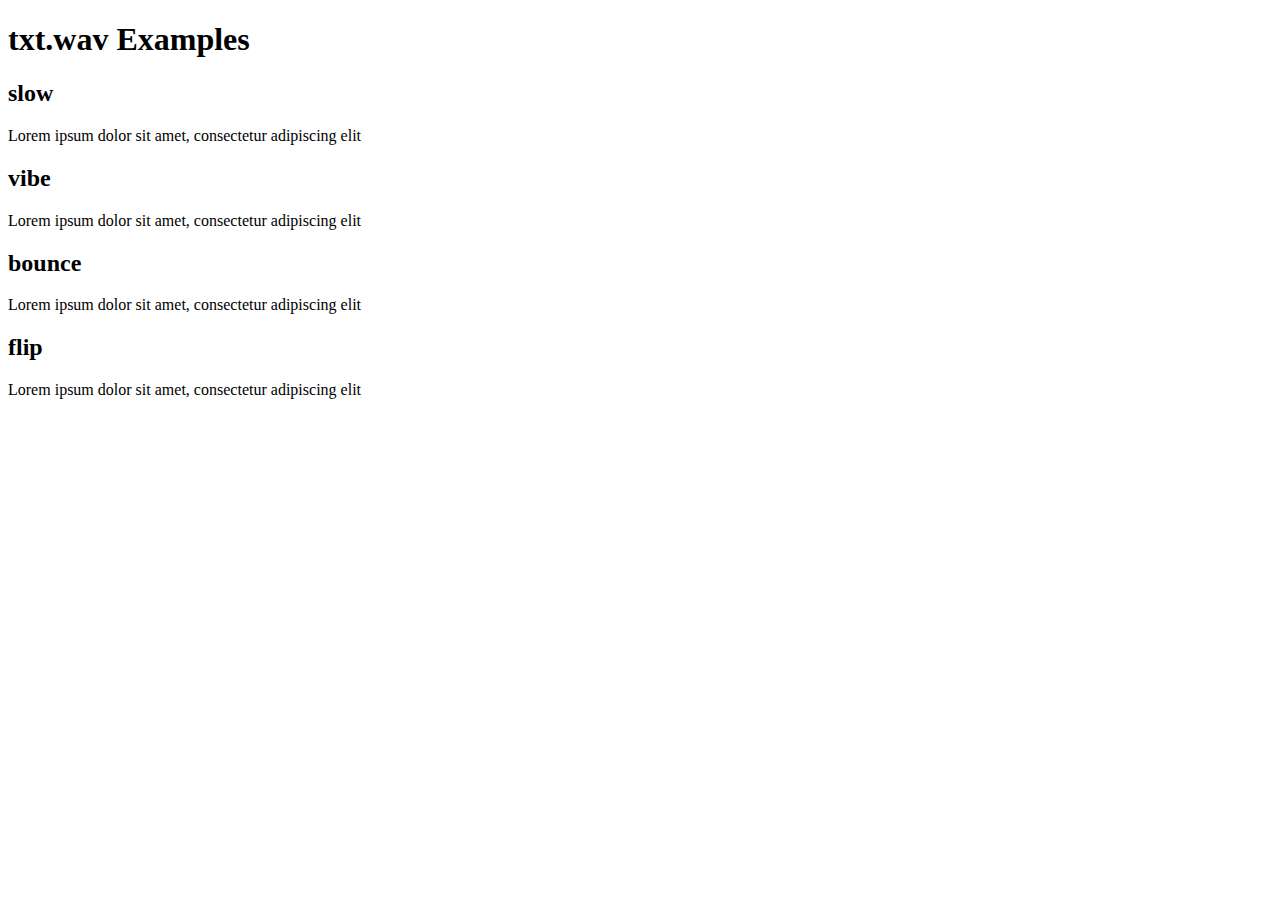
<file: css3-wave-text-3/index.html>
<!DOCTYPE html>
<html lang="zh">
<head>
<meta charset="UTF-8">
<meta http-equiv="X-UA-Compatible" content="IE=edge,chrome=1">
<meta name="viewport" content="width=device-width, initial-scale=1.0">
<title>CSS3动态波浪文字动画特效DEMO演示</title>

<!-- <link rel="stylesheet" type="text/css" href="css/zzsc.css"> -->
<link rel="stylesheet" type="text/css" href="dist/css/txt.wav.css">

</head>
<body>
<!-- <div class="zzsc"> -->
	<h1>txt.wav Examples</h1>
		<h2>slow</h2>

		<div class="txtwav slow">
		  Lorem ipsum dolor sit amet, consectetur adipiscing elit
		</div>

		<h2>vibe</h2>

		<div class="txtwav vibe">
		  Lorem ipsum dolor sit amet, consectetur adipiscing elit
		</div>

		<h2>bounce</h2>

		<div class="txtwav bounce">
		  Lorem ipsum dolor sit amet, consectetur adipiscing elit
		</div>

		<h2>flip</h2>

		<div class="txtwav flip">
		  Lorem ipsum dolor sit amet, consectetur adipiscing elit
		</div>
</div>

<script src="dist/js/txt.wav.min.js"></script>

<!-- <div style="text-align:center;clear:both"> -->
<!-- <script src="/gg_bd_ad_720x90.js" type="text/javascript"></script> -->
<!-- <script src="/follow.js" type="text/javascript"></script> -->
</div>
</body>
</html>
</file>
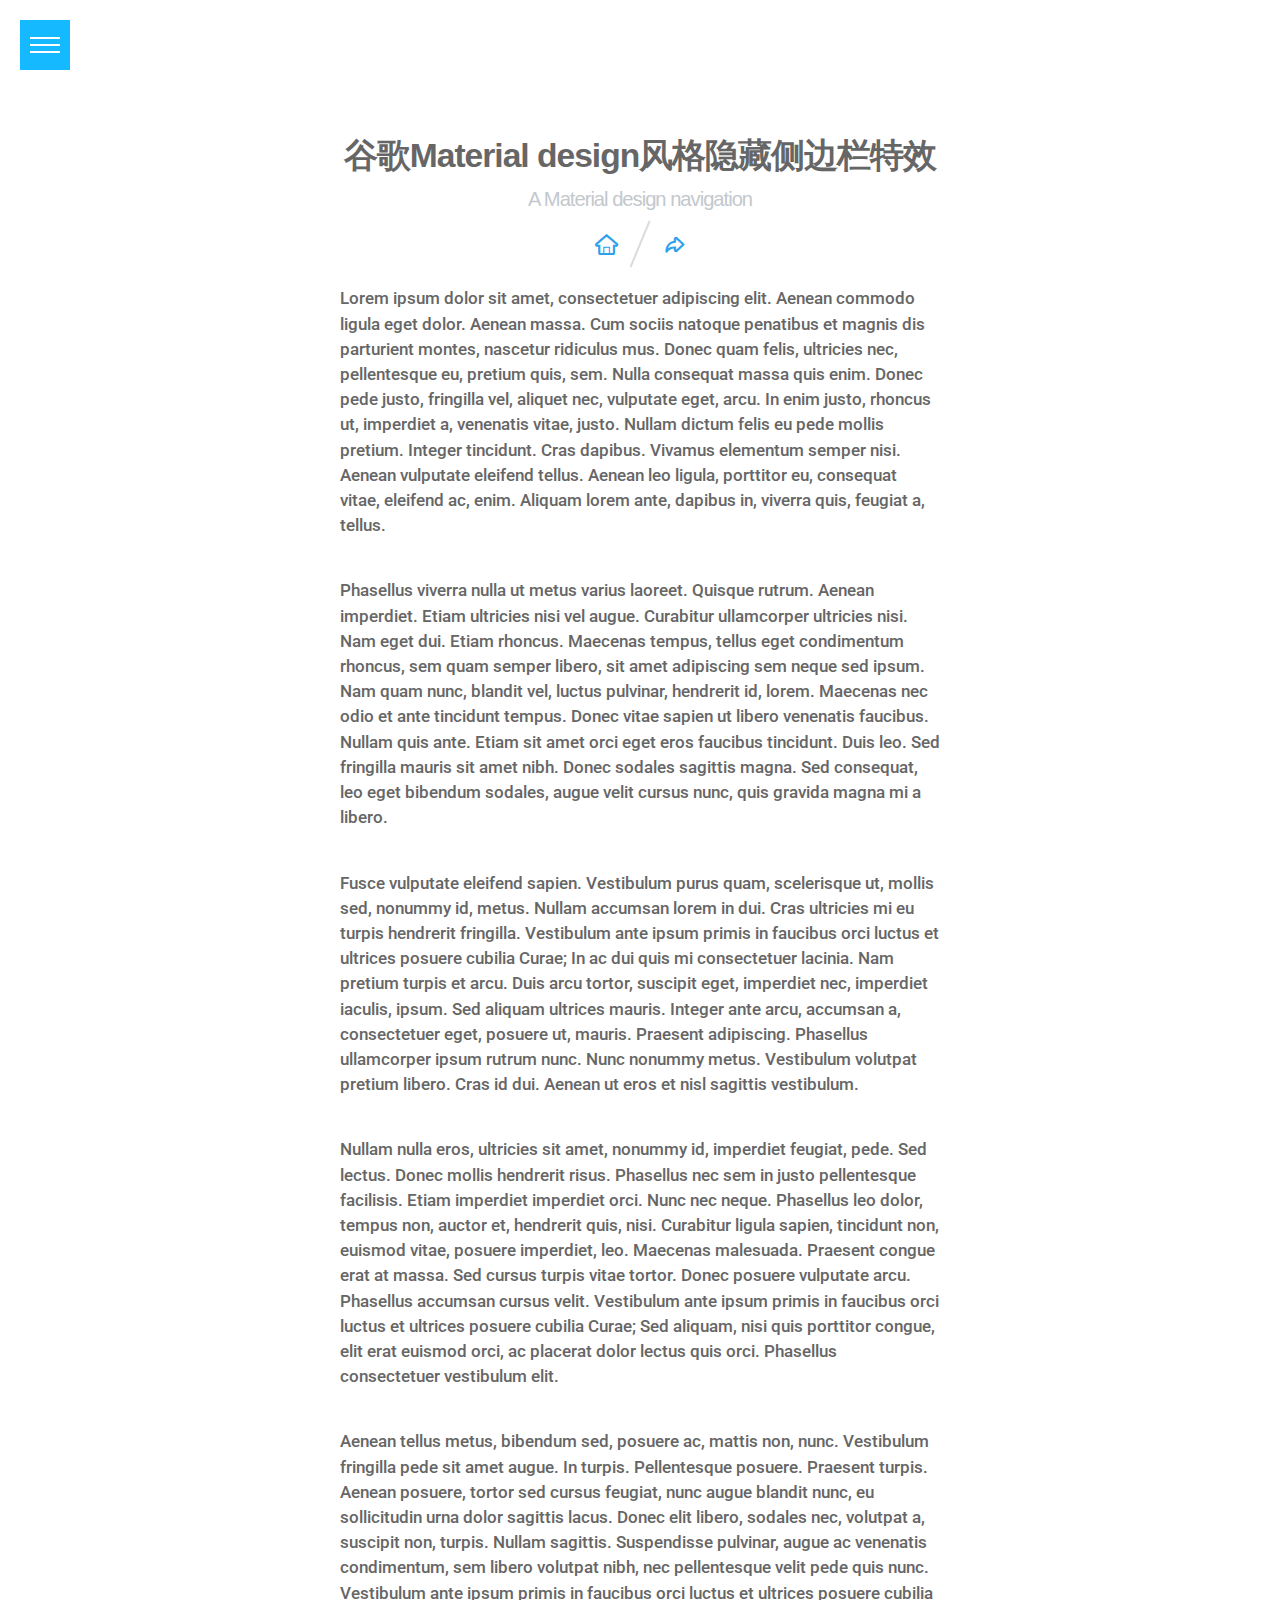
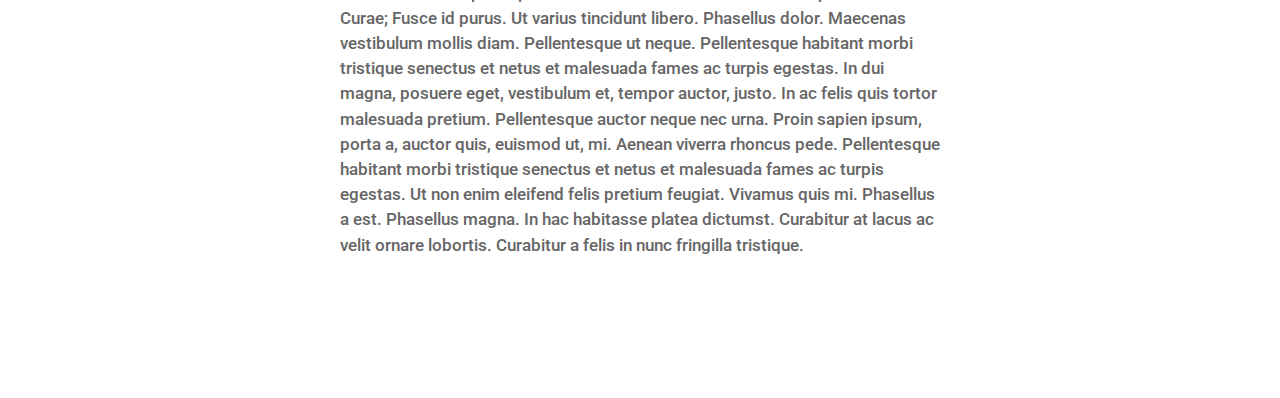
<file: google sidebar/index.html>
<!doctype html>
<html lang="zh">
<head>
	<meta charset="UTF-8">
	<meta http-equiv="X-UA-Compatible" content="IE=edge,chrome=1"> 
	<meta name="viewport" content="width=device-width, initial-scale=1.0">
	<title>谷歌Material design风格隐藏侧边栏特效|DEMO_jQuery之家-自由分享jQuery、html5、css3的插件库</title>
	<link rel="stylesheet" type="text/css" href="css/normalize.css" />
	<link rel="stylesheet" type="text/css" href="css/default.css">
	<link href='http://fonts.useso.com/css?family=Roboto:300' rel='stylesheet' type='text/css'>
	<link rel="stylesheet" type="text/css" href="css/styles.css">
	<!--[if IE]>
		<script src="http://libs.useso.com/js/html5shiv/3.7/html5shiv.min.js"></script>
	<![endif]-->
</head>
<body>
	<nav>
	  <ul>
	    <li>Home</li>
	    <li>About me</li>
	    <li>Blog</li>
	    <li>Contact</li>
	  </ul>
	</nav>
	<div class="openNav">
	  <div class="icon"></div>
	</div>

	<div class="wrapper">
		<header class="htmleaf-header">
			<h1>谷歌Material design风格隐藏侧边栏特效 <span>A Material design navigation</span></h1>
			<div class="htmleaf-links">
				<a class="htmleaf-icon icon-htmleaf-home-outline" href="http://www.htmleaf.com/" title="jQuery之家" target="_blank"><span> jQuery之家</span></a>
				<a class="htmleaf-icon icon-htmleaf-arrow-forward-outline" href="http://www.htmleaf.com/jQuery/Menu-Navigation/201507082190.html" title="返回下载页" target="_blank"><span> 返回下载页</span></a>
			</div>
		</header>
	  <section>
	    <p>Lorem ipsum dolor sit amet, consectetuer adipiscing elit. Aenean commodo ligula eget dolor. Aenean massa. Cum sociis natoque penatibus et magnis dis parturient montes, nascetur ridiculus mus. Donec quam felis, ultricies nec, pellentesque eu, pretium quis, sem. Nulla consequat massa quis enim. Donec pede justo, fringilla vel, aliquet nec, vulputate eget, arcu. In enim justo, rhoncus ut, imperdiet a, venenatis vitae, justo. Nullam dictum felis eu pede mollis pretium. Integer tincidunt. Cras dapibus. Vivamus elementum semper nisi. Aenean vulputate eleifend tellus. Aenean leo ligula, porttitor eu, consequat vitae, eleifend ac, enim. Aliquam lorem ante, dapibus in, viverra quis, feugiat a, tellus.</p>

	    <p>Phasellus viverra nulla ut metus varius laoreet. Quisque rutrum. Aenean imperdiet. Etiam ultricies nisi vel augue. Curabitur ullamcorper ultricies nisi. Nam eget dui. Etiam rhoncus. Maecenas tempus, tellus eget condimentum rhoncus, sem quam semper libero, sit amet adipiscing sem neque sed ipsum. Nam quam nunc, blandit vel, luctus pulvinar, hendrerit id, lorem. Maecenas nec odio et ante tincidunt tempus. Donec vitae sapien ut libero venenatis faucibus. Nullam quis ante. Etiam sit amet orci eget eros faucibus tincidunt. Duis leo. Sed fringilla mauris sit amet nibh. Donec sodales sagittis magna. Sed consequat, leo eget bibendum sodales, augue velit cursus nunc, quis gravida magna mi a libero.</p>

	    <p>Fusce vulputate eleifend sapien. Vestibulum purus quam, scelerisque ut, mollis sed, nonummy id, metus. Nullam accumsan lorem in dui. Cras ultricies mi eu turpis hendrerit fringilla. Vestibulum ante ipsum primis in faucibus orci luctus et ultrices posuere cubilia Curae; In ac dui quis mi consectetuer lacinia. Nam pretium turpis et arcu. Duis arcu tortor, suscipit eget, imperdiet nec, imperdiet iaculis, ipsum. Sed aliquam ultrices mauris. Integer ante arcu, accumsan a, consectetuer eget, posuere ut, mauris. Praesent adipiscing. Phasellus ullamcorper ipsum rutrum nunc. Nunc nonummy metus. Vestibulum volutpat pretium libero. Cras id dui. Aenean ut eros et nisl sagittis vestibulum.</p>

	    <p>Nullam nulla eros, ultricies sit amet, nonummy id, imperdiet feugiat, pede. Sed lectus. Donec mollis hendrerit risus. Phasellus nec sem in justo pellentesque facilisis. Etiam imperdiet imperdiet orci. Nunc nec neque. Phasellus leo dolor, tempus non, auctor et, hendrerit quis, nisi. Curabitur ligula sapien, tincidunt non, euismod vitae, posuere imperdiet, leo. Maecenas malesuada. Praesent congue erat at massa. Sed cursus turpis vitae tortor. Donec posuere vulputate arcu. Phasellus accumsan cursus velit. Vestibulum ante ipsum primis in faucibus orci luctus et ultrices posuere cubilia Curae; Sed aliquam, nisi quis porttitor congue, elit erat euismod orci, ac placerat dolor lectus quis orci. Phasellus consectetuer vestibulum elit.</p>

	    <p>Aenean tellus metus, bibendum sed, posuere ac, mattis non, nunc. Vestibulum fringilla pede sit amet augue. In turpis. Pellentesque posuere. Praesent turpis. Aenean posuere, tortor sed cursus feugiat, nunc augue blandit nunc, eu sollicitudin urna dolor sagittis lacus. Donec elit libero, sodales nec, volutpat a, suscipit non, turpis. Nullam sagittis. Suspendisse pulvinar, augue ac venenatis condimentum, sem libero volutpat nibh, nec pellentesque velit pede quis nunc. Vestibulum ante ipsum primis in faucibus orci luctus et ultrices posuere cubilia Curae; Fusce id purus. Ut varius tincidunt libero. Phasellus dolor. Maecenas vestibulum mollis diam. Pellentesque ut neque. Pellentesque habitant morbi tristique senectus et netus et malesuada fames ac turpis egestas. In dui magna, posuere eget, vestibulum et, tempor auctor, justo. In ac felis quis tortor malesuada pretium. Pellentesque auctor neque nec urna. Proin sapien ipsum, porta a, auctor quis, euismod ut, mi. Aenean viverra rhoncus pede. Pellentesque habitant morbi tristique senectus et netus et malesuada fames ac turpis egestas. Ut non enim eleifend felis pretium feugiat. Vivamus quis mi. Phasellus a est. Phasellus magna. In hac habitasse platea dictumst. Curabitur at lacus ac velit ornare lobortis. Curabitur a felis in nunc fringilla tristique.</p>
	  </section>
	</div>
	
	<script src="http://libs.useso.com/js/jquery/2.1.1/jquery.min.js" type="text/javascript"></script>
	<script>window.jQuery || document.write('<script src="js/jquery-2.1.1.min.js"><\/script>')</script>
	<script>
	$('.openNav').click(function () {
	    $('body').toggleClass('navOpen');
	    $('nav').toggleClass('open');
	    $('.wrapper').toggleClass('open');
	    $(this).toggleClass('open');
	});
	</script>
</body>
</html>
</file>
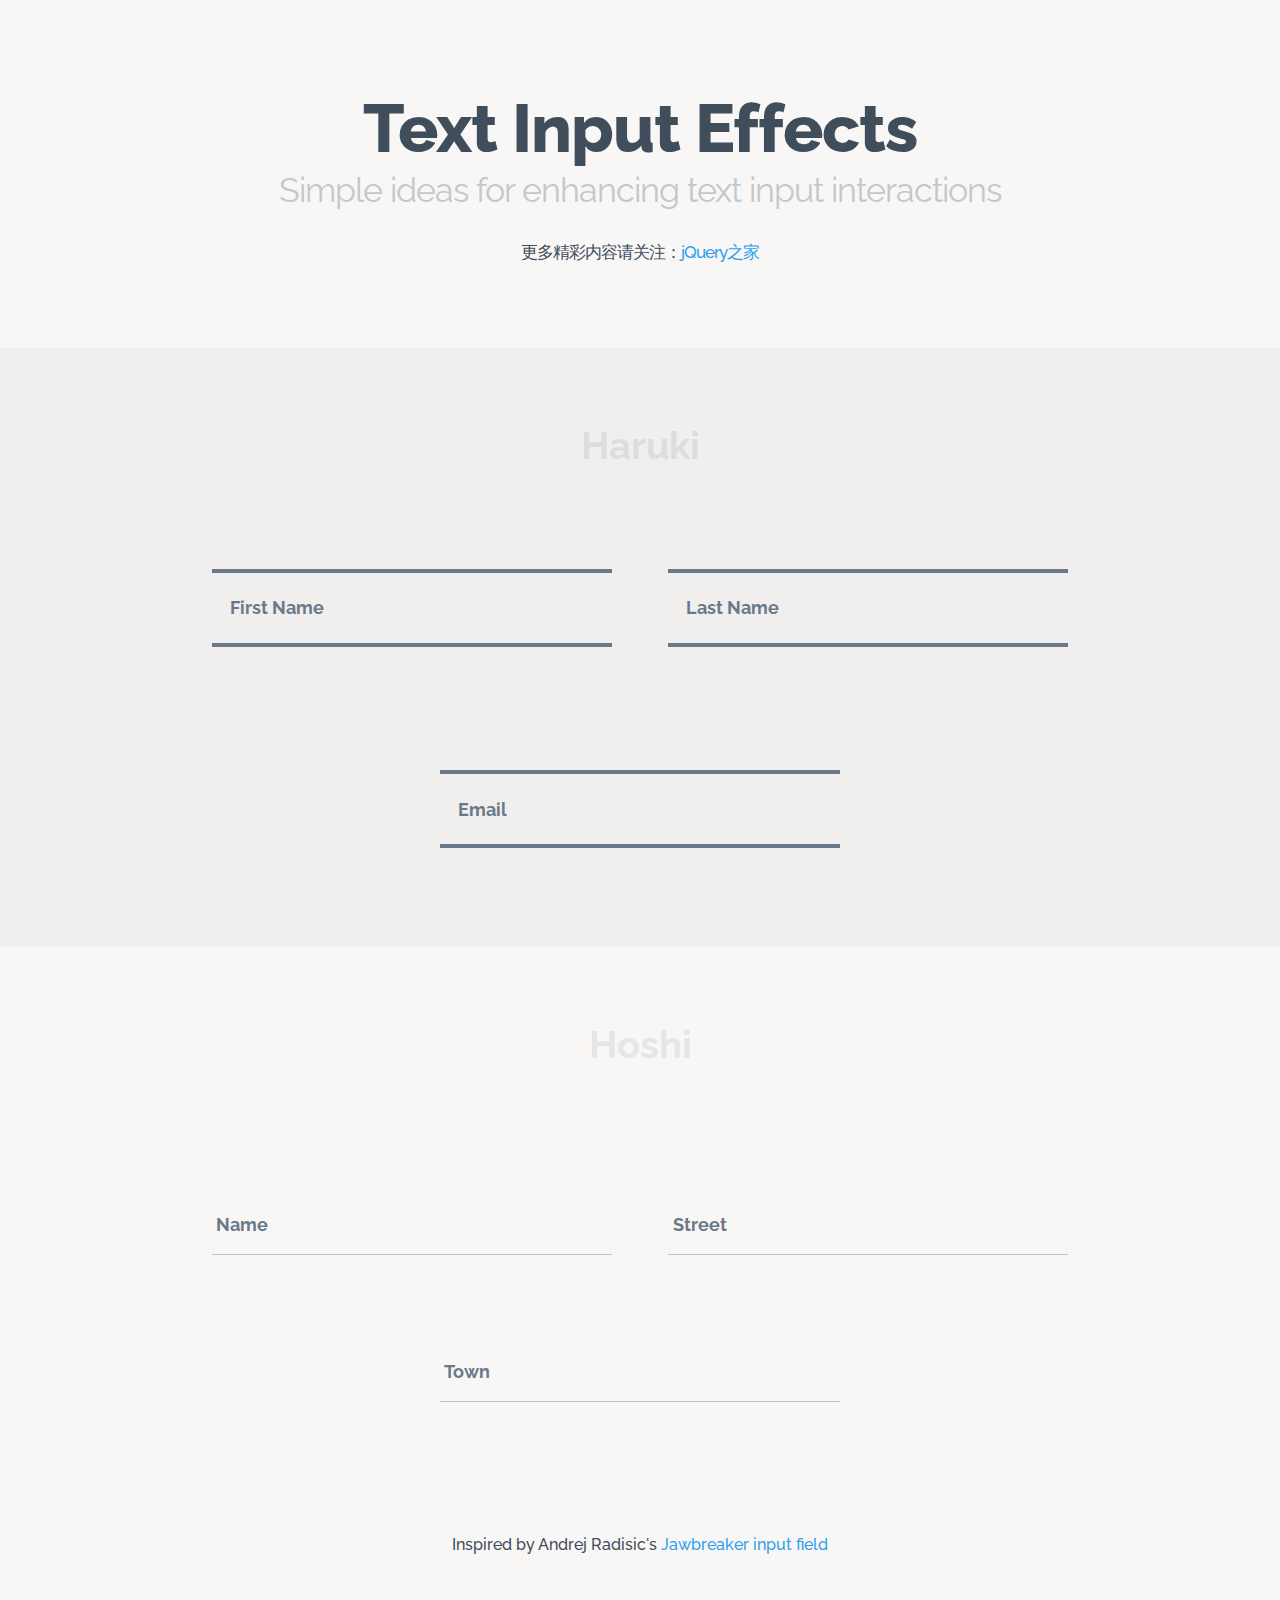
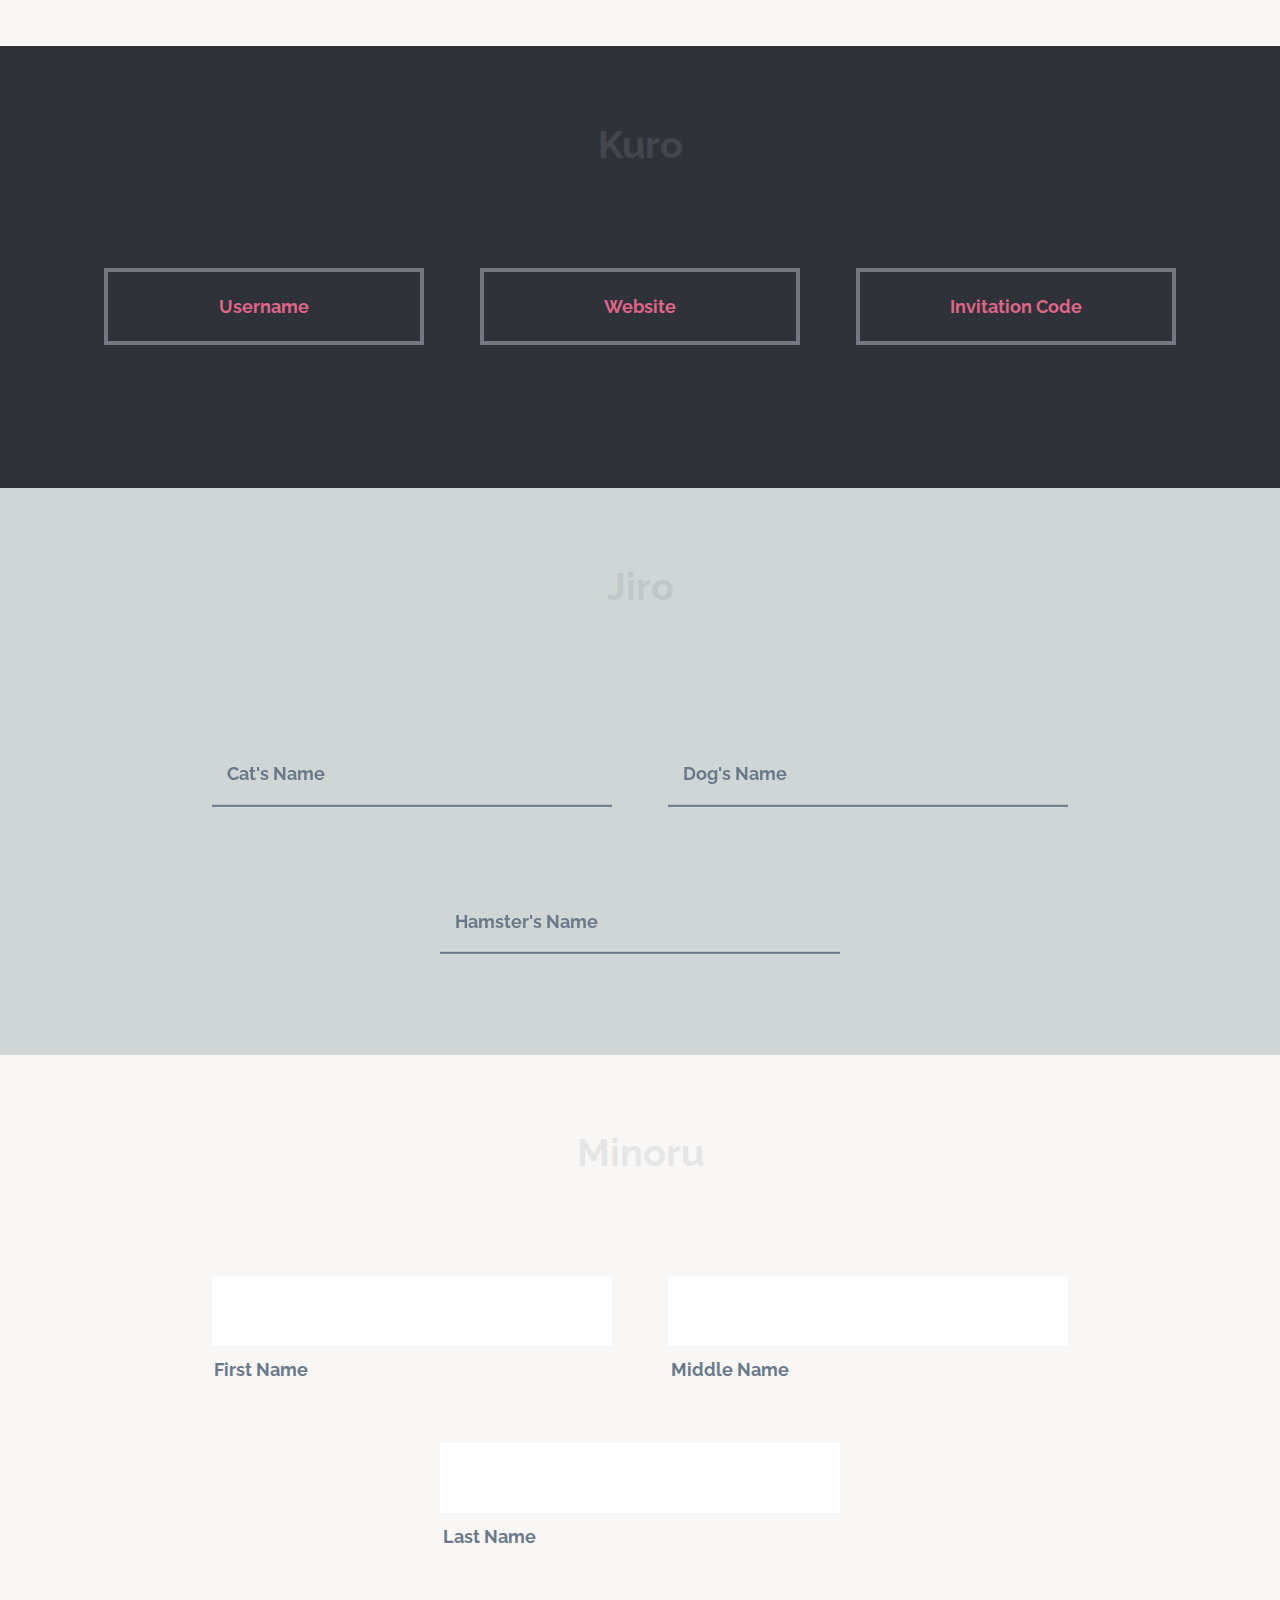
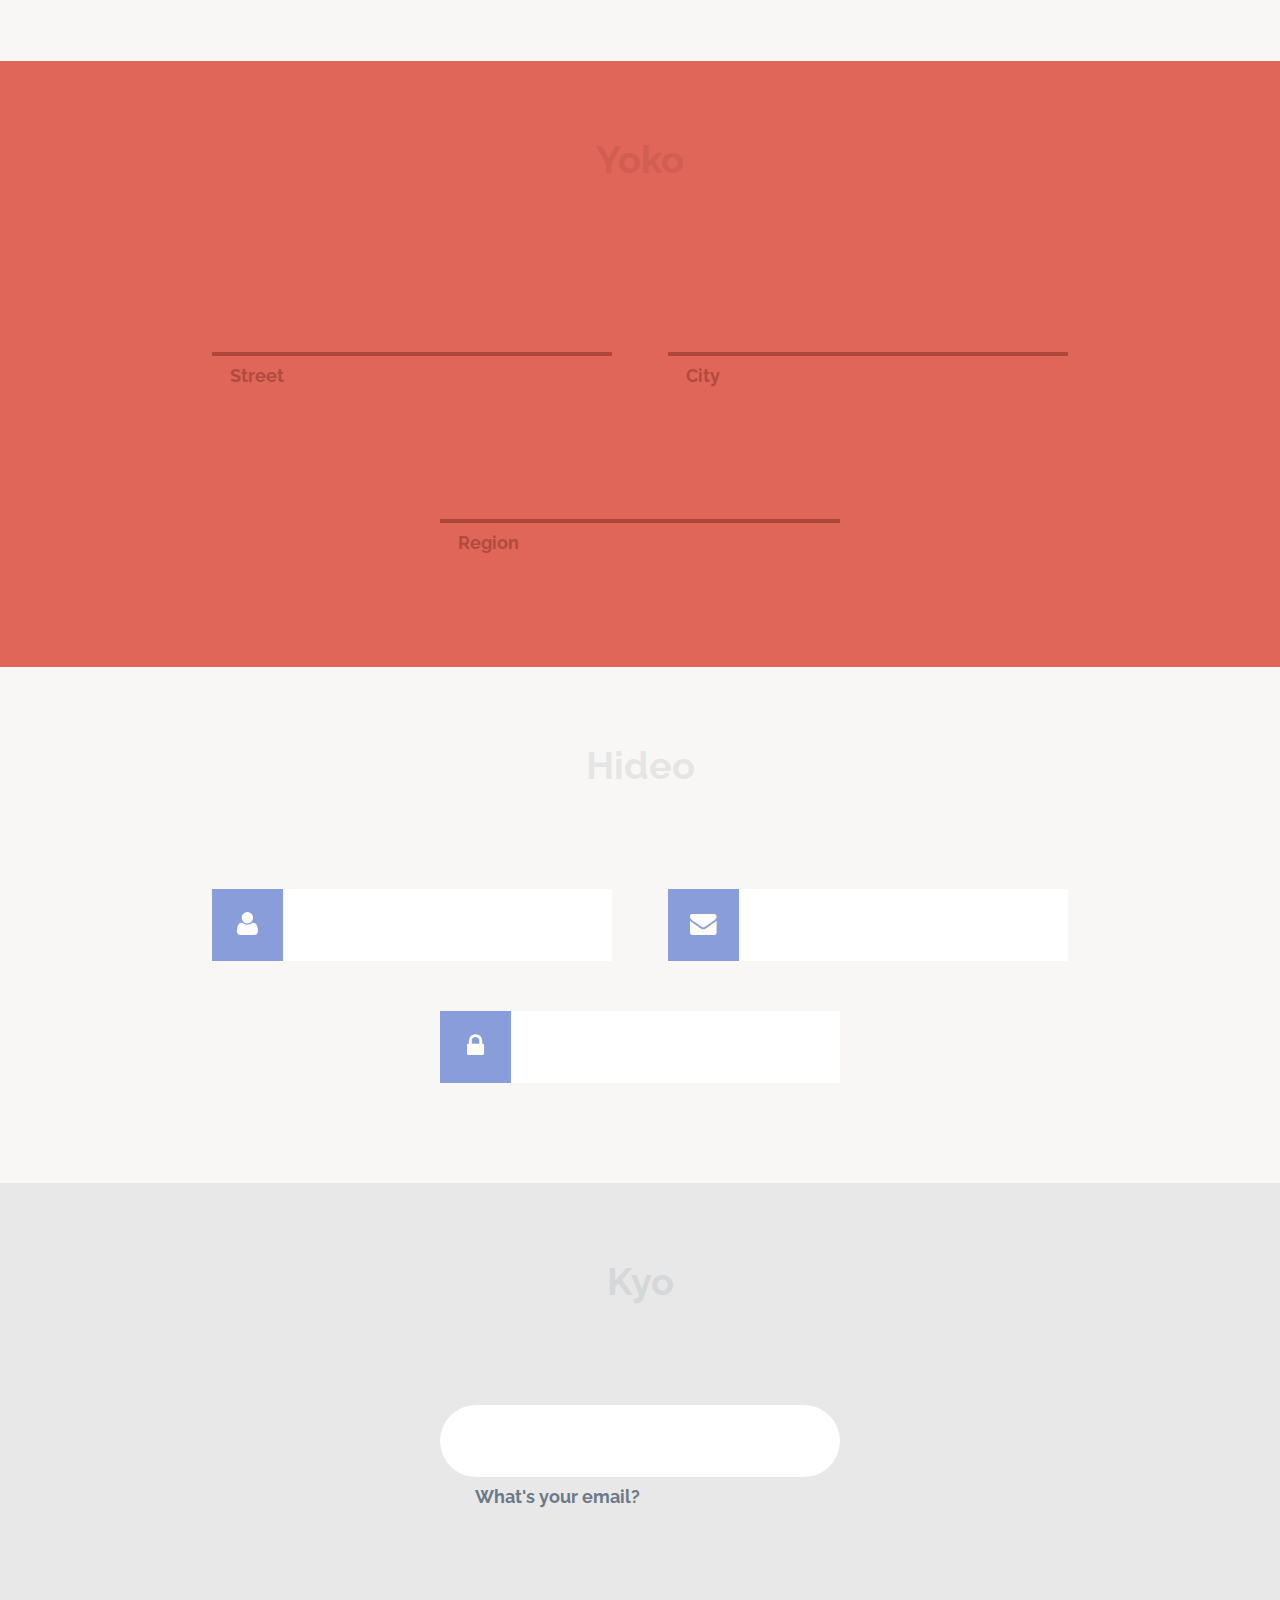
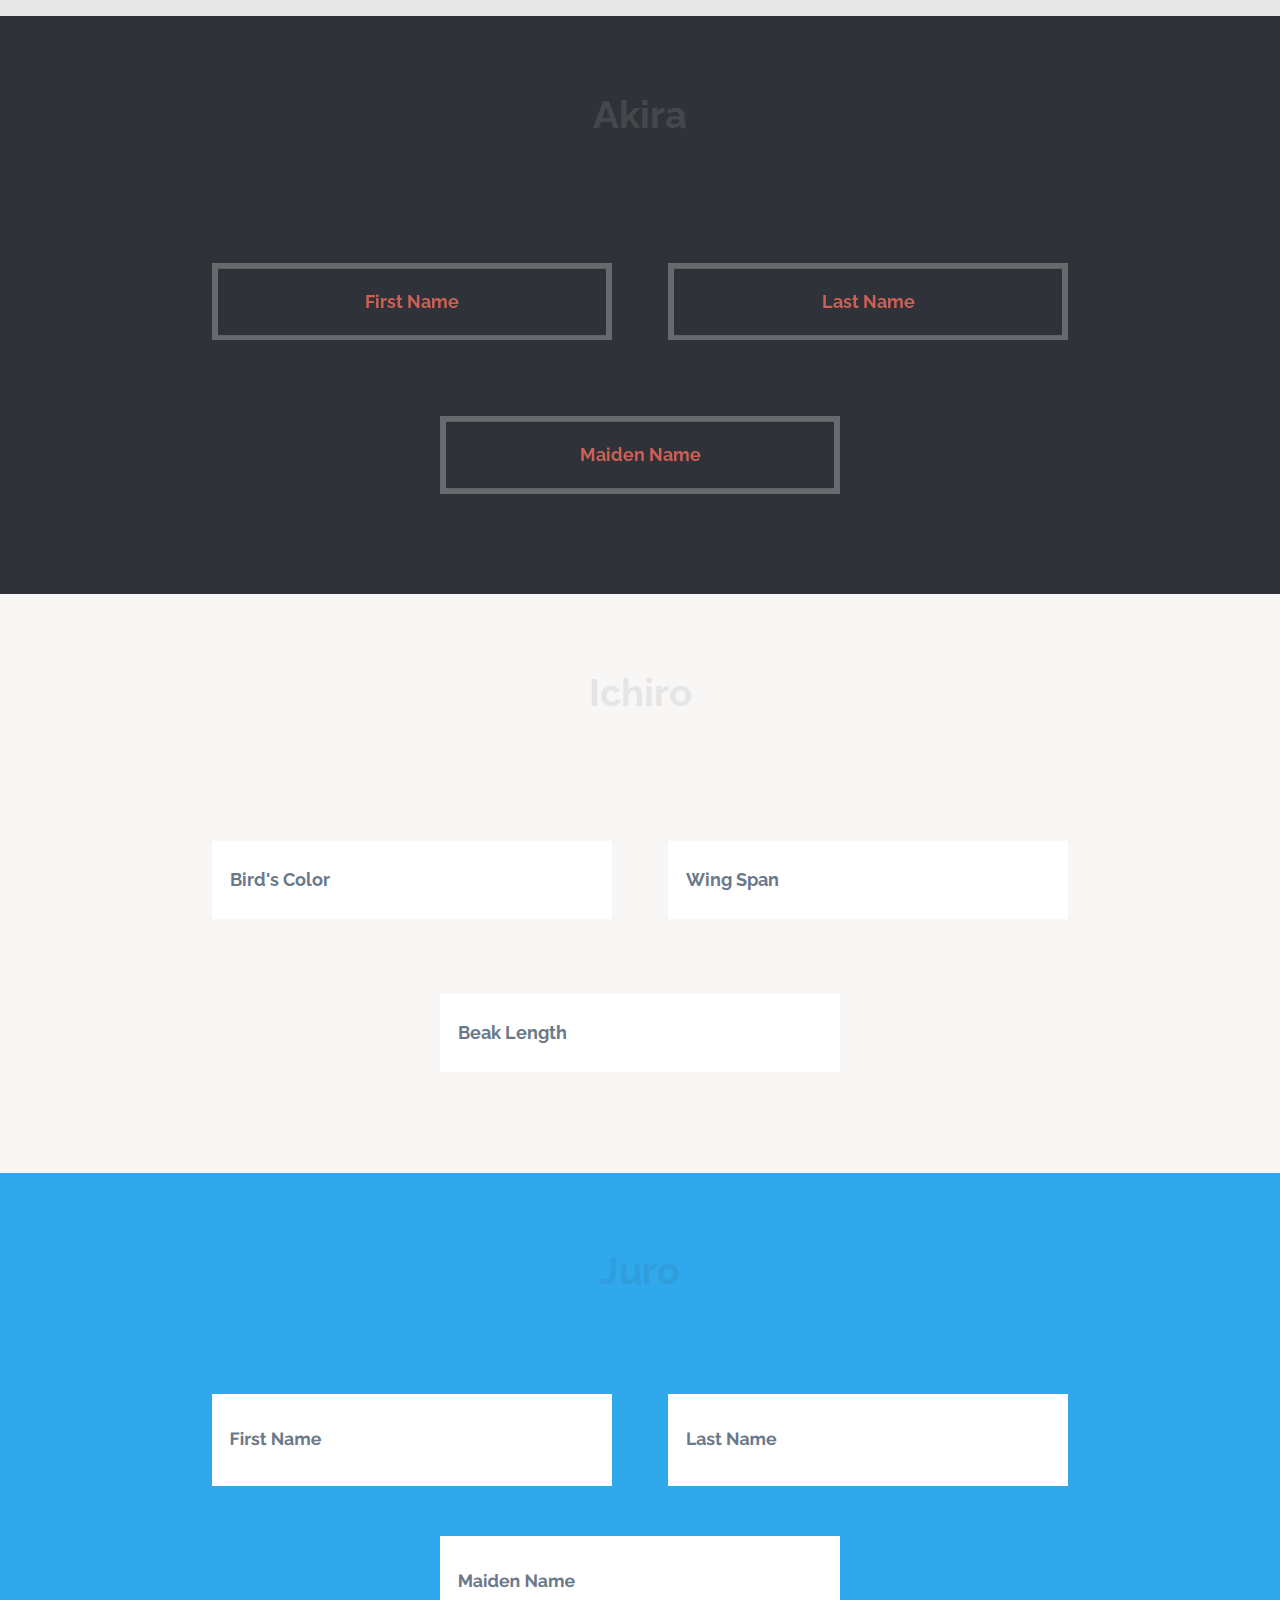
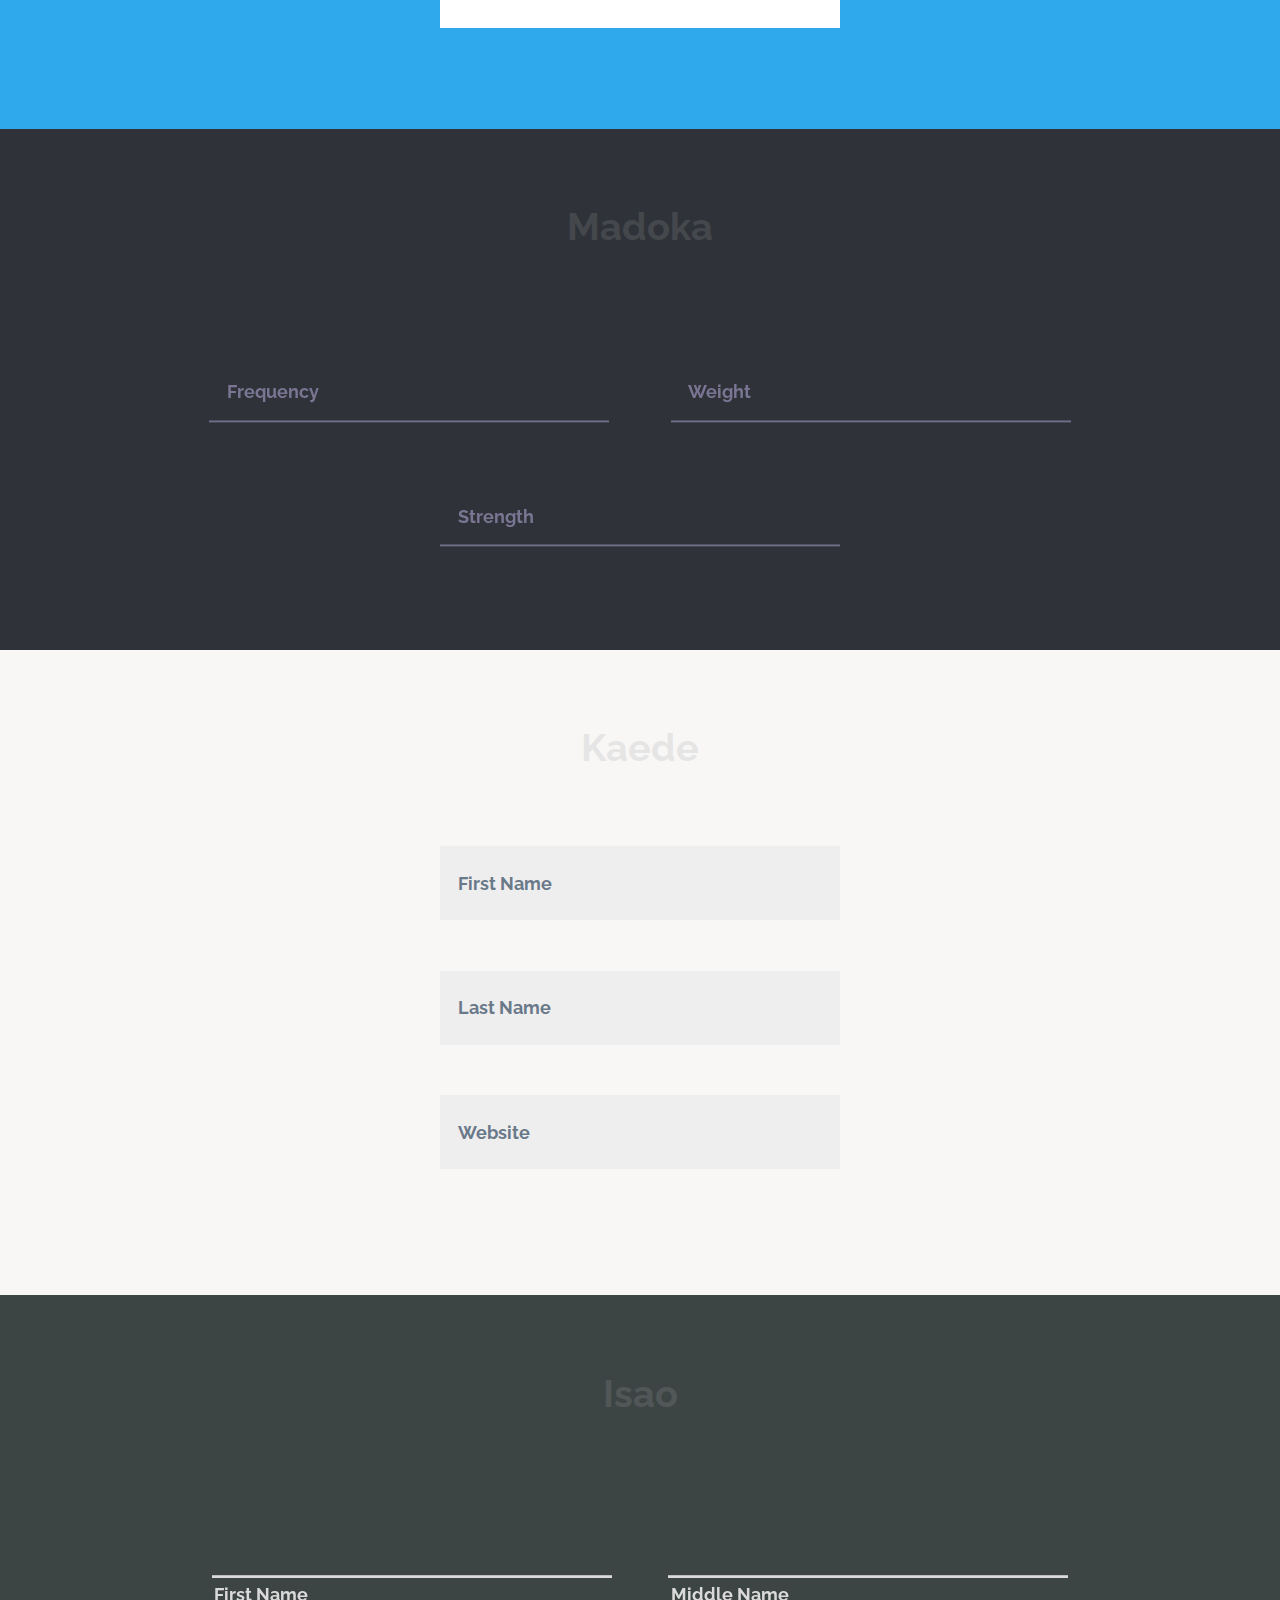
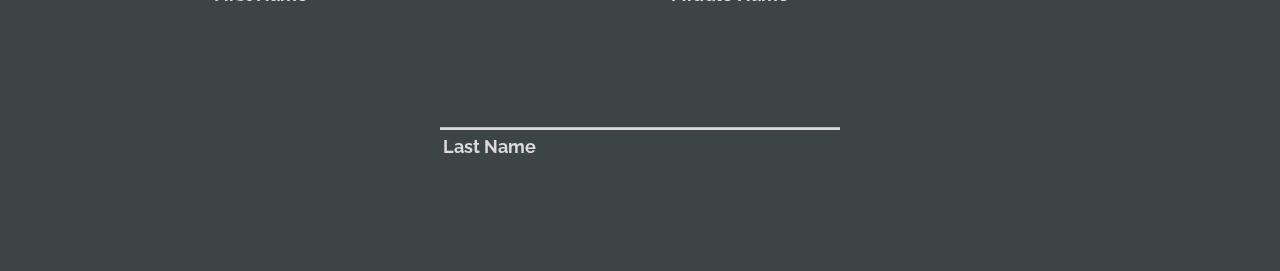
<file: input 插件/index.html>
<!DOCTYPE html>
<html lang="zh" class="no-js">
	<head>
		<meta charset="UTF-8" />
		<meta http-equiv="X-UA-Compatible" content="IE=edge">
		<meta name="viewport" content="width=device-width, initial-scale=1">
		<title>14种CSS3炫酷表单input输入框美化效果_jQuery之家-自由分享jQuery、html5、css3的插件库</title>
		<link rel="stylesheet" type="text/css" href="css/normalize.css" />
		<link rel="stylesheet" type="text/css" href="fonts/font-awesome-4.2.0/css/font-awesome.min.css" />
		<link rel="stylesheet" type="text/css" href="css/demo.css" />
		<link rel="stylesheet" type="text/css" href="css/component.css" />
		<!--[if IE]>
  		<script src="http://libs.useso.com/js/html5shiv/3.7/html5shiv.min.js"></script>
		<![endif]-->
	</head>
	<body>
		<div class="container">
			<header class="codrops-header">
				<h1>Text Input Effects <span>Simple ideas for enhancing text input interactions</span></h1>
				<p>更多精彩内容请关注：<a href="http://www.htmleaf.com/" target="_blank">jQuery之家</a></p>
			</header>
			<section class="content bgcolor-1">
				<h2 class="nomargin-bottom">Haruki</h2>
				<span class="input input--haruki">
					<input class="input__field input__field--haruki" type="text" id="input-1" />
					<label class="input__label input__label--haruki" for="input-1">
						<span class="input__label-content input__label-content--haruki">First Name</span>
					</label>
				</span>
				<span class="input input--haruki">
					<input class="input__field input__field--haruki" type="text" id="input-2" />
					<label class="input__label input__label--haruki" for="input-2">
						<span class="input__label-content input__label-content--haruki">Last Name</span>
					</label>
				</span>
				<span class="input input--haruki">
					<input class="input__field input__field--haruki" type="text" id="input-3" />
					<label class="input__label input__label--haruki" for="input-3">
						<span class="input__label-content input__label-content--haruki">Email</span>
					</label>
				</span>
			</section>
			<section class="content">
				<h2>Hoshi</h2>
				<span class="input input--hoshi">
					<input class="input__field input__field--hoshi" type="text" id="input-4" />
					<label class="input__label input__label--hoshi input__label--hoshi-color-1" for="input-4">
						<span class="input__label-content input__label-content--hoshi">Name</span>
					</label>
				</span>
				<span class="input input--hoshi">
					<input class="input__field input__field--hoshi" type="text" id="input-5" />
					<label class="input__label input__label--hoshi input__label--hoshi-color-2" for="input-5">
						<span class="input__label-content input__label-content--hoshi">Street</span>
					</label>
				</span>
				<span class="input input--hoshi">
					<input class="input__field input__field--hoshi" type="text" id="input-6" />
					<label class="input__label input__label--hoshi input__label--hoshi-color-3" for="input-6">
						<span class="input__label-content input__label-content--hoshi">Town</span>
					</label>
				</span>
				<p>Inspired by Andrej Radisic's <a href="https://dribbble.com/shots/1785176-Jawbreaker-input-field">Jawbreaker input field</a></p>
			</section>
			<section class="content bgcolor-4">
				<h2>Kuro</h2>
				<span class="input input--kuro">
					<input class="input__field input__field--kuro" type="text" id="input-7" />
					<label class="input__label input__label--kuro" for="input-7">
						<span class="input__label-content input__label-content--kuro">Username</span>
					</label>
				</span>
				<span class="input input--kuro">
					<input class="input__field input__field--kuro" type="text" id="input-8" />
					<label class="input__label input__label--kuro" for="input-8">
						<span class="input__label-content input__label-content--kuro">Website</span>
					</label>
				</span>
				<span class="input input--kuro">
					<input class="input__field input__field--kuro" type="text" id="input-9" />
					<label class="input__label input__label--kuro" for="input-9">
						<span class="input__label-content input__label-content--kuro">Invitation Code</span>
					</label>
				</span>
			</section>
			<section class="content bgcolor-7">
				<h2>Jiro</h2>
				<span class="input input--jiro">
					<input class="input__field input__field--jiro" type="text" id="input-10" />
					<label class="input__label input__label--jiro" for="input-10">
						<span class="input__label-content input__label-content--jiro">Cat's Name</span>
					</label>
				</span>
				<span class="input input--jiro">
					<input class="input__field input__field--jiro" type="text" id="input-11" />
					<label class="input__label input__label--jiro" for="input-11">
						<span class="input__label-content input__label-content--jiro">Dog's Name</span>
					</label>
				</span>
				<span class="input input--jiro">
					<input class="input__field input__field--jiro" type="text" id="input-12" />
					<label class="input__label input__label--jiro" for="input-12">
						<span class="input__label-content input__label-content--jiro">Hamster's Name</span>
					</label>
				</span>
			</section>
			<section class="content">
				<h2>Minoru</h2>
				<span class="input input--minoru">
					<input class="input__field input__field--minoru" type="text" id="input-13" />
					<label class="input__label input__label--minoru" for="input-13">
						<span class="input__label-content input__label-content--minoru">First Name</span>
					</label>
				</span>
				<span class="input input--minoru">
					<input class="input__field input__field--minoru" type="text" id="input-14" />
					<label class="input__label input__label--minoru" for="input-14">
						<span class="input__label-content input__label-content--minoru">Middle Name</span>
					</label>
				</span>
				<span class="input input--minoru">
					<input class="input__field input__field--minoru" type="text" id="input-15" />
					<label class="input__label input__label--minoru" for="input-15">
						<span class="input__label-content input__label-content--minoru">Last Name</span>
					</label>
				</span>
			</section>
			<section class="content bgcolor-5">
				<h2>Yoko</h2>
				<span class="input input--minoru">
					<input class="input__field input__field--yoko" type="text" id="input-16" />
					<label class="input__label input__label--yoko" for="input-16">
						<span class="input__label-content input__label-content--yoko">Street</span>
					</label>
				</span>
				<span class="input input--minoru">
					<input class="input__field input__field--yoko" type="text" id="input-17" />
					<label class="input__label input__label--yoko" for="input-17">
						<span class="input__label-content input__label-content--yoko">City</span>
					</label>
				</span>
				<span class="input input--minoru">
					<input class="input__field input__field--yoko" type="text" id="input-18" />
					<label class="input__label input__label--yoko" for="input-18">
						<span class="input__label-content input__label-content--yoko">Region</span>
					</label>
				</span>
			</section>
			<section class="content">
				<h2>Hideo</h2>
				<span class="input input--hideo">
					<input class="input__field input__field--hideo" type="text" id="input-41" />
					<label class="input__label input__label--hideo" for="input-41">
						<i class="fa fa-fw fa-user icon icon--hideo"></i>
						<span class="input__label-content input__label-content--hideo">Username</span>
					</label>
				</span>
				<span class="input input--hideo">
					<input class="input__field input__field--hideo" type="text" id="input-42" />
					<label class="input__label input__label--hideo" for="input-42">
						<i class="fa fa-fw fa-envelope icon icon--hideo"></i>
						<span class="input__label-content input__label-content--hideo">Email</span>
					</label>
				</span>
				<span class="input input--hideo">
					<input class="input__field input__field--hideo" type="text" id="input-43" />
					<label class="input__label input__label--hideo" for="input-43">
						<i class="fa fa-fw fa-lock icon icon--hideo"></i>
						<span class="input__label-content input__label-content--hideo">Password</span>
					</label>
				</span>
			</section>
			<section class="content bgcolor-3">
				<h2>Kyo</h2>
				<span class="input input--kyo">
					<input class="input__field input__field--kyo" type="text" id="input-19" />
					<label class="input__label input__label--kyo" for="input-19">
						<span class="input__label-content input__label-content--kyo">What's your email?</span>
					</label>
				</span>
			</section>
			<section class="content bgcolor-4">
				<h2>Akira</h2>
				<span class="input input--akira">
					<input class="input__field input__field--akira" type="text" id="input-22" />
					<label class="input__label input__label--akira" for="input-22">
						<span class="input__label-content input__label-content--akira">First Name</span>
					</label>
				</span>
				<span class="input input--akira">
					<input class="input__field input__field--akira" type="text" id="input-23" />
					<label class="input__label input__label--akira" for="input-23">
						<span class="input__label-content input__label-content--akira">Last Name</span>
					</label>
				</span>
				<span class="input input--akira">
					<input class="input__field input__field--akira" type="text" id="input-24" />
					<label class="input__label input__label--akira" for="input-24">
						<span class="input__label-content input__label-content--akira">Maiden Name</span>
					</label>
				</span>
			</section>
			<section class="content">
				<h2>Ichiro</h2>
				<span class="input input--ichiro">
					<input class="input__field input__field--ichiro" type="text" id="input-25" />
					<label class="input__label input__label--ichiro" for="input-25">
						<span class="input__label-content input__label-content--ichiro">Bird's Color</span>
					</label>
				</span>
				<span class="input input--ichiro">
					<input class="input__field input__field--ichiro" type="text" id="input-26" />
					<label class="input__label input__label--ichiro" for="input-26">
						<span class="input__label-content input__label-content--ichiro">Wing Span</span>
					</label>
				</span>
				<span class="input input--ichiro">
					<input class="input__field input__field--ichiro" type="text" id="input-27" />
					<label class="input__label input__label--ichiro" for="input-27">
						<span class="input__label-content input__label-content--ichiro">Beak Length</span>
					</label>
				</span>
			</section>
			<section class="content bgcolor-6">
				<h2>Juro</h2>
				<span class="input input--juro">
					<input class="input__field input__field--juro" type="text" id="input-28" />
					<label class="input__label input__label--juro" for="input-28">
						<span class="input__label-content input__label-content--juro">First Name</span>
					</label>
				</span>
				<span class="input input--juro">
					<input class="input__field input__field--juro" type="text" id="input-29" />
					<label class="input__label input__label--juro" for="input-29">
						<span class="input__label-content input__label-content--juro">Last Name</span>
					</label>
				</span>
				<span class="input input--juro">
					<input class="input__field input__field--juro" type="text" id="input-30" />
					<label class="input__label input__label--juro" for="input-30">
						<span class="input__label-content input__label-content--juro">Maiden Name</span>
					</label>
				</span>
			</section>
			<section class="content bgcolor-4">
				<h2>Madoka</h2>
				<span class="input input--madoka">
					<input class="input__field input__field--madoka" type="text" id="input-31" />
					<label class="input__label input__label--madoka" for="input-31">
						<svg class="graphic graphic--madoka" width="100%" height="100%" viewBox="0 0 404 77" preserveAspectRatio="none">
							<path d="m0,0l404,0l0,77l-404,0l0,-77z"/>
						</svg>
						<span class="input__label-content input__label-content--madoka">Frequency</span>
					</label>
				</span>
				<span class="input input--madoka">
					<input class="input__field input__field--madoka" type="text" id="input-32" />
					<label class="input__label input__label--madoka" for="input-32">
						<svg class="graphic graphic--madoka" width="100%" height="100%" viewBox="0 0 404 77" preserveAspectRatio="none">
							<path d="m0,0l404,0l0,77l-404,0l0,-77z"/>
						</svg>
						<span class="input__label-content input__label-content--madoka">Weight</span>
					</label>
				</span>
				<span class="input input--madoka">
					<input class="input__field input__field--madoka" type="text" id="input-33" />
					<label class="input__label input__label--madoka" for="input-33">
						<svg class="graphic graphic--madoka" width="100%" height="100%" viewBox="0 0 404 77" preserveAspectRatio="none">
							<path d="m0,0l404,0l0,77l-404,0l0,-77z"/>
						</svg>
						<span class="input__label-content input__label-content--madoka">Strength</span>
					</label>
				</span>
			</section>
			<section class="content">
				<h2>Kaede</h2>
				<span class="input input--kaede">
					<input class="input__field input__field--kaede" type="text" id="input-35" />
					<label class="input__label input__label--kaede" for="input-35">
						<span class="input__label-content input__label-content--kaede">First Name</span>
					</label>
				</span>
				<span class="input input--kaede">
					<input class="input__field input__field--kaede" type="text" id="input-36" />
					<label class="input__label input__label--kaede" for="input-36">
						<span class="input__label-content input__label-content--kaede">Last Name</span>
					</label>
				</span>
				<span class="input input--kaede">
					<input class="input__field input__field--kaede" type="text" id="input-37" />
					<label class="input__label input__label--kaede" for="input-37">
						<span class="input__label-content input__label-content--kaede">Website</span>
					</label>
				</span>
			</section>
			<section class="content bgcolor-8">
				<h2>Isao</h2>
				<span class="input input--isao">
					<input class="input__field input__field--isao" type="text" id="input-38" />
					<label class="input__label input__label--isao" for="input-38" data-content="First Name">
						<span class="input__label-content input__label-content--isao">First Name</span>
					</label>
				</span>
				<span class="input input--isao">
					<input class="input__field input__field--isao" type="text" id="input-39" />
					<label class="input__label input__label--isao" for="input-39" data-content="Middle Name">
						<span class="input__label-content input__label-content--isao">Middle Name</span>
					</label>
				</span>
				<span class="input input--isao">
					<input class="input__field input__field--isao" type="text" id="input-40" />
					<label class="input__label input__label--isao" for="input-40" data-content="Last Name">
						<span class="input__label-content input__label-content--isao">Last Name</span>
					</label>
				</span>
			</section>
		</div><!-- /container -->
		<script src="js/classie.js"></script>
		<script>
			(function() {
				// trim polyfill : https://developer.mozilla.org/en-US/docs/Web/JavaScript/Reference/Global_Objects/String/Trim
				if (!String.prototype.trim) {
					(function() {
						// Make sure we trim BOM and NBSP
						var rtrim = /^[\s\uFEFF\xA0]+|[\s\uFEFF\xA0]+$/g;
						String.prototype.trim = function() {
							return this.replace(rtrim, '');
						};
					})();
				}

				[].slice.call( document.querySelectorAll( 'input.input__field' ) ).forEach( function( inputEl ) {
					// in case the input is already filled..
					if( inputEl.value.trim() !== '' ) {
						classie.add( inputEl.parentNode, 'input--filled' );
					}

					// events:
					inputEl.addEventListener( 'focus', onInputFocus );
					inputEl.addEventListener( 'blur', onInputBlur );
				} );

				function onInputFocus( ev ) {
					classie.add( ev.target.parentNode, 'input--filled' );
				}

				function onInputBlur( ev ) {
					if( ev.target.value.trim() === '' ) {
						classie.remove( ev.target.parentNode, 'input--filled' );
					}
				}
			})();
		</script>
	</body>
</html>
</file>
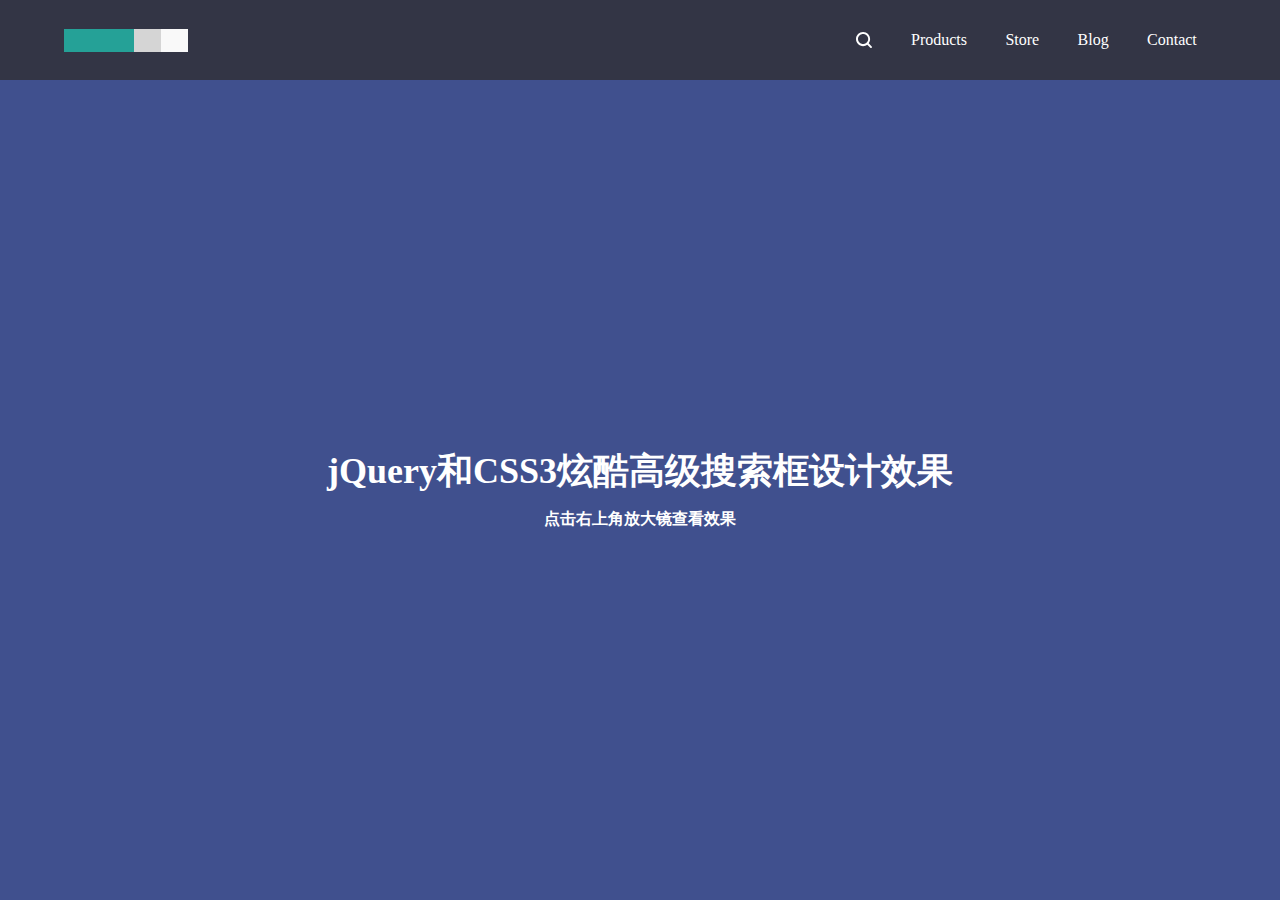
<file: jQuery-search20160229/index.html>
<!doctype html>
<html lang="zh" class="no-js">
<head>
	<meta charset="UTF-8">
	<meta http-equiv="X-UA-Compatible" content="IE=edge,chrome=1"> 
	<meta name="viewport" content="width=device-width, initial-scale=1.0">
	<title>jQuery和CSS3炫酷高级搜索框设计效果</title>
	<link href='https://fonts.googleapis.com/css?family=Open+Sans:400,700' rel='stylesheet' type='text/css'>

	<link rel="stylesheet" href="css/jq22.css"> <!-- CSS reset -->	
	<link rel="stylesheet" href="css/style.css"> <!-- Resource style -->
	<script src="js/modernizr.js"></script> <!-- Modernizr -->
	<!--[if IE]>
		<script src="http://libs.baidu.com/html5shiv/3.7/html5shiv.min.js"></script>
	<![endif]-->
</head>
<body>
	<header class="cd-main-header animate-search">
		<div class="cd-logo"><a href="#0"><img src="img/cd-logo.svg" alt="Logo"></a></div>

		<nav class="cd-main-nav-wrapper">
			
			
			<ul class="cd-main-nav">
				<li><a href="#0">Products</a></li>
				<li><a href="#0">Store</a></li>
				<li><a href="#0">Blog</a></li>
				<li><a href="#0">Contact</a></li>
			</ul> <!-- .cd-main-nav -->
            <a href="#search" class="cd-search-trigger cd-text-replace">Search</a>
		</nav> <!-- .cd-main-nav-wrapper -->

		<a href="#0" class="cd-nav-trigger cd-text-replace">Menu<span></span></a>
	</header>
	
	<main class="cd-main-content">
		<!-- your content here -->
		<div class="content-center">
			<!-- <h1>Advanced Search Form</h1> -->
			
			<h1>jQuery和CSS3炫酷高级搜索框设计效果</h1>
            <h2>点击右上角放大镜查看效果</h2>
			
			
		</div>
	</main>

	<div id="search" class="cd-main-search">
		<form>
			<input type="search" placeholder="Search...">

			<div class="cd-select">
				<span>in</span>
				<select name="select-category">
					<option value="all-categories">all Categories</option>
					<option value="category1">Category 1</option>
					<option value="category2">Category 2</option>
					<option value="category3">Category 3</option>
				</select>
				<span class="selected-value">all Categories</span>
			</div>
		</form>

		<div class="cd-search-suggestions">
			<div class="news">
				<h3>News</h3>
				<ul>
					<li>
						<a class="image-wrapper" href="#0"><img src="img/placeholder.png" alt="News image"></a>
						<h4><a class="cd-nowrap" href="#0">Lorem ipsum dolor sit amet, consectetur adipisicing elit.</a></h4>
						<time datetime="2016-01-12">Feb 03, 2016</time>
					</li>

					<li>
						<a class="image-wrapper" href="#0"><img src="img/placeholder.png" alt="News image"></a>
						<h4><a class="cd-nowrap" href="#0">Incidunt voluptatem adipisci voluptates fugit beatae culpa eum, distinctio, assumenda est ad</a></h4>
						<time datetime="2016-01-12">Jan 28, 2016</time>
					</li>

					<li>
						<a class="image-wrapper" href="#0"><img src="img/placeholder.png" alt="News image"></a>
						<h4><a class="cd-nowrap" href="#0">Lorem ipsum dolor sit amet, consectetur adipisicing elit. Iusto, esse.</a></h4>
						<time datetime="2016-01-12">Jan 12, 2016</time>
					</li>
				</ul>
			</div> <!-- .news -->

			<div class="quick-links">
				<h3>Quick Links</h3>
				<ul>
					<li><a href="#0">Find a store</a></li>
					<li><a href="#0">Accessories</a></li>
					<li><a href="#0">Warranty info</a></li>
					<li><a href="#0">Support</a></li>
					<li><a href="#0">Contact us</a></li>
				</ul>
			</div> <!-- .quick-links -->
		</div> <!-- .cd-search-suggestions -->

		<a href="#0" class="close cd-text-replace">Close Form</a>
	</div> <!-- .cd-main-search -->
	<div class="cd-cover-layer"></div> <!-- cover main content when search form is open -->

	
	<script src="http://www.jq22.com/jquery/2.1.1/jquery.min.js"></script>
	<script>window.jQuery || document.write('<script src="js/jquery-2.1.1.min.js"><\/script>')</script>
	<script src="js/main.js"></script> <!-- Resource jQuery -->
</body>
</html>
</file>
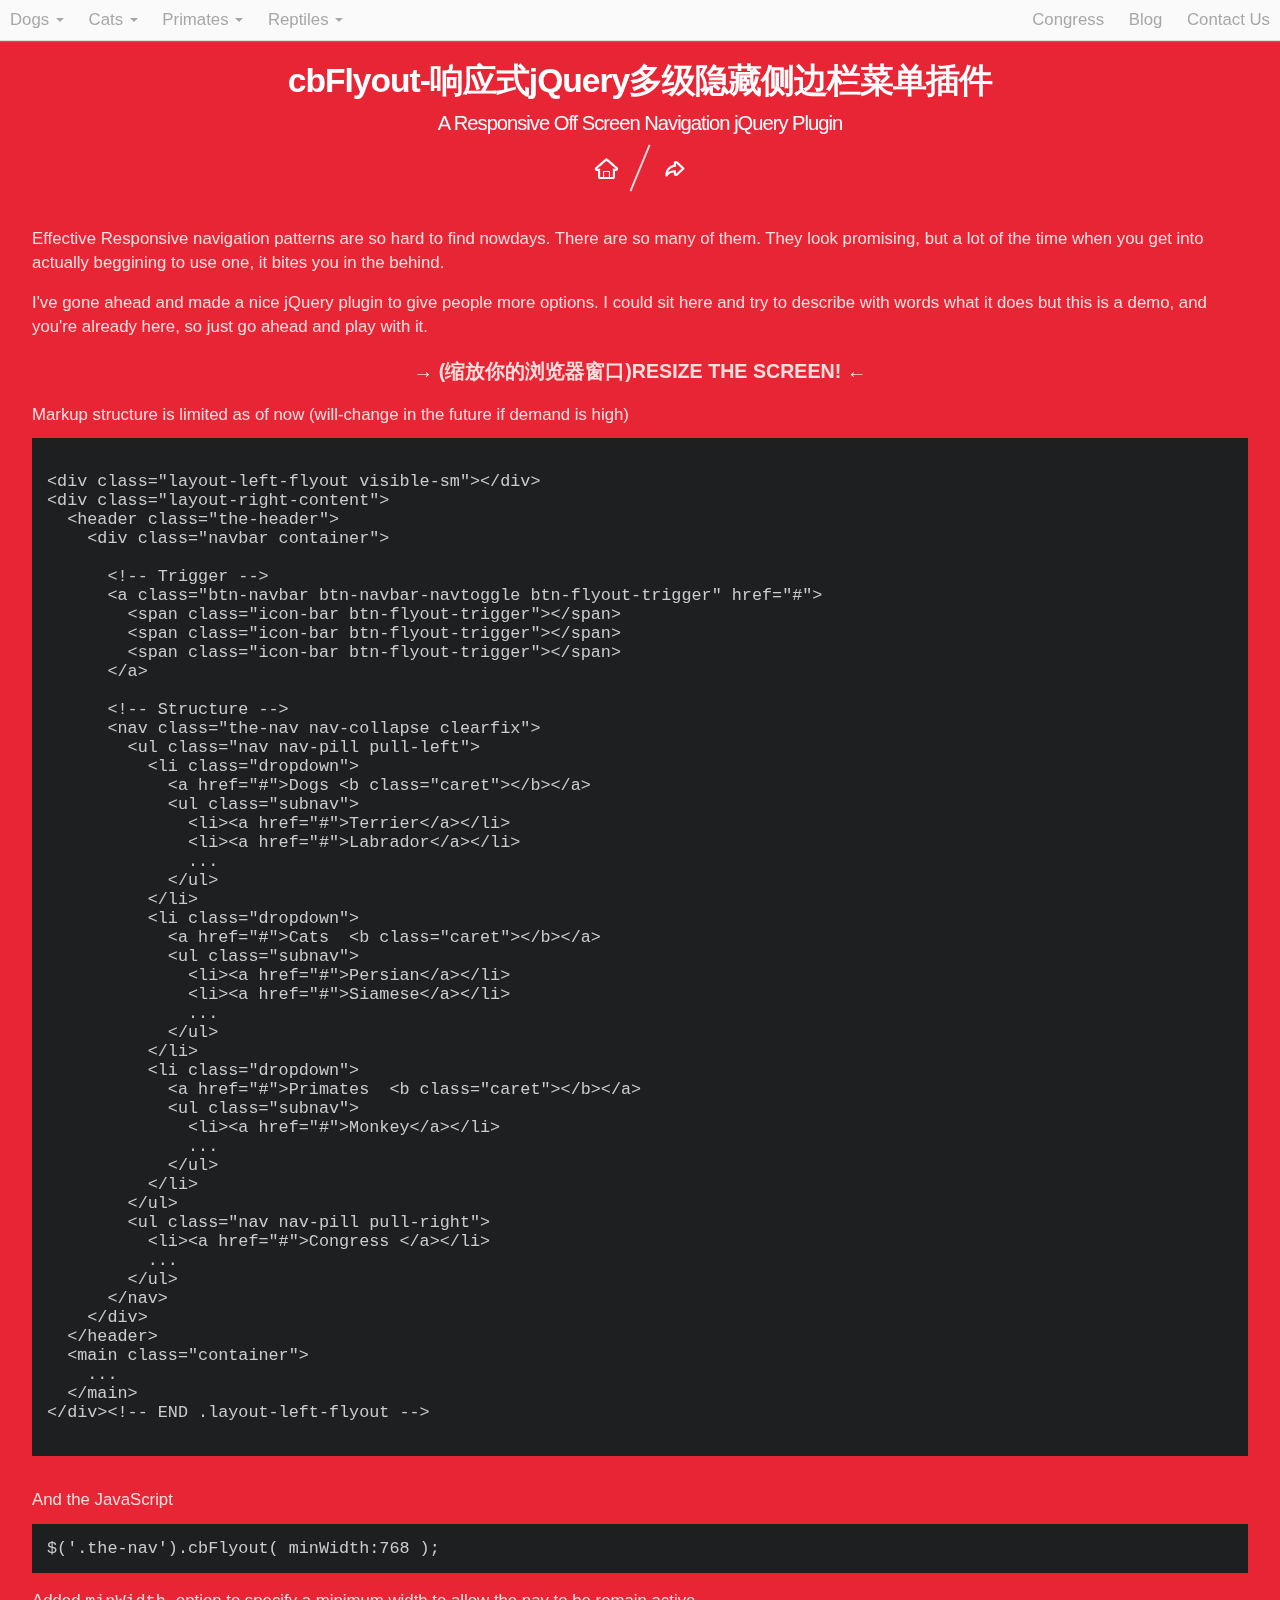
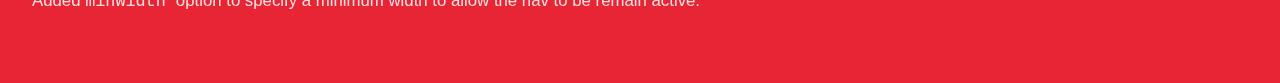
<file: min sidebar/index.html>
<!doctype html>
<html lang="zh">
<head>
	<meta charset="UTF-8">
	<meta http-equiv="X-UA-Compatible" content="IE=edge,chrome=1"> 
	<meta name="viewport" content="width=device-width, initial-scale=1.0">
	<title>cbFlyout-响应式jQuery多级隐藏侧边栏菜单插件|DEMO_jQuery之家-自由分享jQuery、html5、css3的插件库</title>
	<link rel="stylesheet" type="text/css" href="css/normalize.css" />
	<link rel="stylesheet" type="text/css" href="css/htmleaf-demo.css">
	<link rel="stylesheet" href="css/global.css">
	<!--[if IE]>
		<script src="http://libs.useso.com/js/html5shiv/3.7/html5shiv.min.js"></script>
	<![endif]-->
</head>
<body>
	<div id="left-flyout-nav" class="layout-left-flyout visible-sm"></div>
	<div class="layout-right-content">
		<header class="the-header">
		    <div class="navbar container">
		      
		      <!-- Trigger -->
		      <a class="btn-navbar btn-navbar-navtoggle btn-flyout-trigger" href="#">
		        <span class="icon-bar btn-flyout-trigger"></span>
		        <span class="icon-bar btn-flyout-trigger"></span>
		        <span class="icon-bar btn-flyout-trigger"></span>
		      </a>
		      
		      <!-- Structure -->
		      <nav class="the-nav nav-collapse clearfix">
		        <ul class="nav nav-pill pull-left">
		          <li class="dropdown">
		            <a href="#">Dogs <b class="caret"></b></a>
		            <ul class="subnav">
		              <li><a href="#">Terrier</a></li>
		              <li><a href="#">Labrador</a></li>
		              <li><a href="#">Pitbull</a></li>
		              <li><a href="#">German Shephard</a></li>
		              <li><a href="#">Chihuahua</a></li>
		              <li><a href="#">Beagle</a></li>
		            </ul>
		          </li>
		          <li class="dropdown">
		            <a href="#">Cats  <b class="caret"></b></a>
		            <ul class="subnav">
		              <li><a href="#">Persian</a></li>
		              <li><a href="#">Siamese</a></li>
		              <li><a href="#">Ragdoll</a></li>
		              <li><a href="#">Lion</a></li>
		              <li><a href="#">Tiger</a></li>
		            </ul>
		          </li>
		          <li class="dropdown">
		            <a href="#">Primates  <b class="caret"></b></a>
		            <ul class="subnav">
		              <li><a href="#">Monkey</a></li>
		              <li><a href="#">Lemur</a></li>
		              <li><a href="#">Gorilla</a></li>
		              <li><a href="#">Chimpanzee</a></li>
		            </ul>
		          </li>
		          <li class="dropdown">
		            <a href="#">Reptiles  <b class="caret"></b></a>
		            <ul class="subnav">
		              <li><a href="#">Boa</a></li>
		              <li><a href="#">Monitor Lizard</a></li>
		              <li><a href="#">Comodo Dragon</a></li>
		              <li><a href="#">Iguana</a></li>
		              <li><a href="#">Alligator</a></li>
		            </ul>
		          </li>
		        </ul>
		        <ul class="nav nav-pill pull-right">
		          <li><a href="#">Congress </a></li>
		          <li><a href="#">Blog </a></li>
		          <li><a href="#">Contact Us </a></li>
		        </ul>
		      </nav>
		    </div>
		  </header>
		  
		  <main class="container">
		    <header class="htmleaf-header">
				<h1>cbFlyout-响应式jQuery多级隐藏侧边栏菜单插件 <span>A Responsive Off Screen Navigation jQuery Plugin</span></h1>
				<div class="htmleaf-links">
					<a class="htmleaf-icon icon-htmleaf-home-outline" href="http://www.htmleaf.com/" title="jQuery之家" target="_blank"><span> jQuery之家</span></a>
					<a class="htmleaf-icon icon-htmleaf-arrow-forward-outline" href="http://www.htmleaf.com/jQuery/Menu-Navigation/201602233137.html" title="返回下载页" target="_blank"><span> 返回下载页</span></a>
				</div>
			</header>
		    
		    <p>Effective Responsive navigation patterns are so hard to find nowdays. There are so many of them. They look promising, but a lot of the time when you get into actually beggining to use one, it bites you in the behind.</p>
		    
		    <p>I've gone ahead and made a nice jQuery plugin to give people more options. I could sit here and try to describe with words what it does but this is a demo, and you're already here, so just go ahead and play with it.</p>
		    
		    <h3 class="align-center">&rarr; (缩放你的浏览器窗口)RESIZE THE SCREEN! &larr;</h3>
		    
		    Markup structure is limited as of now (will-change in the future if demand is high)
    <pre><code>
&lt;div class=&quot;layout-left-flyout visible-sm&quot;&gt;&lt;/div&gt;<br/>&lt;div class=&quot;layout-right-content&quot;&gt;<br/>  &lt;header class=&quot;the-header&quot;&gt;<br/>    &lt;div class=&quot;navbar container&quot;&gt;<br/><br/>      &lt;!-- Trigger --&gt;<br/>      &lt;a class=&quot;btn-navbar btn-navbar-navtoggle btn-flyout-trigger&quot; href=&quot;#&quot;&gt;<br/>        &lt;span class=&quot;icon-bar btn-flyout-trigger&quot;&gt;&lt;/span&gt;<br/>        &lt;span class=&quot;icon-bar btn-flyout-trigger&quot;&gt;&lt;/span&gt;<br/>        &lt;span class=&quot;icon-bar btn-flyout-trigger&quot;&gt;&lt;/span&gt;<br/>      &lt;/a&gt;<br/><br/>      &lt;!-- Structure --&gt;<br/>      &lt;nav class=&quot;the-nav nav-collapse clearfix&quot;&gt;<br/>        &lt;ul class=&quot;nav nav-pill pull-left&quot;&gt;<br/>          &lt;li class=&quot;dropdown&quot;&gt;<br/>            &lt;a href=&quot;#&quot;&gt;Dogs &lt;b class=&quot;caret&quot;&gt;&lt;/b&gt;&lt;/a&gt;<br/>            &lt;ul class=&quot;subnav&quot;&gt;<br/>              &lt;li&gt;&lt;a href=&quot;#&quot;&gt;Terrier&lt;/a&gt;&lt;/li&gt;<br/>              &lt;li&gt;&lt;a href=&quot;#&quot;&gt;Labrador&lt;/a&gt;&lt;/li&gt;<br/>              ...<br/>            &lt;/ul&gt;<br/>          &lt;/li&gt;<br/>          &lt;li class=&quot;dropdown&quot;&gt;<br/>            &lt;a href=&quot;#&quot;&gt;Cats  &lt;b class=&quot;caret&quot;&gt;&lt;/b&gt;&lt;/a&gt;<br/>            &lt;ul class=&quot;subnav&quot;&gt;<br/>              &lt;li&gt;&lt;a href=&quot;#&quot;&gt;Persian&lt;/a&gt;&lt;/li&gt;<br/>              &lt;li&gt;&lt;a href=&quot;#&quot;&gt;Siamese&lt;/a&gt;&lt;/li&gt;<br/>              ...<br/>            &lt;/ul&gt;<br/>          &lt;/li&gt;<br/>          &lt;li class=&quot;dropdown&quot;&gt;<br/>            &lt;a href=&quot;#&quot;&gt;Primates  &lt;b class=&quot;caret&quot;&gt;&lt;/b&gt;&lt;/a&gt;<br/>            &lt;ul class=&quot;subnav&quot;&gt;<br/>              &lt;li&gt;&lt;a href=&quot;#&quot;&gt;Monkey&lt;/a&gt;&lt;/li&gt;<br/>              ...<br/>            &lt;/ul&gt;<br/>          &lt;/li&gt;<br/>        &lt;/ul&gt;<br/>        &lt;ul class=&quot;nav nav-pill pull-right&quot;&gt;<br/>          &lt;li&gt;&lt;a href=&quot;#&quot;&gt;Congress &lt;/a&gt;&lt;/li&gt;<br/>          ...<br/>        &lt;/ul&gt;<br/>      &lt;/nav&gt;<br/>    &lt;/div&gt;<br/>  &lt;/header&gt;<br/>  &lt;main class=&quot;container&quot;&gt;<br/>    ...<br/>  &lt;/main&gt;<br/>&lt;/div&gt;&lt;!-- END .layout-left-flyout --&gt;
  </code></pre>    

    <br />
And the JavaScript
<pre><code>$('.the-nav').cbFlyout( minWidth:768 );
</code></pre>
		    <p>Added <code> minWidth </code> option to specify a minimum width to allow the nav to be remain active.</p>

		  </main>
		</div><!-- END .layout-left-flyout -->
	
	<script src="http://libs.useso.com/js/jquery/2.1.1/jquery.min.js" type="text/javascript"></script>
	<script>window.jQuery || document.write('<script src="js/jquery-2.1.1.min.js"><\/script>')</script>
	<script src="js/jquery.cbFlyout.js"></script>
      <script src="js/main.js"></script>
</body>
</html>
</file>
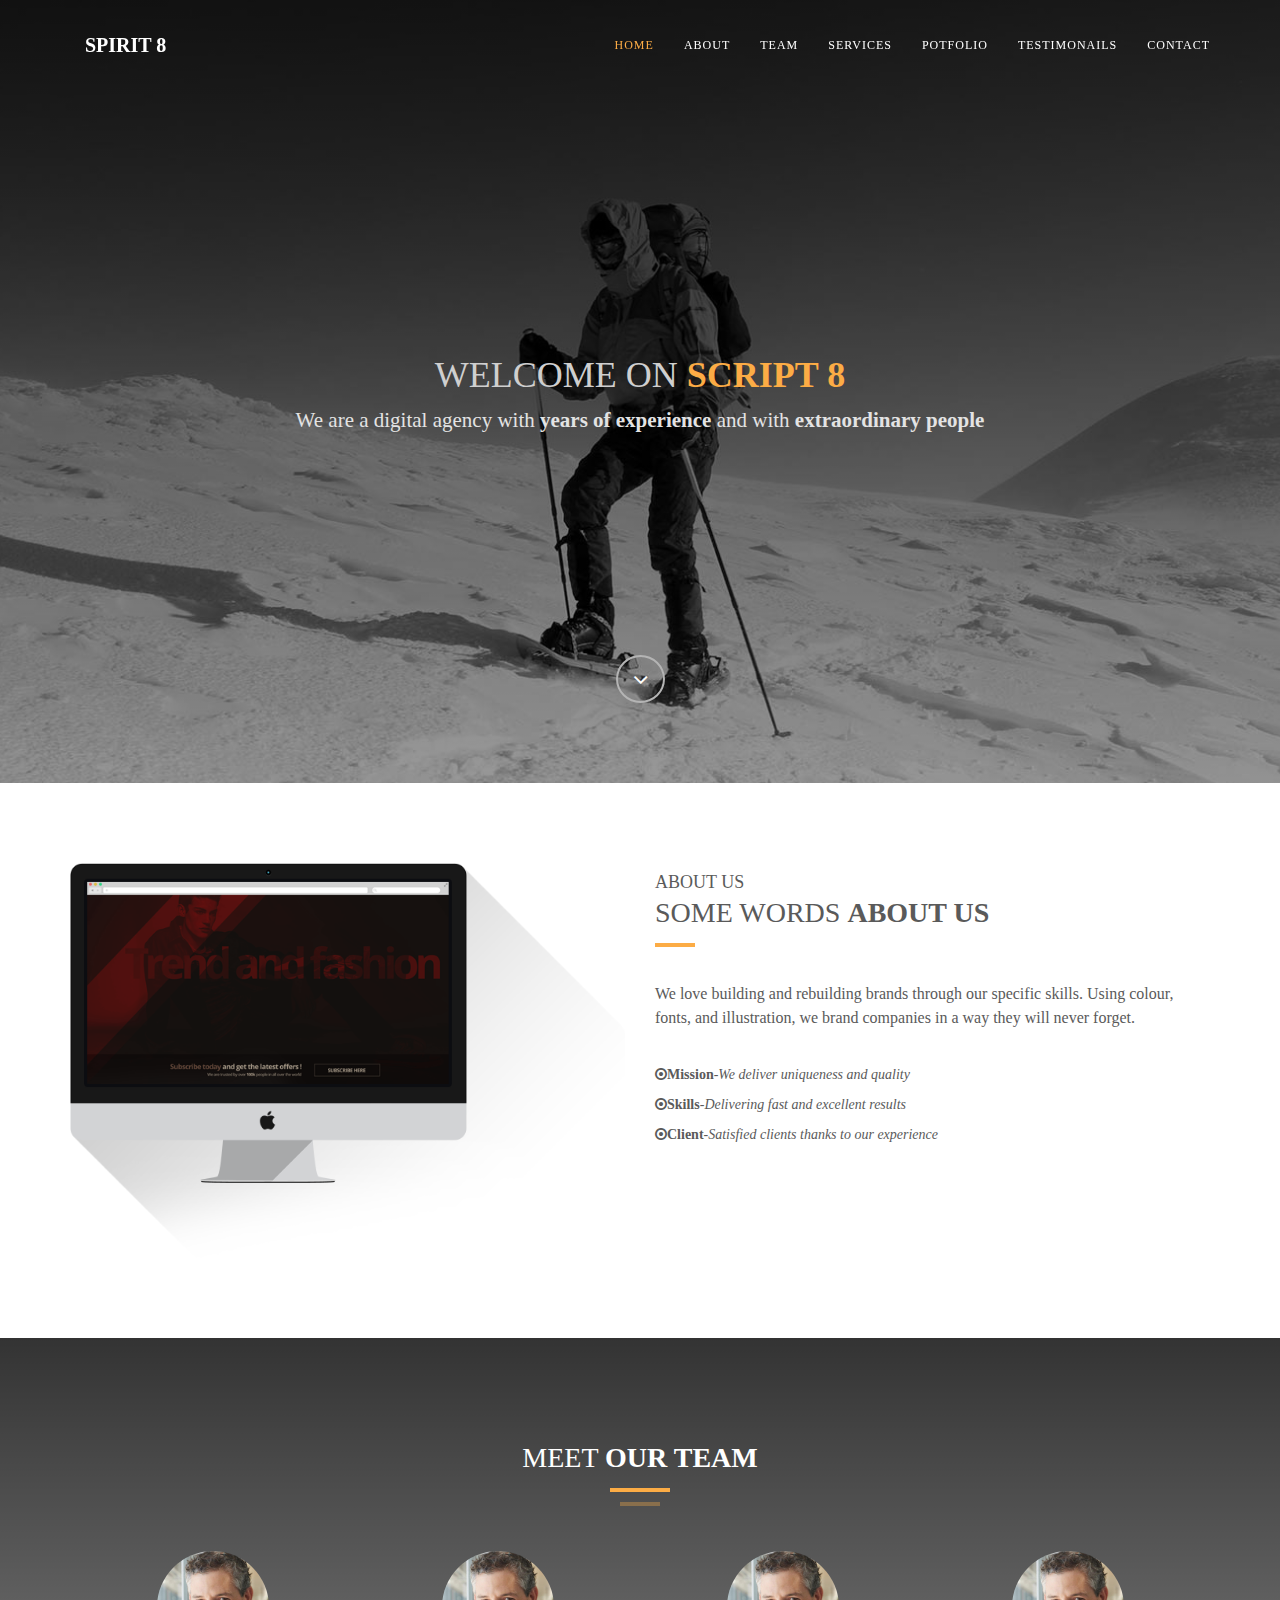
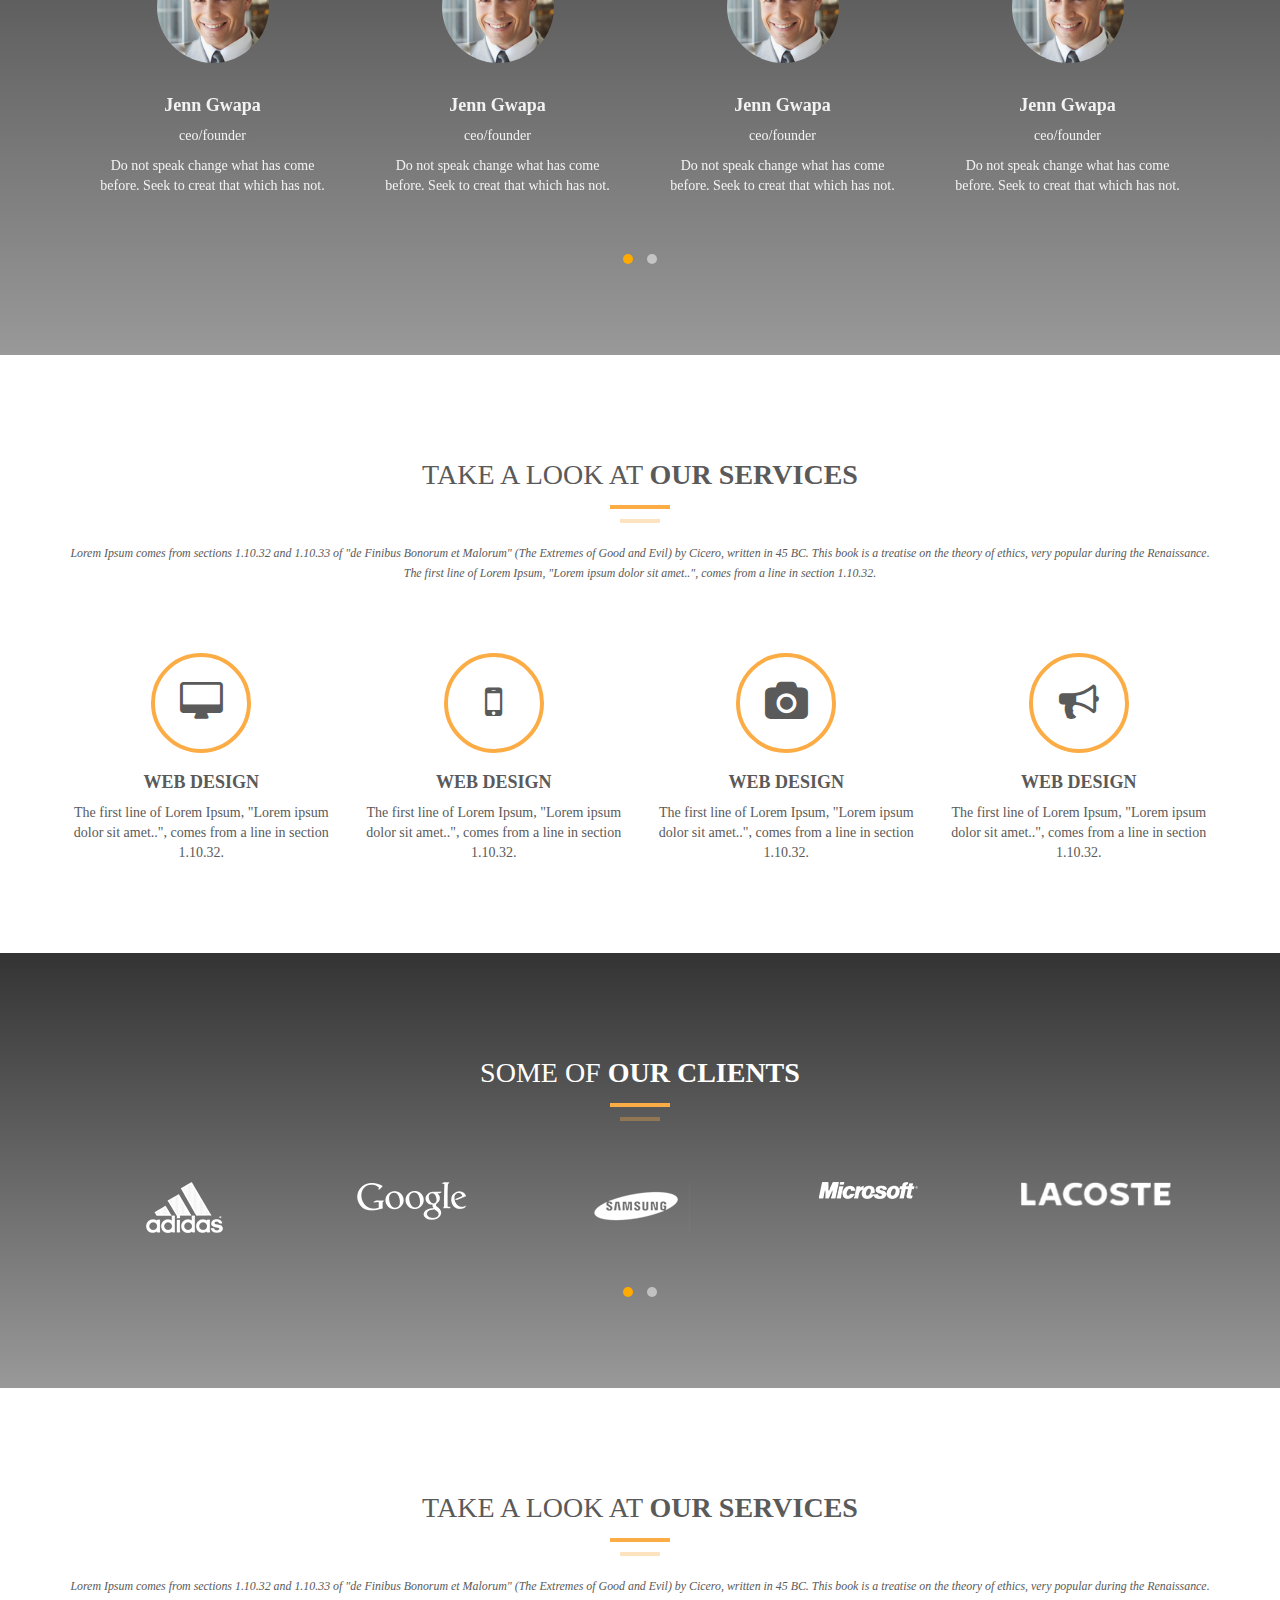
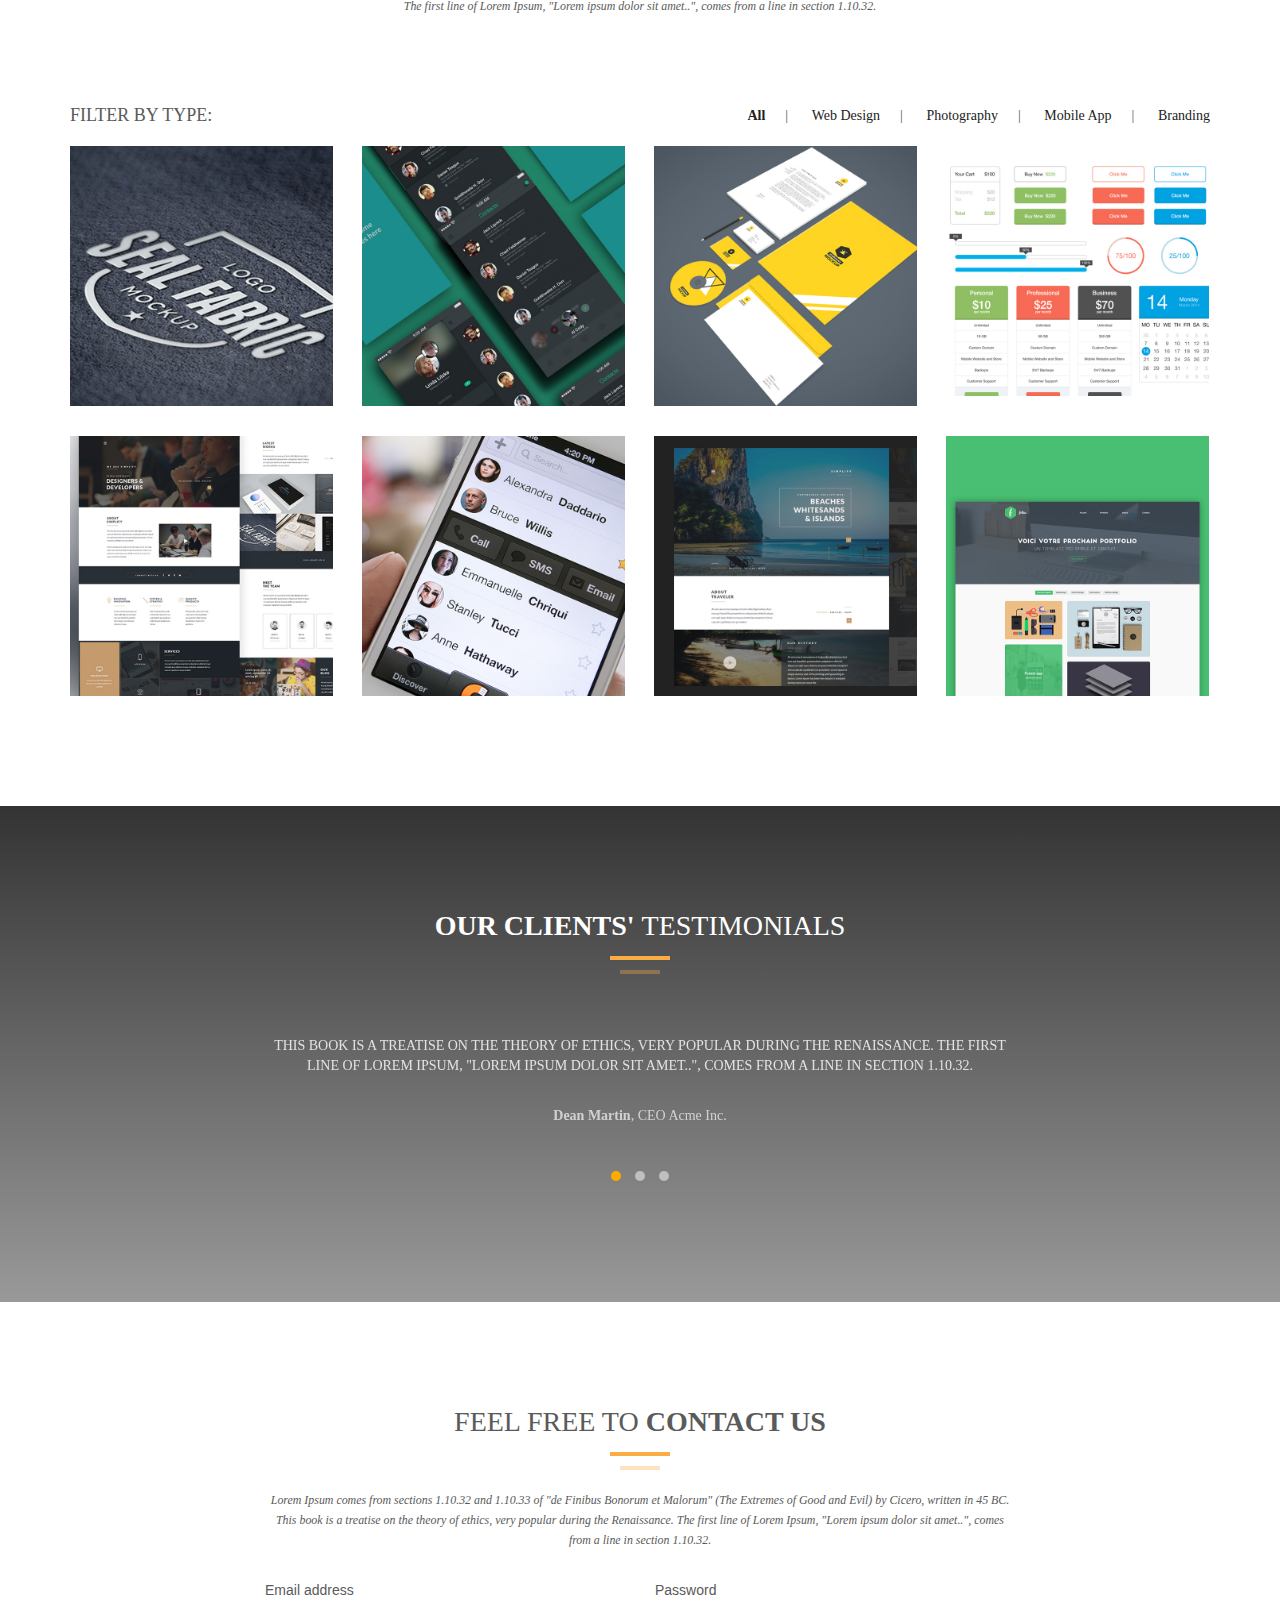
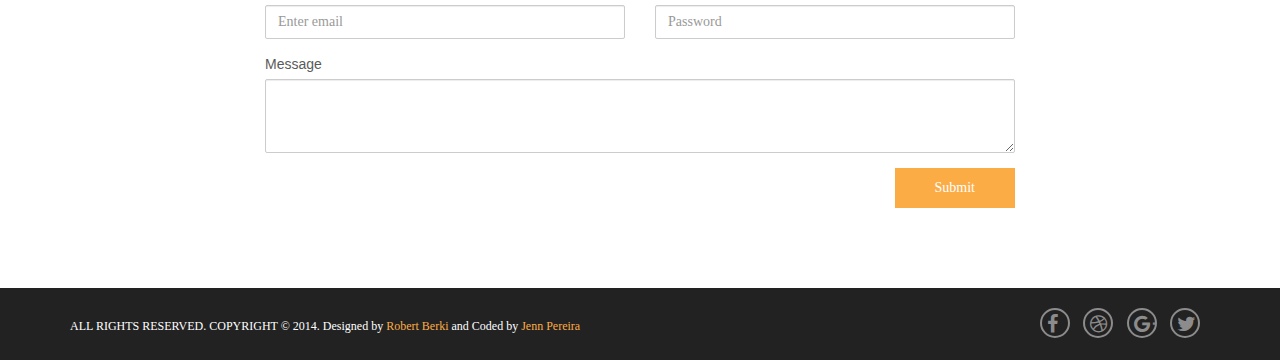
<file: owl-carousel/index.html>
<!DOCTYPE html>
<html lang="zh-CN">
<head>
    <meta charset="utf-8">
    <meta http-equiv="X-UA-Compatible" content="IE=edge">
    <meta name="viewport" content="width=device-width, initial-scale=1">
    <title>Spirit 8</title>
    <link href="css/bootstrap.min.css" rel="stylesheet">
    <link rel="stylesheet" href="css/font-awesome.min.css"/>
    <link rel="stylesheet" href="owl-carousel/owl.carousel.css"/>
    <link rel="stylesheet" href="owl-carousel/owl.theme.css"/>
 	<style type="text/css">
 	body{
 		font-family: '微软雅黑';
 		color: #5a5a5a;
 	}
 	h1,h2,h3,h4,h5,h6{
 		text-transform: uppercase;
 	}
 	a,a:hover,a:focus{
 		text-decoration:none;
 	}
 	*{
 		padding: 0px;
 		margin:0px;
 	}
/*navbar page start*/
 	#tf-menu{
 		padding:20px;
 		transition: all 0.5s;
 	}
	#tf-menu a.navbar-brand{
		text-transform:uppercase;
		font-size: 20px;
		font-weight: 900;
		color: #fff;
	}
	#tf-menu.navbar-default{
		background-color:rgba(248,248,248,0);
		border-color:rgba(231,231,231,0);
	}
	#tf-menu.navbar-default .navbar-nav>li>a{
		text-transform:uppercase;
		font-size:12px;
		letter-spacing:1px;
		color: #fff;
	}
	.navbar-toggle{
		border-radius:0px;
	}
	#tf-menu .navbar-toggle:hover,.navbar-toggle:focus{
		background-color: #FCAC45;
		border-color: #FCAC45;
	}
	.navbar-toggle:hover .icon-bar,.navbar-toggle:focus .icon-bar{
		background-color: #fff;
	}
	.on{
		background-color: #222 !important;
		color: #fff;
		padding: 0px !important;
	}
/*Home page start*/
	#tf-home{
		background:url('images/bg-01.jpg') center  no-repeat fixed;
		background-size: cover;
		color: #cfcfcf;
	}
	.overlay{
		height: 750px;
	}
	.overlay{
	    background: -webkit-linear-gradient(rgba(0,0,0,0.8) 0%, rgba(0,0,0,0.73) 17%, rgba(0,0,0,0.66) 35%, rgba(0,0,0,0.55) 62%, rgba(0,0,0,0.4) 100%);
	    background: -o-linear-gradient(rgba(0,0,0,0.8) 0%, rgba(0,0,0,0.73) 17%, rgba(0,0,0,0.66) 35%, rgba(0,0,0,0.55) 62%, rgba(0,0,0,0.4) 100%);
	    background: linear-gradient(rgba(0,0,0,0.8) 0%, rgba(0,0,0,0.73) 17%, rgba(0,0,0,0.66) 35%, rgba(0,0,0,0.55) 62%, rgba(0,0,0,0.4) 100%);
	    filter: progid:DXImageTransform.Microsoft.gradient( startColorstr='#cc000000', endColorstr='#66000000',GradientType=0 );
	}
	#tf-home .content{
		padding: 20% 0 0;
	}
	#tf-home .content .colors{
		color: #FCAC45;
	}
	#tf-home p.lead{
		color: #e3e3e3;
	}
	a.fa{
		font-size: 24px;
		color: #fff;
		border: 2px solid #b4b4b4;
		border-radius: 50%;
		padding: 10px 15px;
		margin-top: 200px;
		transition: all 0.5s;
	}
	a.fa:hover{
		background-color: #FCAC45;
		border-color: #FCAC45;
	}
/*about page start*/
	#tf-about{
		padding:80px 0px;
	}
	#tf-about .section-title h4{
		font-weight: 300;
	}
	.section-title h2{
		font-weight: 300;
		line-height: 20px;
		font-size: 28px;
		margin: 0px;
	}
	.section-title hr{
		border-color: #fcac45;
		border-width: 4px;
		width: 40px;
		float: left;
	}
	#tf-about  .intro{
		font-size: 16px;
		margin-top: 15px;
		line-height: 24px;
	}
	#tf-about ul{
		margin-top: 30px;
	}
	#tf-about ul li{
		line-height: 30px;
		font-weight: 16px;
	}
/*Team page start*/
	#tf-team{
		background: url('images/bg-02.jpg') no-repeat center fixed;
		background-size: cover;
		color: #fff;
	}
	.overlay{
		padding: 80px 0;
		height: auto;
	}
	#team{
		margin:0 auto;
	}
	#team .item{
		color: #fff;
		text-align: center;
		padding: 0px;
		margin: 15px;
	}
	#team .thumbnail{
		background: transparent;
		border: 0px;
	}
	#team .thumbnail img.img-circle{
		width: 120px;
		height: 120px;
		border: 4px solid transparent;
		transition: all 0.5s;
	}
	#team .thumbnail .caption{
		padding: 9px;
		color: #f2f2f2;
	}
	#team h3{
		text-transform: none;
		font-size: 18px;
		font-weight: 900;
	}
	#team .item .thumbnail:hover>img.img-circle{
		border: 4px solid #fa0;
	}
	#team .owl-page.active span{
		background: #fa0;
	}
	#team .owl-page span{
		width: 10px;
		height: 10px;
		display: block;
		border-radius: 5px;
		background: #fff;
		transition: all 0.5s;
	}
/*Services page start*/
	#tf-services{
		padding: 80px 0px;
	}
	.section-titles{
		padding: 30px 0px;
	}
	.section-title .line{
		border-top: 4px solid #FCAC45;
		height: 10px;
		width: 60px;
		text-align: center;
		margin: 0 auto;
		margin-top: 20px;
	}
	.section-title .line hr{
		border-top: 4px solid rgba(250,172,69,0.34);
		width: 40px;
		text-align: center;
		margin-top: 10px;
		position: relative;
		left: 10px;
	}
	#tf-services i.fa{
		font-size: 40px;
		border: 4px solid #FCAC45;
		width: 100px;
		height: 100px;
		padding: 25px;
		border-radius: 50%;
		margin-top: 40px;
		margin-bottom: 10px;
		transition: all 0.5s;
	}
	#tf-services .services:hover>i.fa{
		background-color: #FCAC45;
		color: #fff;
	}
	.navbar-default .navbar-nav > .active > a,.navbar-default .navbar-nav > .active > a:hover,.navbar-default .navbar-nav > .active > a:focus{
		color: #FCAC45 !important;
		background-color:transparent;
	}
/*Client page start*/
	#tf-client{
		background: url('images/bg-04.jpg') no-repeat center fixed;
		background-size: cover;
		color: #fff;
	}
	#tf-client .item{
		margin: 35px;
	}
/*potfolio page start*/
	#tf-potfolio{
		padding: 80px 0px;
	}
	#tf-potfolio .type li{
		display: inline-block;
		margin-left: 20px;
	}
	#tf-potfolio .type li a{
		color: #222;
	}
	#tf-potfolio .type li a.active{
		font-weight: 700;
	}
	#tf-potfolio .pull-right{
		margin-top: 10px;
	}
	#tf-potfolio .type li:after{
		content:'|';
		margin-left: 20px;
	}
	#tf-potfolio .type li:last-child:after{
		content:'';
		margin-left: 0px;
	}
	.categories{
    	padding:50px 0 10px;
	}
	.portfolio-item{
	    margin-bottom:30px;
	}
	.portfolio-item .hover-bg{
	    height:260px;
	    overflow:hidden;
	    position: relative;

	}
	.portfolio-item .hover-bg:hover>.hover-text{
		opacity: 1;
	}
	.portfolio-item .hover-bg .hover-text{
		position: absolute;
		top: 0px;
		left: 0px;
		color: #fff;
		margin: 0 auto;
		background: rgba(0,0,0,.6);
		padding: 25% 0;
		height: 100%;
		width: 100%;
		opacity: 0;
		transition: all 0.5s;
	}
	.portfolio-item .hover-text h4{
		opacity: 0;
		position: relative;
		top: 20px;
		transition: all 0.3s;
	}
	.portfolio-item .hover-bg:hover>.hover-text h4{
		opacity: 1;
		top: 0px;
	}
	.portfolio-item .hover-bg:hover>.hover-text i.fa{
		opacity: 1;
		margin-top: 30px;

	}
	.portfolio-item .hover-text i.fa{
		width: 30px;
		height: 30px;
		border: 1px solid #FCAC45;
		border-radius: 50%;
		font-size: 20px;
		padding: 5px;
		color: #FCAC45;
		margin-top: 0px;
		opacity: 0;
		transition: all 0.1s;
	}
	.isotope-item{
	    margin-right:-1px;
	}
	.isotope .isotope-item{
	    transition-property:transform,opacity;
	}
	.isotope,.isotope .isotope-item{
	    transition-duration:0.8s;
	}
	@media (max-width:768px){
	    .content{
	        padding:40% 0 0 ;
	    }
	}
	@media (max-width:603px){
	    #tf-menu.navbar-default{
	        background-color:rgba(0,0,0,0.8);
	    }
	    #tf-works ul.pull-right,#tf-works h4.pull-left{
	        margin-top:10px;
	        text-align:center;
	        float:none !important;
	        display:block;
	    }
	}
/*testimonialspage start*/
	#tf-testimonials{
		background: url('images/bg-05.jpg') no-repeat center fixed;
		background-size: cover;
		color: #fff;
	}
	#tf-testimonials #team{
		width: 75%;
	}
	#tf-testimonials .item{
		width: 100%;
		color:#E2E2E2;
		margin: 0px;
	}
	#tf-testimonials .item h5{
		font-size: 14px;
		line-height: 20px;
		font-weight: 100;
		margin-top: 10px;
		margin-bottom: 10px;
	}
	#tf-testimonials .item p{
		margin:30px 0px;
		color: #d1d1d1;
		font-weight: 400;
	}
	#testimonials{
		padding: 30px 0px;
	}
	#testimonials #team{
		width: 100%;
	}
/*contact page start*/
	#tf-contact{
		padding: 80px 0px;
	}
	.form-group{
		display: block;
	}
	#tf-contact label{
		font-size: 14px;
		font-weight: 400;
		float: left;
		font-family: 'Open Sans', sans-serif;
	}
	#tf-contact .form-control{
		display: block;
		width: 100%;
		padding: 6px 12px;
		font-size: 14px;
		color: #555;
		border: 1px solid #ccc;
		border-radius: 2px;
	}
	#tf-contact button{
		border-radius: 0px;
		background: #FCAC45;
		border: 0px;
		padding: 10px 40px;
		float: right;
		color: #fff;
	}
/*end contact page*/
/*底部导航开始*/
	nav#footer{
		background: #222222;
		color: #fff;
		padding: 20px 0px 15px 0px;
	}
	nav#footer .pull-left span{
		color: #FCAC45
	}
	nav#footer .pull-left p{
		font-size: 12px;
		margin-top: 10px;
	}
	nav#footer a{
		width: 30px;
		height: 30px;
		display: inline-block;
		margin-right: 10px;
	}
	nav#footer i.fa{
		width: 30px;
		height: 30px;
		border: 2px solid #8c8c8c;
		font-size: 20px;
		padding: 4px 5px;
		border-radius: 50%;
		transition: all 0.5s;
		color: #8c8c8c;
		overflow:hidden;
	}
	nav#footer i.fa:hover{
		border: 2px solid #FCAC45;
		background-color: #FCAC45;
		color: #fff;
	}
/*结束底部导航*/
 	</style>
</head>
<body>
<!--navbar page start-->
	<nav id="tf-menu" class="nav navbar-default navbar-fixed-top">
		<div class="container">
			<div class="navbar-header">
				<button class="navbar-toggle" data-toggle='collapse' data-target='#navbar-collapse'>
					<span class="icon-bar"></span>
					<span class="icon-bar"></span>
					<span class="icon-bar"></span>
				</button>
				<a href="" class="navbar-brand">Spirit 8</a>
			</div>
			<div class="navbar-collapse collapse" id="navbar-collapse">
				<ul class="nav navbar-nav navbar-right ">
					<li class="active"><a class="page-scroll" href="#tf-home" >Home</a></li>
					<li><a class="page-scroll" href="#tf-about">About</a></li>
					<li><a class="page-scroll" href="#tf-team">Team</a></li>
					<li><a class="page-scroll" href="#tf-services">Services</a></li>
					<li><a class="page-scroll" href="#tf-potfolio">Potfolio</a></li>
					<li><a class="page-scroll" href="#tf-testimonials">Testimonails</a></li>
					<li><a class="page-scroll" href="#tf-contact">Contact</a></li>
				</ul>
			</div>
		</div>
	</nav>
<!--end navbar page-->
<!-- Home page start -->
	<div id="tf-home" class="text-center">
		<div class="overlay">
			<div class="content">
				<h1>WELCOME ON <strong class="colors">SCRIPT 8</strong></h1>
				<p class="lead">
                	We are a digital agency with
                <strong>years of experience</strong>
                	and with
                <strong>extraordinary people</strong>
            </p>
			<a href="#tf-about" class="fa fa-angle-down page-scroll"></a>
			</div>
		</div>
	</div>
<!-- end Home age -->
<!-- about page start -->
	<div id="tf-about">
	<div class="container">
		<div class="row">
			<div class="col-md-6">
				<img src="images/02.png" class="img-responsive"/>
			</div>
			<div class="col-md-6">
				<div class="section-title">
					<h4>About us</h4>
					<h2>Some words <strong>about us</strong></h2>
					<hr>
				</div>
				<div style="clear: both;"></div>
				<p class="intro">We love building and rebuilding brands through our specific skills.
				 Using colour, fonts, and illustration, we brand companies in a way they will never forget.</p>
				<ul class="list-unstyled">
					<li><span class="fa fa-dot-circle-o"></span><strong>Mission</strong>-<em>We deliver uniqueness and quality</em></li>
					<li><span class="fa fa-dot-circle-o"></span><strong>Skills</strong>-<em>Delivering fast and excellent results</em></li>
					<li><span class="fa fa-dot-circle-o"></span><strong>Client</strong>-<em>Satisfied clients thanks to our experience</em></li>
				</ul>
			</div>
		</div>
	</div>
	</div>
<!-- end about page -->
<!-- Team page start -->
	<div id="tf-team" class="text-center">
		<div class="overlay">
			<div class="container">
			<div class="section-title section-titles">
				<h2>Meet <strong>OUR team</strong></h2>
				<div class="line">
					<hr>
				</div>
			</div>
			<div id="team">
				<div class="item">
					<div class="thumbnail">
  						<img src="images/01.jpg" alt="Owl Image" class="img-circle" />
						<div class="caption ">
							<h3>Jenn Gwapa</h3>
							<p>ceo/founder</p>
							<p>Do not speak change what has come before. Seek to creat that which has not.</p>
						</div>
					</div>
				</div>
				<div class="item">
					<div class="thumbnail">
  						<img src="images/01.jpg" alt="Owl Image" class="img-circle" />
						<div class="caption ">
							<h3>Jenn Gwapa</h3>
							<p>ceo/founder</p>
							<p>Do not speak change what has come before. Seek to creat that which has not.</p>
						</div>
					</div>
				</div>
				<div class="item">
					<div class="thumbnail">
  						<img src="images/01.jpg" alt="Owl Image" class="img-circle" />
						<div class="caption ">
							<h3>Jenn Gwapa</h3>
							<p>ceo/founder</p>
							<p>Do not speak change what has come before. Seek to creat that which has not.</p>
						</div>
					</div>
				</div>
				<div class="item">
					<div class="thumbnail">
  						<img src="images/01.jpg" alt="Owl Image" class="img-circle" />
						<div class="caption ">
							<h3>Jenn Gwapa</h3>
							<p>ceo/founder</p>
							<p>Do not speak change what has come before. Seek to creat that which has not.</p>
						</div>
					</div>
				</div>
				<div class="item">
					<div class="thumbnail">
  						<img src="images/01.jpg" alt="Owl Image" class="img-circle" />
						<div class="caption ">
							<h3>Jenn Gwapa</h3>
							<p>ceo/founder</p>
							<p>Do not speak change what has come before. Seek to creat that which has not.</p>
						</div>
					</div>
				</div>
				<div class="item">
					<div class="thumbnail">
  						<img src="images/01.jpg" alt="Owl Image" class="img-circle" />
						<div class="caption ">
							<h3>Jenn Gwapa</h3>
							<p>ceo/founder</p>
							<p>Do not speak change what has come before. Seek to creat that which has not.</p>
						</div>
					</div>
				</div>
				<div class="item">
					<div class="thumbnail">
  						<img src="images/01.jpg" alt="Owl Image" class="img-circle" />
						<div class="caption ">
							<h3>Jenn Gwapa</h3>
							<p>ceo/founder</p>
							<p>Do not speak change what has come before. Seek to creat that which has not.</p>
						</div>
					</div>
				</div>
				<div class="item">
					<div class="thumbnail">
  						<img src="images/01.jpg" alt="Owl Image" class="img-circle" />
						<div class="caption ">
							<h3>Jenn Gwapa</h3>
							<p>ceo/founder</p>
							<p>Do not speak change what has come before. Seek to creat that which has not.</p>
						</div>
					</div>
				</div>
			</div>
			</div>
		</div>
	</div>
<!-- end team page -->
<!-- Services page start-->
	<div id="tf-services" class="text-center">
		<div class="container">
			<div class="section-title section-titles">
				<h2>TAKE A LOOK AT <strong>OUR SERVICES</strong></h2>
				<div class="line">
					<hr>
				</div>
				<div style="clear: both"></div>
				<small>
					<em>Lorem Ipsum comes from sections 1.10.32 and 1.10.33 of "de Finibus Bonorum et Malorum" (The Extremes of Good and Evil) by Cicero, written in 45 BC. This book is a treatise on the theory of ethics, very popular during the Renaissance. The first line of Lorem Ipsum, "Lorem ipsum dolor sit amet..", comes from a line in section 1.10.32.</em>
				</small>
			</div>
			<div class="row">
				<div class="col-md-3 col-sm-6 services">
					<i class="fa fa-desktop"></i>
					<h4><strong>WEB DESIGN</strong></h4>
					<p>The first line of Lorem Ipsum, "Lorem ipsum dolor sit amet..", comes from a line in section 1.10.32.</p>
				</div>
				<div class="col-md-3 col-sm-6 services">
					<i class="fa fa-mobile"></i>
					<h4><strong>WEB DESIGN</strong></h4>
					<p>The first line of Lorem Ipsum, "Lorem ipsum dolor sit amet..", comes from a line in section 1.10.32.</p>
				</div>
				<div class="col-md-3 col-sm-6 services">
					<i class="fa fa-camera"></i>
					<h4><strong>WEB DESIGN</strong></h4>
					<p>The first line of Lorem Ipsum, "Lorem ipsum dolor sit amet..", comes from a line in section 1.10.32.</p>
				</div>
				<div class="col-md-3 col-sm-6 services">
					<i class="fa fa-bullhorn"></i>
					<h4><strong>WEB DESIGN</strong></h4>
					<p>The first line of Lorem Ipsum, "Lorem ipsum dolor sit amet..", comes from a line in section 1.10.32.</p>
				</div>
			</div>
		</div>
	</div>
<!-- end Services page -->
<!-- Client page start-->
	<div id="tf-client" class="text-center">
		<div class="overlay">
			<div class="container">
			<div class="section-title section-titles">
				<h2>SOME OF <strong>OUR CLIENTS</strong></h2>
				<div class="line">
					<hr>
				</div>
			</div>
			<div id="team" class="team">
				<div class="item">
					<div class="thumbnail">
  						<img src="images/01.png" alt="" >
					</div>
				</div>
				<div class="item">
					<div class="thumbnail">
  						<img src="images/02(1).png" alt="" >
					</div>
				</div>
				<div class="item">
					<div class="thumbnail">
  						<img src="images/03.png" alt="" >
					</div>
				</div>
				<div class="item">
					<div class="thumbnail">
  						<img src="images/04.png" alt="" >
					</div>
				</div>
				<div class="item">
					<div class="thumbnail">
  						<img src="images/05.png" alt="" >
					</div>
				</div>
				<div class="item">
					<div class="thumbnail">
  						<img src="images/06.png" alt="" >
					</div>
				</div>
			</div>
			</div>
		</div>
	</div>
<!-- end Client page -->
<!-- potfolio page start -->
	<div id="tf-potfolio" class="text-center">
		<div class="container">
			<div class="section-title section-titles">
				<h2>TAKE A LOOK AT <strong>OUR SERVICES</strong></h2>
				<div class="line">
					<hr>
				</div>
				<div style="clear: both"></div>
				<small>
					<em>Lorem Ipsum comes from sections 1.10.32 and 1.10.33 of "de Finibus Bonorum et Malorum" (The Extremes of Good and Evil) by Cicero, written in 45 BC. This book is a treatise on the theory of ethics, very popular during the Renaissance. The first line of Lorem Ipsum, "Lorem ipsum dolor sit amet..", comes from a line in section 1.10.32.</em>
				</small>
			</div>
			<div class="categories clearfix">
			    <h4 class="pull-left">Filter by Type:</h4>
			    <ul id="cat" class="pull-right list-unstyled type">
			        <li><a href="" class="active" data-filter="*">All</a></li>
			        <li><a href="" data-filter=".web">Web Design</a></li>
			        <li><a href="" data-filter=".photography">Photography</a></li>
			        <li><a href="" data-filter=".app">Mobile App</a></li>
			        <li><a href="" data-filter=".branding">Branding</a></li>
			    </ul>
			</div>
			<div id="lightBox" class="row">
			    <div class="col-md-3 col-sm-6 branding web">
			        <div class="portfolio-item">
			            <div class="hover-bg">
			            	<div class="hover-text text-center" >
			            		<h4>Logo Design</h4>
			            		<small>Branding</small>
			            		<div style="clear: both;"></div>
			            		<i class="fa fa-plus"></i>
			            	</div>
			                <a href="">
			                    <img src="images/01(1).jpg" alt="" class="img-responsive"/>
			                </a>
			            </div>
			        </div>
			    </div>
			    <div class="col-md-3 col-sm-6 photography web">
			        <div class="portfolio-item">
			            <div class="hover-bg">
			            	<div class="hover-text text-center" >
			            		<h4>Logo Design</h4>
			            		<small>Branding</small>
			            		<div style="clear: both;"></div>
			            		<i class="fa fa-plus"></i>
			            	</div>
			                <a href="">
			                    <img src="images/02(2).jpg" alt="" class="img-responsive"/>
			                </a>
			            </div>
			        </div>
			    </div>
			    <div class="col-md-3 col-sm-6 branding app">
			        <div class="portfolio-item">
			            <div class="hover-bg">
			            	<div class="hover-text text-center" >
			            		<h4>Logo Design</h4>
			            		<small>Branding</small>
			            		<div style="clear: both;"></div>
			            		<i class="fa fa-plus"></i>
			            	</div>
			                <a href="">
			                    <img src="images/03(1).jpg" alt="" class="img-responsive"/>
			                </a>
			            </div>
			        </div>
			    </div>
			    <div class="col-md-3 col-sm-6 photography">
			        <div class="portfolio-item">
			            <div class="hover-bg">
			            	<div class="hover-text text-center" >
			            		<h4>Logo Design</h4>
			            		<small>Branding</small>
			            		<div style="clear: both;"></div>
			            		<i class="fa fa-plus"></i>
			            	</div>
			                <a href="">
			                    <img src="images/04(1).jpg" alt="" class="img-responsive"/>
			                </a>
			            </div>
			        </div>
			    </div>
			    <div class="col-md-3 col-sm-6 branding">
			        <div class="portfolio-item">
			            <div class="hover-bg">
			            	<div class="hover-text text-center" >
			            		<h4>Logo Design</h4>
			            		<small>Branding</small>
			            		<div style="clear: both;"></div>
			            		<i class="fa fa-plus"></i>
			            	</div>
			                <a href="">
			                    <img src="images/05.jpg" alt="" class="img-responsive"/>
			                </a>
			            </div>
			        </div>
			    </div>
			    <div class="col-md-3 col-sm-6 web app">
			        <div class="portfolio-item">
			            <div class="hover-bg">
			            	<div class="hover-text text-center" >
			            		<h4>Logo Design</h4>
			            		<small>Branding</small>
			            		<div style="clear: both;"></div>
			            		<i class="fa fa-plus"></i>
			            	</div>
			                <a href="">
			                    <img src="images/06.jpg" alt="" class="img-responsive"/>
			                </a>
			            </div>
			        </div>
			    </div>
			    <div class="col-md-3 col-sm-6 photography">
			        <div class="portfolio-item">
			            <div class="hover-bg">
			            	<div class="hover-text text-center" >
			            		<h4>Logo Design</h4>
			            		<small>Branding</small>
			            		<div style="clear: both;"></div>
			            		<i class="fa fa-plus"></i>
			            	</div>
			                <a href="">
			                    <img src="images/07.jpg" alt="" class="img-responsive"/>
			                </a>
			            </div>
			        </div>
			    </div>
			    <div class="col-md-3 col-sm-6 app web">
			        <div class="portfolio-item">
			            <div class="hover-bg">
			            	<div class="hover-text text-center" >
			            		<h4>Logo Design</h4>
			            		<small>Branding</small>
			            		<div style="clear: both;"></div>
			            		<i class="fa fa-plus"></i>
			            	</div>
			                <a href="">
			                    <img src="images/08.jpg" alt="" class="img-responsive"/>
			                </a>
			            </div>
			        </div>
			    </div>
			</div>
		</div>
	</div>
<!-- end potfolio page -->
<!-- testimonials page start-->
	<div id="tf-testimonials" class="text-center">
		<div class="overlay">
			<div class="container">
			<div class="section-title section-titles">
				<h2><strong>OUR CLIENTS' </strong>TESTIMONIALS</h2>
				<div class="line">
					<hr>
				</div>
			</div>
			<div class="row">
				<div class="col-md-8 col-md-offset-2">
					<div id="testimonials">
					<div id="team" class="team2">
						<div class="item">
							<h5>This book is a treatise on the theory of ethics, very popular during the Renaissance. The first line of Lorem Ipsum, "Lorem ipsum dolor sit amet..", comes from a line in section 1.10.32.</h5>
							<p><strong>Dean Martin</strong>, CEO Acme Inc.</p>
						</div>
						<div class="item">
							<h5>This book is a treatise on the theory of ethics, very popular during the Renaissance. The first line of Lorem Ipsum, "Lorem ipsum dolor sit amet..", comes from a line in section 1.10.32.</h5>
							<p><strong>Dean Martin</strong>, CEO Acme Inc.</p>
						</div>
						<div class="item">
							<h5>This book is a treatise on the theory of ethics, very popular during the Renaissance. The first line of Lorem Ipsum, "Lorem ipsum dolor sit amet..", comes from a line in section 1.10.32.</h5>
							<p><strong>Dean Martin</strong>, CEO Acme Inc.</p>
						</div>
					</div>
					</div>
				</div>
			</div>

			</div>
		</div>
	</div>
<!-- end testimonials page -->
<!-- contact page start -->
	<div id="tf-contact" class="text-center">
	<div class="container">
	<div class="row">
		<div class="col-md-8 col-md-offset-2">
		<div class="section-title section-titles">
			<h2>FEEL FREE TO <strong>CONTACT US</strong></h2>
			<div class="line">
				<hr>
			</div>
			<div style="clear: both"></div>
			<small>
				<em>Lorem Ipsum comes from sections 1.10.32 and 1.10.33 of "de Finibus Bonorum et Malorum" (The Extremes of Good and Evil) by Cicero, written in 45 BC. This book is a treatise on the theory of ethics, very popular during the Renaissance. The first line of Lorem Ipsum, "Lorem ipsum dolor sit amet..", comes from a line in section 1.10.32.</em>
			</small>
		</div>
		<form>
			<div class="row" >
				<div class="col-md-6">
				<div class="form-group">
					<label for="exampleInputEmail1">Email address</label>
					<input type="" name="" class="form-control" placeholder="Enter email" id="exampleInputEmail1">
				</div>
				</div>
				<div class="col-md-6">
				<div class="form-group">
					<label for="exampleInputPassword1">Password</label>
					<input type="" name="" class="form-control" placeholder="Password" id="exampleInputPassword1">
				</div>
				</div>
			</div>
			<div class="form-group">
				<label for="exampleInputMessage">Message</label>
				<textarea id="exampleInputMessage" class="form-control" rows='3'></textarea>
			</div>
			<button type="submit" class="btn tf-btn btn-default">Submit</button>
		</form>
		</div>
	</div>
	</div>
	</div>
<!-- end contact page -->
<!-- footer page start -->
	<nav id="footer">
		<div class="container">
			<div class="pull-left">
				<p>ALL RIGHTS RESERVED. COPYRIGHT © 2014. Designed by <span>Robert Berki</span> and Coded by <span>Jenn Pereira</span><p>
			</div>
			<div class="pull-right">
				<a href="#"><i class="fa fa-facebook"></i></a>
				<a href="#"><i class="fa fa-dribbble"></i></a>
				<a href="#"><i class="fa fa-google-plus"></i></a>
				<a href="#"><i class="fa fa-twitter"></i></a>
			</div>
		</div>
	</nav>
<!-- end footer page -->
<script src="js/jquery.min.js"></script>
<script src="js/bootstrap.min.js"></script>
<script type="text/javascript" src="owl-carousel/owl.carousel.min.js"></script>
<script type="text/javascript" src="js/jquery.isotope.js"></script>
<script type="text/javascript" src="js/SmoothScroll.js"></script>
<script>
(function(){
'use strict';
// navbar page start
	$(window).bind("scroll",function(){
		var navHeight = $(window).height()-100;
		var scrollTop = $(window).scrollTop();
		if(scrollTop>navHeight){
			$('.navbar-default').addClass('on');
		}else{
			$('.navbar-default').removeClass('on');
		}
	});
// end navbar page
//Team page start
	$("#team").owlCarousel({
        slideSpeed:200,
        paginationSpeed:400,

        itemsCustom : [
            [0, 1],
            [450, 2],
            [600, 2],
            [700, 2],
            [1000, 4],
            [1200, 4],
            [1400, 4],
            [1600, 4]
        ]
    });
    $("#tf-client .team").owlCarousel({
        navigation : false, // Show next and prev buttons
  	      slideSpeed : 300,
  	      paginationSpeed : 400,
  	      autoHeight : true,
  	      itemsCustom : [
				        [0, 1],
				        [450, 2],
				        [600, 2],
				        [700, 2],
				        [1000, 4],
				        [1200, 5],
				        [1400, 5],
				        [1600, 5]
				      ],
    });
    $("#tf-testimonials .team2").owlCarousel({
        navigation : false, // Show next and prev buttons
        slideSpeed : 300,
        paginationSpeed : 400,
        singleItem:true
    });
//end Team page
// Services page start
	$('a.page-scroll').click(function(){
		$(this).parents().addClass('active').siblings().removeClass('active');
		if (location.pathname.replace(/^\//, '') == this.pathname.replace(/^\//, '') && location.hostname == this.hostname) {
            var target = $(this.hash);
            target = target.length ? target : $('[name=' + this.hash.slice(1) + ']');
            if (target.length) {
                $('html,body').animate({
                    scrollTop: target.offset().top - 40
                }, 900);
                return false;
            }
        }
	})
// end Services page
// potfolio page start
	var $container = $("#lightBox");
	    $container.isotope({
	        filter:"*",
	        animationOptions:{
	            duration:750,
	            easing:"linear"
	        }
	    });
	    $("#cat a").click(function(){
	        $("#cat a").removeClass("active");
	        $(this).addClass("active");
	        var selector = $(this).attr("data-filter");
	        $container.isotope({
	            filter:selector,
	            animationOptions:{
	                duration:750,
	                easing:"linear"
	            }
	        });
	        return false;
	    });

// end potfolio page
}());
</script>


</body>
</html>
</file>
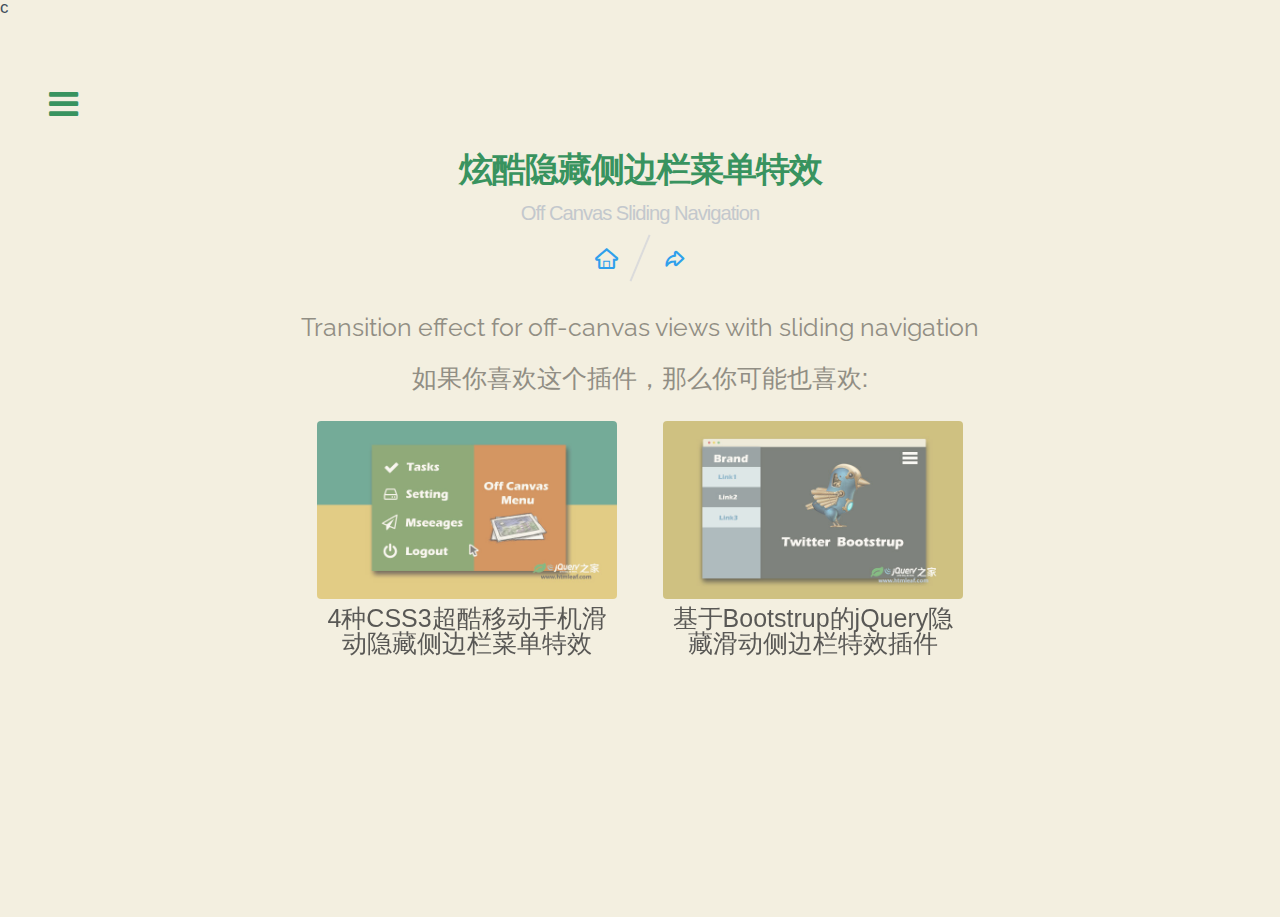
<file: sidebar/index.html>
<!doctype html>
<html lang="zh">
<head>
	<meta charset="UTF-8">
	<meta http-equiv="X-UA-Compatible" content="IE=edge,chrome=1"> 
	<meta name="viewport" content="width=device-width, initial-scale=1.0">
	<title>炫酷隐藏侧边栏菜单特效|DEMO_jQuery之家-自由分享jQuery、html5、css3的插件库</title>
	<link rel="stylesheet" type="text/css" href="css/reset.css" />
	<link rel="stylesheet" type="text/css" href="css/default.css">
	c

    <!-- Fonts -->
    <link href='http://fonts.useso.com/css?family=Raleway:400,600,500,700,800' rel='stylesheet' type='text/css'>
    <link href='http://fonts.useso.com/css?family=Lato:400,700,900,300italic,400italic' rel='stylesheet' type='text/css'>
    <link href="http://netdna.bootstrapcdn.com/font-awesome/4.0.3/css/font-awesome.css" rel="stylesheet">
    <!-- Styles -->
    <link href="css/style.css" rel="stylesheet">
	<!--[if IE]>
		<script src="http://libs.useso.com/js/html5shiv/3.7/html5shiv.min.js"></script>
	<![endif]-->
</head>
<body>
	<div id="container">
        <div id="canvas">
            <div id="nav">
                <h2 id="title"><i class="fa fa-sitemap"></i> MENU</h2>
                    <ul id="toggle">
                    <li>
                        <div class="active border">
                            <span class="menu-icons fa fa-home"></span>   <a href="#">HOME</a>
                        </div>
                    </li>

                    <li>
                        <div>
                            <span class="menu-icons  fa fa-user"></span>   <a href="#">ABOUT US</a>
                            <span class="the-btn fa fa-plus"></span>
                            </div>
                        <ul>
                            <li>
                                <a href="#">OUR TEAM</a>
                            </li>
                            <li>
                                <a href="#">OUR SERVICES</a>
                            </li>
                        </ul>
                    </li>

                    <li>
                        <div>
                            <span class="menu-icons  fa fa-briefcase"></span>
                                <a href="#">PORTFOLIO</a><span class="the-btn fa fa-plus"></span>
                        </div>
                        <ul>
                            <li>
                                <a href="#">WEB DESIGN</a>
                            </li>
                            <li>
                                <a href="#">GRAPHIC DESIGN</a>
                            </li>
                        </ul>
                    </li>

                    <li>
                        <div>
                            <span class="menu-icons  fa fa-envelope"></span>
                                  <a href="#">CONTACT</a>
                        </div>
                    </li>
                </ul>
             </div>

            <a href="#" class="toggle-nav" id="bars"><i class="fa fa-bars"></i></a>

            <div class="htmleaf-container">
				<header class="htmleaf-header">
					<h1>炫酷隐藏侧边栏菜单特效 <span>Off Canvas Sliding Navigation</span></h1>
					<div class="htmleaf-links">
						<a class="htmleaf-icon icon-htmleaf-home-outline" href="http://www.htmleaf.com/" title="jQuery之家" target="_blank"><span> jQuery之家</span></a>
						<a class="htmleaf-icon icon-htmleaf-arrow-forward-outline" href="http://www.htmleaf.com/ziliaoku/qianduanjiaocheng/201504171698.html" title="返回下载页" target="_blank"><span> 返回下载页</span></a>
					</div>
				</header>
				<h3>Transition effect for off-canvas views with sliding navigation </h3>
	            <div class="related">
				    <h3>如果你喜欢这个插件，那么你可能也喜欢:</h3>
				    <a href="http://www.htmleaf.com/css3/daohangcaidan/201503121508.html">
					  <img src="related/1.jpg" width="300" alt="4种CSS3超酷移动手机滑动隐藏侧边栏菜单特效"/>
					  <h3>4种CSS3超酷移动手机滑动隐藏侧边栏菜单特效</h3>
					</a>
					<a href="http://www.htmleaf.com/jQuery/Menu-Navigation/201502281432.html">
					  <img src="related/2.jpg" width="300" alt="基于Bootstrup的jQuery隐藏滑动侧边栏特效插件"/>
					  <h3>基于Bootstrup的jQuery隐藏滑动侧边栏特效插件</h3>
					</a>
				</div>
			</div>
       </div>
    </div>
	
	<!-- Scripts -->
    <script src="http://libs.useso.com/js/jquery/1.9.1/jquery.min.js"></script>
    <script src="js/custom.js"></script>
</body>
</html>
</file>
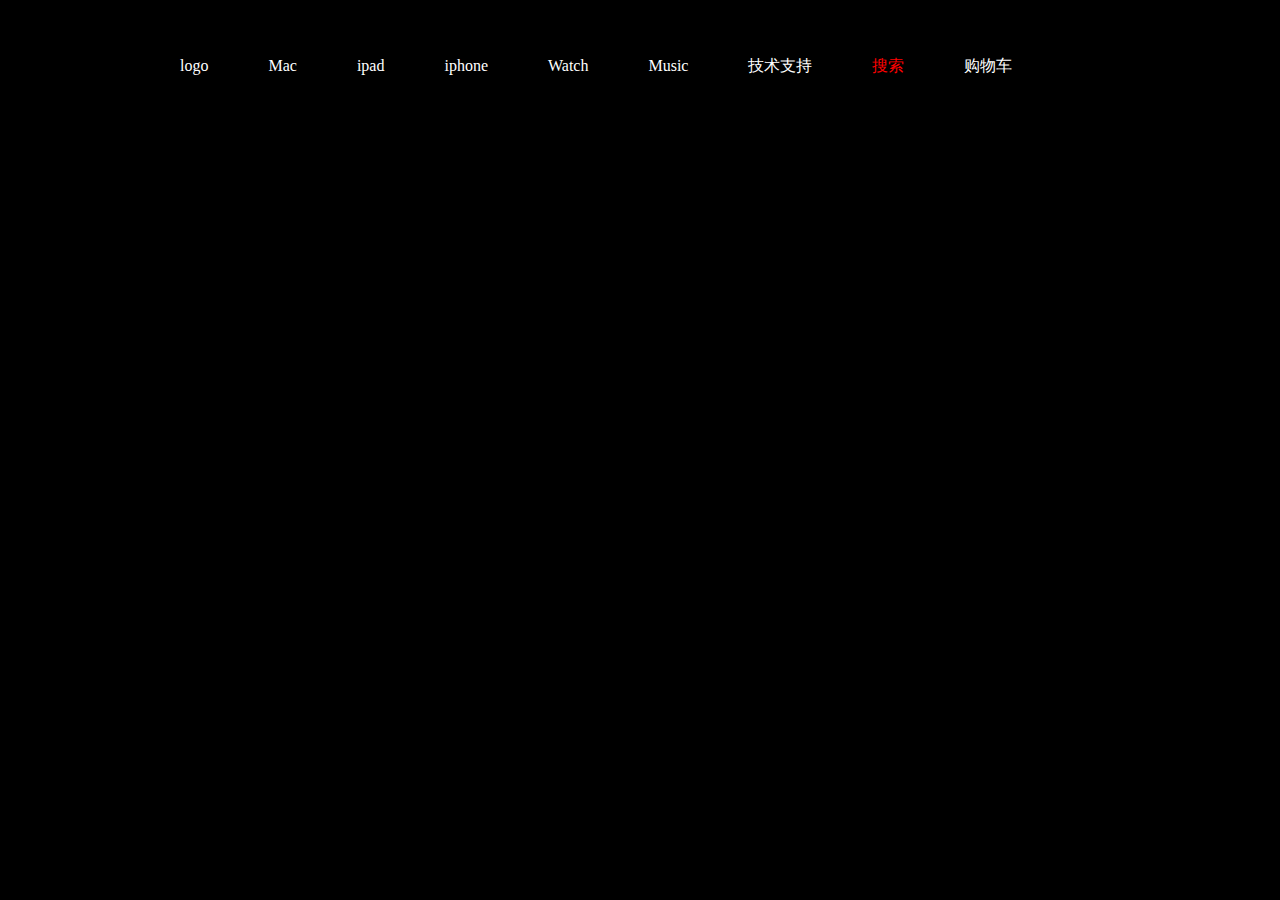
<file: apple/search.html>
<!DOCTYPE html>
<html lang="en">

<head>
    <meta charset="UTF-8">
    <meta name="viewport" content="width=device-width, initial-scale=1.0">
    <meta http-equiv="X-UA-Compatible" content="ie=edge">
    <!-- <link rel="stylesheet" type="text/css" href="search.css"> -->
    <title>SEARCH</title>
    <script type="text/javascript" src="https://apps.bdimg.com/libs/jquery/2.1.4/jquery.min.js">
    </script>
    <style>
    /*-----------------------
    页面结构
    div.navbar
      ul.nav-list

    div.search-content
      form
        div.wrapper
          input
      aside#search-suggestion
        section
          ul

    点击搜索图标之后发生的动画
    1 整个导航条向上移动，（使用 transform:tranlate(Y)）
    2搜索框和搜索面板显示出来(用jquery设置css样式，display:block)，覆盖住下面的导航条（z-index=3），显示的过程：搜索框向左移动一段距离，搜索面板采用渐显效果，搜索面板中的每条信息向左移动一段距离（有时间差）
    整个过程使用css3的animation 属性制作













    ------------------------*/


    .navbar {
        width: 1000px;
        height: 44px;
        background: black;
        color: white;
        margin: 44px auto;
    }
    .nav-list li {
        float: left;
        margin-right: 60px;
        list-style: none;
        line-height: 44px;
    }

    a:hover {
        cursor: pointer;
        color: gray;
    }
    /*------使整个导航条向上移动44px*/
    .nav-bar {
        transition: 1s;
        transform: translateY(-44px);
    }

    /*-------------------设置高级搜索框样式---------------*/

    .search-content {
        z-index: 5;
        top: 0;
        left: 100.66667%;
        width: 66.6667%;
        position: absolute;
        /*border: 1px solid blue;*/
        display: none;
    }

    .wrapper{
        background: black;

    }
    .wrapper input{
        width: 85%;
        height: 42px;
        background: black;
        color: white;
        border: 0px;
        outline: none;
        line-height: 30px;
        font-size: 22px;
        animation: 0.15s aleft forwards;
    }
    .wrapper a{
        color: white;
        font-size: 30px;
        text-decoration: none;
    }
    /*搜索框的动画*/
    @keyframes aleft{
        0% {transform: translateX(-10px);}
        25% {transform: translateX(-20px);}
        50% {transform: translateX(-30px);}
        75%{transform: translateX(-40px);}
        100%{transform: translateX(-50px);}
    }
    .search-content-show{
        display: block;
        left: 16.6667%;
        transition: 1s 1s left;

    }
    .show{
        display: block;
    }

    #search-suggestion {
        background: white;
        margin: 0;
        padding-top: 4px;
        animation: 0.01s aleft forwards;
     }
    #search-suggestion ul li{
        line-height: 30px;

            

    }
    /*每个li分别设置动画时间差*/
    #a{animation: 0.2s 0.1s aleft-li forwards;}
    #b{animation: 0.4s 0.1s aleft-li forwards;}
    #c{animation: 0.6s 0.1s aleft-li forwards;}
    #d{animation: 0.8s 0.1s aleft-li forwards;}
    @keyframes aleft-li{
        0% {transform: translateX(20px);}
        25% {transform: translateX(0px);}
        50% {transform: translateX(-10px);}
        75%{transform: translateX(-20px);}
        100%{transform: translateX(-30px);}
    }



    </style>

</head>

<body style="background: black;">
    <div class="navbar">
        <ul class="nav-list">
            <li><a>logo</a></li>
            <li><a>Mac</a></li>
            <li><a>ipad</a></li>
            <li><a>iphone</a></li>
            <li><a>Watch</a></li>
            <li><a>Music</a></li>
            <li><a>技术支持</a></li>
            <li><a class="click-search" id="click" style="color: red;">搜索</a></li>
            <li><a>购物车</a></li>
        </ul>
    </div>
    <div class="search-content">
        <form action="">
            <div class="wrapper">
                <input type="text" autofocus="autofocus" placeholder="搜索app.com">
                <a href="#">X</a>
                <!-- <input type="text">
                <a href=""></a>
                <button></button> -->
            </div>
        </form>
        <aside id="search-suggestion">
            <section>
                <ul>
                    <li id="a"><a href="">查找零售店</a></li>
                    <li id="b"><a href="">配件</a></li>
                    <li id="c"><a href="">ipod</a></li>
                    <li id="d"><a href="">ios</a></li>
                </ul>
            </section>
        </aside>

    </div>




    <script>
        $(document).ready(function() {
            // 点击搜索搜索按钮，上移，nav消失，导航面板出现
            $("#click").click(function() {
                // 上移
                setTimeout("$('.navbar').addClass('nav-bar')",0);
                // 逐渐消失
                setTimeout("$('.navbar a:last').fadeOut('23000')",600);
                setTimeout("$('.navbar a:eq(6)').fadeOut('23000')",620);
                setTimeout("$('.navbar a:eq(5)').fadeOut('23000')",640);
                setTimeout("$('.navbar a:eq(4)').fadeOut('23000')",660);
                setTimeout("$('.navbar a:eq(3)').fadeOut('23000')",680);
                setTimeout("$('.navbar a:eq(2)').fadeOut('23000')",700);
                setTimeout("$('.navbar a:eq(1)').fadeOut('23000')",720);
                setTimeout("$('.navbar a:first').fadeOut('23000')",740);
                // 导航面板出现
                setTimeout("$('.search-content').addClass('search-content-show')",1100);

            });
            $(".wrapper a").click(function () {
             location.reload()
            })
        });
    </script>



</body>

</html>
</file>
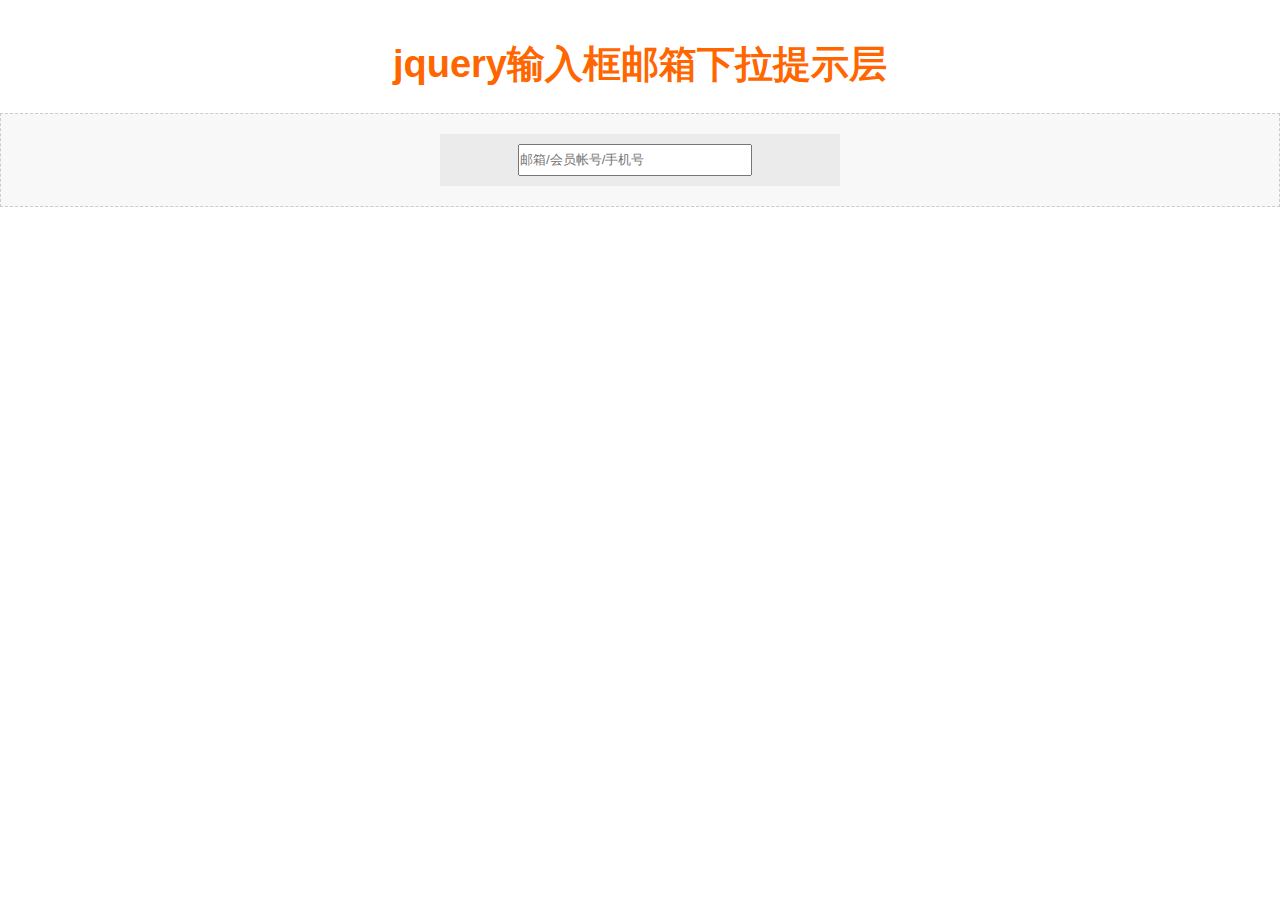
<file: email-suggestion/email.html>
<!DOCTYPE html>
<html lang="en">

<head>
    <meta charset="UTF-8">
    <meta name="viewport" content="width=device-width, initial-scale=1.0">
    <script type="text/javascript" src='https://apps.bdimg.com/libs/jquery/2.1.4/jquery.min.js'>
    </script>


    <meta http-equiv="X-UA-Compatible" content="ie=edge">
    <title>邮箱输入提示框</title>

    <style type="text/css">
        * {
            margin: 0;
            padding: 0;
        }

        body {
            font: 12px/1.8 Arial;
            color: #666;
        }

        ul,
        li {
            list-style: none;
        }

        h1.tit-h1 {
            font-size: 38px;
            text-align: center;
            margin: 30px 0 15px;
            color: #f60;
        }

        .wrap {
            border: 1px dashed #ccc;
            background: #f8f8f8;
            padding: 20px;
        }

        .login {
            width: 400px;
            margin: 0 auto;
            background: #EBEBEB;
            position: relative;
        }

        .login input {
            width: 230px;
            height: 28px;
            margin: 10px 0;
            line-height: 28px;
        }

        .login .on_changes {
            width: 232px;
            position: absolute;
            top: 40px;
            list-style: none;
            background: #FFF;
            border: 1px solid #000;
            display: none;
            padding: 10px;
        }

        .login .on_changes li {
            margin: 8px;
            padding: 4px;
        }

        .login .on_changes li.active {
            background: #CEE7FF;
        }
    </style>
</head>
<!--
页面结构
div.wrap
  div.login
    div
      input
    ul
      li






  -->

<body>
    <h1 class="tit-h1">jquery输入框邮箱下拉提示层</h1>

    <div class="wrap">

        <script type="text/javascript">
            $(function() {
                $("#loginName").changeTips({
                    divTip: ".on_changes"
                });
            })
        </script>

        <div class="login">
            <div style="padding:0 0 0 78px;"><input type="text" maxlength="128" name="loginName" id="loginName" placeholder="邮箱/会员帐号/手机号" /></div>
            <ul class="on_changes" style="position: absolute; left: 78px; top: 42px">
                <li email="">请选择邮箱类型</li>
                <li email=""></li>
                <li email="@sina.com"></li>
                <li email="@163.com"></li>
                <li email="@qq.com"></li>
                <li email="@hotmail.com"></li>
                <li email="@126.com"></li>
                <li email="@gmail.com"></li>
                <li email="@yahoo.com"></li>
            </ul>
        </div>


    </div>
    <script>
        // 兼容jquery1.9以上版本。$.browser这个api从jquery1.9以后就被废除
        jQuery.browser = {};
        (function() {
            jQuery.browser.msie = false;
            jQuery.browser.version = 0;
            if (navigator.userAgent.match(/MSIE ([0-9]+)./)) {
                jQuery.browser.msie = true;
                jQuery.browser.version = RegExp.$1;
            }
        })();

        (function($) {
            $.fn.extend({
                "changeTips": function(value) {
                    value = $.extend({
                        divTip: ""
                    }, value)

                    var $this = $(this);
                    var indexLi = 0;

                    //点击document隐藏下拉层
                    $(document).click(function(event) {
                        if ($(event.target).attr("class") == value.divTip || $(event.target).is("li")) {
                            var liVal = $(event.target).text();
                            $this.val(liVal);
                            blus();
                        } else {
                            blus();
                        }
                    })

                    //隐藏下拉层
                    function blus() {
                        $(value.divTip).hide();
                    }

                    //键盘上下执行的函数
                    function keychang(up) {
                        if (up == "up") {
                            if (indexLi == 1) {
                                indexLi = $(value.divTip).children().length - 1;
                            } else {
                                indexLi--;
                            }
                        } else {
                            if (indexLi == $(value.divTip).children().length - 1) {
                                indexLi = 1;
                            } else {
                                indexLi++;
                            }
                        }
                        $(value.divTip).children().eq(indexLi).addClass("active").siblings().removeClass();
                    }

                    //值发生改变时
                    function valChange() {
                        var tex = $this.val(); //输入框的值
                        var fronts = ""; //存放含有“@”之前的字符串
                        var af = /@/;
                        var regMail = new RegExp(tex.substring(tex.indexOf("@"))); //有“@”之后的字符串,注意正则字面量方法，是不能用变量的。所以这里用的是new方式。


                        //让提示层显示，并对里面的LI遍历
                        if ($this.val() == "") {
                            blus();
                        } else {

                            $(value.divTip).show().
                            children().
                            each(function(index) {
                                var valAttr = $(this).attr("email");
                                if (index == 1) {
                                    $(this).text(tex).addClass("active").siblings().removeClass();
                                }
                                //索引值大于1的LI元素进处处理
                                if (index > 1) {
                                    //当输入的值有“@”的时候
                                    if (af.test(tex)) {
                                        //如果含有“@”就截取输入框这个符号之前的字符串
                                        fronts = tex.substring(tex.indexOf("@"), 0);
                                        $(this).text(fronts + valAttr);
                                        //判断输入的值“@”之后的值，是否含有和LI的email属性
                                        if (regMail.test($(this).attr("email"))) {
                                            $(this).show();
                                        } else {
                                            if (index > 1) {
                                                $(this).hide();
                                            }
                                        }

                                    }
                                    //当输入的值没有“@”的时候
                                    else {
                                        $(this).text(tex + valAttr);
                                    }
                                }
                            })
                        }
                    }


                    //输入框值发生改变的时候执行函数，这里的事件用判断处理浏览器兼容性;
                    if ($.browser.msie) {
                        $(this).bind("propertychange", function() {
                            valChange();
                        })
                    } else {
                        $(this).bind("input", function() {
                            valChange();
                        })
                    }


                    //鼠标点击和悬停LI
                    $(value.divTip).children().
                    hover(function() {
                        indexLi = $(this).index(); //获取当前鼠标悬停时的LI索引值;
                        if ($(this).index() != 0) {
                            $(this).addClass("active").siblings().removeClass();
                        }
                    })


                    //按键盘的上下移动LI的背景色
                    $this.keydown(function(event) {
                        if (event.which == 38) { //向上
                            keychang("up")
                        } else if (event.which == 40) { //向下
                            keychang()
                        } else if (event.which == 13) { //回车
                            var liVal = $(value.divTip).children().eq(indexLi).text();
                            $this.val(liVal);
                            blus();
                        }
                    })
                }
            })
        })(jQuery)
    </script>
</body>

</html>
</file>
<file: css3-wave-text-3/css/zzsc.css>
body{
	background: #494A5F;
	color: #D5D6E2;
	font-weight: 500;
	font-size: 1.05em;
	font-family: "Microsoft YaHei","宋体","Segoe UI", "Lucida Grande", Helvetica, Arial,sans-serif, FreeSans, Arimo;
}
a{ color: rgba(255, 255, 255, 0.6);outline: none;text-decoration: none;-webkit-transition: 0.2s;transition: 0.2s;}
a:hover,a:focus{color:#74777b;text-decoration: none;}

.zzsc{
	margin: 50px auto;
	max-width: 640px;
}
</file>
<file: css3-wave-text-3/dist/css/txt.wav.css>
@keyframes flip-wave-0{5%{transform:translate3d(0, -16px, 0) rotate(720deg)}10%{transform:translate3d(0, 0, 0) rotate(720deg)}100%{transform:translate3d(0, 0, 0) rotate(720deg)}}.txtwav.flip :nth-child(20n+0){display:inline-block;animation-duration:4s;animation-name:flip-wave-0;animation-iteration-count:infinite}@keyframes flip-wave-1{10%{transform:translate3d(0, -16px, 0) rotate(720deg)}15%{transform:translate3d(0, 0, 0) rotate(720deg)}100%{transform:translate3d(0, 0, 0) rotate(720deg)}}.txtwav.flip :nth-child(20n+1){display:inline-block;animation-duration:4s;animation-name:flip-wave-1;animation-iteration-count:infinite}@keyframes flip-wave-2{15%{transform:translate3d(0, -16px, 0) rotate(720deg)}20%{transform:translate3d(0, 0, 0) rotate(720deg)}100%{transform:translate3d(0, 0, 0) rotate(720deg)}}.txtwav.flip :nth-child(20n+2){display:inline-block;animation-duration:4s;animation-name:flip-wave-2;animation-iteration-count:infinite}@keyframes flip-wave-3{20%{transform:translate3d(0, -16px, 0) rotate(720deg)}25%{transform:translate3d(0, 0, 0) rotate(720deg)}100%{transform:translate3d(0, 0, 0) rotate(720deg)}}.txtwav.flip :nth-child(20n+3){display:inline-block;animation-duration:4s;animation-name:flip-wave-3;animation-iteration-count:infinite}@keyframes flip-wave-4{25%{transform:translate3d(0, -16px, 0) rotate(720deg)}30%{transform:translate3d(0, 0, 0) rotate(720deg)}100%{transform:translate3d(0, 0, 0) rotate(720deg)}}.txtwav.flip :nth-child(20n+4){display:inline-block;animation-duration:4s;animation-name:flip-wave-4;animation-iteration-count:infinite}@keyframes flip-wave-5{30%{transform:translate3d(0, -16px, 0) rotate(720deg)}35%{transform:translate3d(0, 0, 0) rotate(720deg)}100%{transform:translate3d(0, 0, 0) rotate(720deg)}}.txtwav.flip :nth-child(20n+5){display:inline-block;animation-duration:4s;animation-name:flip-wave-5;animation-iteration-count:infinite}@keyframes flip-wave-6{35%{transform:translate3d(0, -16px, 0) rotate(720deg)}40%{transform:translate3d(0, 0, 0) rotate(720deg)}100%{transform:translate3d(0, 0, 0) rotate(720deg)}}.txtwav.flip :nth-child(20n+6){display:inline-block;animation-duration:4s;animation-name:flip-wave-6;animation-iteration-count:infinite}@keyframes flip-wave-7{40%{transform:translate3d(0, -16px, 0) rotate(720deg)}45%{transform:translate3d(0, 0, 0) rotate(720deg)}100%{transform:translate3d(0, 0, 0) rotate(720deg)}}.txtwav.flip :nth-child(20n+7){display:inline-block;animation-duration:4s;animation-name:flip-wave-7;animation-iteration-count:infinite}@keyframes flip-wave-8{45%{transform:translate3d(0, -16px, 0) rotate(720deg)}50%{transform:translate3d(0, 0, 0) rotate(720deg)}100%{transform:translate3d(0, 0, 0) rotate(720deg)}}.txtwav.flip :nth-child(20n+8){display:inline-block;animation-duration:4s;animation-name:flip-wave-8;animation-iteration-count:infinite}@keyframes flip-wave-9{50%{transform:translate3d(0, -16px, 0) rotate(720deg)}55%{transform:translate3d(0, 0, 0) rotate(720deg)}100%{transform:translate3d(0, 0, 0) rotate(720deg)}}.txtwav.flip :nth-child(20n+9){display:inline-block;animation-duration:4s;animation-name:flip-wave-9;animation-iteration-count:infinite}@keyframes flip-wave-10{55%{transform:translate3d(0, -16px, 0) rotate(720deg)}60%{transform:translate3d(0, 0, 0) rotate(720deg)}100%{transform:translate3d(0, 0, 0) rotate(720deg)}}.txtwav.flip :nth-child(20n+10){display:inline-block;animation-duration:4s;animation-name:flip-wave-10;animation-iteration-count:infinite}@keyframes flip-wave-11{60%{transform:translate3d(0, -16px, 0) rotate(720deg)}65%{transform:translate3d(0, 0, 0) rotate(720deg)}100%{transform:translate3d(0, 0, 0) rotate(720deg)}}.txtwav.flip :nth-child(20n+11){display:inline-block;animation-duration:4s;animation-name:flip-wave-11;animation-iteration-count:infinite}@keyframes flip-wave-12{65%{transform:translate3d(0, -16px, 0) rotate(720deg)}70%{transform:translate3d(0, 0, 0) rotate(720deg)}100%{transform:translate3d(0, 0, 0) rotate(720deg)}}.txtwav.flip :nth-child(20n+12){display:inline-block;animation-duration:4s;animation-name:flip-wave-12;animation-iteration-count:infinite}@keyframes flip-wave-13{70%{transform:translate3d(0, -16px, 0) rotate(720deg)}75%{transform:translate3d(0, 0, 0) rotate(720deg)}100%{transform:translate3d(0, 0, 0) rotate(720deg)}}.txtwav.flip :nth-child(20n+13){display:inline-block;animation-duration:4s;animation-name:flip-wave-13;animation-iteration-count:infinite}@keyframes flip-wave-14{75%{transform:translate3d(0, -16px, 0) rotate(720deg)}80%{transform:translate3d(0, 0, 0) rotate(720deg)}100%{transform:translate3d(0, 0, 0) rotate(720deg)}}.txtwav.flip :nth-child(20n+14){display:inline-block;animation-duration:4s;animation-name:flip-wave-14;animation-iteration-count:infinite}@keyframes flip-wave-15{80%{transform:translate3d(0, -16px, 0) rotate(720deg)}85%{transform:translate3d(0, 0, 0) rotate(720deg)}100%{transform:translate3d(0, 0, 0) rotate(720deg)}}.txtwav.flip :nth-child(20n+15){display:inline-block;animation-duration:4s;animation-name:flip-wave-15;animation-iteration-count:infinite}@keyframes flip-wave-16{85%{transform:translate3d(0, -16px, 0) rotate(720deg)}90%{transform:translate3d(0, 0, 0) rotate(720deg)}100%{transform:translate3d(0, 0, 0) rotate(720deg)}}.txtwav.flip :nth-child(20n+16){display:inline-block;animation-duration:4s;animation-name:flip-wave-16;animation-iteration-count:infinite}@keyframes flip-wave-17{90%{transform:translate3d(0, -16px, 0) rotate(720deg)}95%{transform:translate3d(0, 0, 0) rotate(720deg)}100%{transform:translate3d(0, 0, 0) rotate(720deg)}}.txtwav.flip :nth-child(20n+17){display:inline-block;animation-duration:4s;animation-name:flip-wave-17;animation-iteration-count:infinite}@keyframes flip-wave-18{95%{transform:translate3d(0, -16px, 0) rotate(720deg)}100%{transform:translate3d(0, 0, 0) rotate(720deg)}100%{transform:translate3d(0, 0, 0) rotate(720deg)}}.txtwav.flip :nth-child(20n+18){display:inline-block;animation-duration:4s;animation-name:flip-wave-18;animation-iteration-count:infinite}@keyframes flip-wave-19{100%{transform:translate3d(0, -16px, 0) rotate(720deg)}105%{transform:translate3d(0, 0, 0) rotate(720deg)}100%{transform:translate3d(0, 0, 0) rotate(720deg)}}.txtwav.flip :nth-child(20n+19){display:inline-block;animation-duration:4s;animation-name:flip-wave-19;animation-iteration-count:infinite}@keyframes slow-wave{from{transform:translateY(0)}to{transform:translateY(-10px)}}.txtwav.slow span{display:inline-block;animation-duration:3s;animation-name:slow-wave;animation-iteration-count:infinite;animation-direction:alternate}.txtwav.slow :nth-child(25n+0){animation-delay:-6s}.txtwav.slow :nth-child(25n+1){animation-delay:-5.76s}.txtwav.slow :nth-child(25n+2){animation-delay:-5.52s}.txtwav.slow :nth-child(25n+3){animation-delay:-5.28s}.txtwav.slow :nth-child(25n+4){animation-delay:-5.04s}.txtwav.slow :nth-child(25n+5){animation-delay:-4.8s}.txtwav.slow :nth-child(25n+6){animation-delay:-4.56s}.txtwav.slow :nth-child(25n+7){animation-delay:-4.32s}.txtwav.slow :nth-child(25n+8){animation-delay:-4.08s}.txtwav.slow :nth-child(25n+9){animation-delay:-3.84s}.txtwav.slow :nth-child(25n+10){animation-delay:-3.6s}.txtwav.slow :nth-child(25n+11){animation-delay:-3.36s}.txtwav.slow :nth-child(25n+12){animation-delay:-3.12s}.txtwav.slow :nth-child(25n+13){animation-delay:-2.88s}.txtwav.slow :nth-child(25n+14){animation-delay:-2.64s}.txtwav.slow :nth-child(25n+15){animation-delay:-2.4s}.txtwav.slow :nth-child(25n+16){animation-delay:-2.16s}.txtwav.slow :nth-child(25n+17){animation-delay:-1.92s}.txtwav.slow :nth-child(25n+18){animation-delay:-1.68s}.txtwav.slow :nth-child(25n+19){animation-delay:-1.44s}.txtwav.slow :nth-child(25n+20){animation-delay:-1.2s}.txtwav.slow :nth-child(25n+21){animation-delay:-.96s}.txtwav.slow :nth-child(25n+22){animation-delay:-.72s}.txtwav.slow :nth-child(25n+23){animation-delay:-.48s}.txtwav.slow :nth-child(25n+24){animation-delay:-.24s}@keyframes bounce-wave{from{transform:translateY(0)}to{transform:translateY(-10px)}}.txtwav.bounce span{display:inline-block;animation-duration:.3s;animation-name:bounce-wave;animation-iteration-count:infinite;animation-direction:alternate}.txtwav.bounce :nth-child(25n+0){animation-delay:-.6s}.txtwav.bounce :nth-child(25n+1){animation-delay:-.576s}.txtwav.bounce :nth-child(25n+2){animation-delay:-.552s}.txtwav.bounce :nth-child(25n+3){animation-delay:-.528s}.txtwav.bounce :nth-child(25n+4){animation-delay:-.504s}.txtwav.bounce :nth-child(25n+5){animation-delay:-.48s}.txtwav.bounce :nth-child(25n+6){animation-delay:-.456s}.txtwav.bounce :nth-child(25n+7){animation-delay:-.432s}.txtwav.bounce :nth-child(25n+8){animation-delay:-.408s}.txtwav.bounce :nth-child(25n+9){animation-delay:-.384s}.txtwav.bounce :nth-child(25n+10){animation-delay:-.36s}.txtwav.bounce :nth-child(25n+11){animation-delay:-.336s}.txtwav.bounce :nth-child(25n+12){animation-delay:-.312s}.txtwav.bounce :nth-child(25n+13){animation-delay:-.288s}.txtwav.bounce :nth-child(25n+14){animation-delay:-.264s}.txtwav.bounce :nth-child(25n+15){animation-delay:-.24s}.txtwav.bounce :nth-child(25n+16){animation-delay:-.216s}.txtwav.bounce :nth-child(25n+17){animation-delay:-.192s}.txtwav.bounce :nth-child(25n+18){animation-delay:-.168s}.txtwav.bounce :nth-child(25n+19){animation-delay:-.144s}.txtwav.bounce :nth-child(25n+20){animation-delay:-.12s}.txtwav.bounce :nth-child(25n+21){animation-delay:-.096s}.txtwav.bounce :nth-child(25n+22){animation-delay:-.072s}.txtwav.bounce :nth-child(25n+23){animation-delay:-.048s}.txtwav.bounce :nth-child(25n+24){animation-delay:-.024s}@keyframes vibe-wave{from{transform:translateY(0)}to{transform:translateY(4px)}}.txtwav.vibe span{display:inline-block;animation-duration:.08s;animation-name:vibe-wave;animation-iteration-count:infinite;animation-direction:alternate}.txtwav.vibe :nth-child(10n+0){animation-delay:-.16s}.txtwav.vibe :nth-child(10n+1){animation-delay:-.144s}.txtwav.vibe :nth-child(10n+2){animation-delay:-.128s}.txtwav.vibe :nth-child(10n+3){animation-delay:-.112s}.txtwav.vibe :nth-child(10n+4){animation-delay:-.096s}.txtwav.vibe :nth-child(10n+5){animation-delay:-.08s}.txtwav.vibe :nth-child(10n+6){animation-delay:-.064s}.txtwav.vibe :nth-child(10n+7){animation-delay:-.048s}.txtwav.vibe :nth-child(10n+8){animation-delay:-.032s}.txtwav.vibe :nth-child(10n+9){animation-delay:-.016s}
</file>
<file: google sidebar/css/default.css>
@import url(http://fonts.useso.com/css?family=Raleway:200,500,700,800);
@font-face {
	font-family: 'icomoon';
	src:url('../fonts/icomoon.eot?rretjt');
	src:url('../fonts/icomoon.eot?#iefixrretjt') format('embedded-opentype'),
		url('../fonts/icomoon.woff?rretjt') format('woff'),
		url('../fonts/icomoon.ttf?rretjt') format('truetype'),
		url('../fonts/icomoon.svg?rretjt#icomoon') format('svg');
	font-weight: normal;
	font-style: normal;
}

[class^="icon-"], [class*=" icon-"] {
	font-family: 'icomoon';
	speak: none;
	font-style: normal;
	font-weight: normal;
	font-variant: normal;
	text-transform: none;
	line-height: 1;

	/* Better Font Rendering =========== */
	-webkit-font-smoothing: antialiased;
	-moz-osx-font-smoothing: grayscale;
}

body, html { font-size: 100%; 	padding: 0; margin: 0;}

/* Reset */
*,
*:after,
*:before {
	-webkit-box-sizing: border-box;
	-moz-box-sizing: border-box;
	box-sizing: border-box;
}

/* Clearfix hack by Nicolas Gallagher: http://nicolasgallagher.com/micro-clearfix-hack/ */
.clearfix:before,
.clearfix:after {
	content: " ";
	display: table;
}

.clearfix:after {
	clear: both;
}

body{
	background: #f9f7f6;
	color: #404d5b;
	font-weight: 500;
	font-size: 1.05em;
	font-family: "Segoe UI", "Lucida Grande", Helvetica, Arial, "Microsoft YaHei", FreeSans, Arimo, "Droid Sans", "wenquanyi micro hei", "Hiragino Sans GB", "Hiragino Sans GB W3", "FontAwesome", sans-serif;
}
a{color: #2fa0ec;text-decoration: none;outline: none;}
a:hover,a:focus{color:#74777b;}

.htmleaf-container{
	margin: 0 auto;
	text-align: center;
	overflow: hidden;
}
.htmleaf-content {
	font-size: 150%;
	padding: 1em 0;
}

.htmleaf-content h2 {
	margin: 0 0 2em;
	opacity: 0.1;
}

.htmleaf-content p {
	margin: 1em 0;
	padding: 5em 0 0 0;
	font-size: 0.65em;
}
.bgcolor-1 { background: #f0efee; }
.bgcolor-2 { background: #f9f9f9; }
.bgcolor-3 { background: #e8e8e8; }/*light grey*/
.bgcolor-4 { background: #2f3238; color: #fff; }/*Dark grey*/
.bgcolor-5 { background: #df6659; color: #521e18; }/*pink1*/
.bgcolor-6 { background: #2fa8ec; }/*sky blue*/
.bgcolor-7 { background: #d0d6d6; }/*White tea*/
.bgcolor-8 { background: #3d4444; color: #fff; }/*Dark grey2*/
.bgcolor-9 { background: #ef3f52; color: #fff;}/*pink2*/
.bgcolor-10{ background: #64448f; color: #fff;}/*Violet*/
.bgcolor-11{ background: #3755ad; color: #fff;}/*dark blue*/
.bgcolor-12{ background: #3498DB; color: #fff;}/*light blue*/
/* Header */
.htmleaf-header{
	padding: 1em 190px 1em;
	letter-spacing: -1px;
	text-align: center;
}
.htmleaf-header h1 {
	font-weight: 600;
	font-size: 2em;
	line-height: 1;
	margin-bottom: 0;
	font-family: "Segoe UI", "Lucida Grande", Helvetica, Arial, "Microsoft YaHei", FreeSans, Arimo, "Droid Sans", "wenquanyi micro hei", "Hiragino Sans GB", "Hiragino Sans GB W3", "FontAwesome", sans-serif;
}
.htmleaf-header h1 span {
	font-family: "Segoe UI", "Lucida Grande", Helvetica, Arial, "Microsoft YaHei", FreeSans, Arimo, "Droid Sans", "wenquanyi micro hei", "Hiragino Sans GB", "Hiragino Sans GB W3", "FontAwesome", sans-serif;
	display: block;
	font-size: 60%;
	font-weight: 400;
	padding: 0.8em 0 0.5em 0;
	color: #c3c8cd;
}
/*nav*/
.htmleaf-demo a{color: #1d7db1;text-decoration: none;}
.htmleaf-demo{width: 100%;padding-bottom: 1.2em;}
.htmleaf-demo a{display: inline-block;margin: 0.5em;padding: 0.6em 1em;border: 3px solid #1d7db1;font-weight: 700;}
.htmleaf-demo a:hover{opacity: 0.6;}
.htmleaf-demo a.current{background:#1d7db1;color: #fff; }
/* Top Navigation Style */
.htmleaf-links {
	position: relative;
	display: inline-block;
	white-space: nowrap;
	font-size: 1.5em;
	text-align: center;
}

.htmleaf-links::after {
	position: absolute;
	top: 0;
	left: 50%;
	margin-left: -1px;
	width: 2px;
	height: 100%;
	background: #dbdbdb;
	content: '';
	-webkit-transform: rotate3d(0,0,1,22.5deg);
	transform: rotate3d(0,0,1,22.5deg);
}

.htmleaf-icon {
	display: inline-block;
	margin: 0.5em;
	padding: 0em 0;
	width: 1.5em;
	text-decoration: none;
}

.htmleaf-icon span {
	display: none;
}

.htmleaf-icon:before {
	margin: 0 5px;
	text-transform: none;
	font-weight: normal;
	font-style: normal;
	font-variant: normal;
	font-family: 'icomoon';
	line-height: 1;
	speak: none;
	-webkit-font-smoothing: antialiased;
}
/* footer */
.htmleaf-footer{width: 100%;padding-top: 10px;}
.htmleaf-small{font-size: 0.8em;}
.center{text-align: center;}
/****/
.related {
	color: #fff;
	background: #333;
	text-align: center;
	font-size: 1.25em;
	padding: 0.5em 0;
	overflow: hidden;
}

.related > a {
	vertical-align: top;
	width: calc(100% - 20px);
	max-width: 340px;
	display: inline-block;
	text-align: center;
	margin: 20px 10px;
	padding: 25px;
	font-family: "Segoe UI", "Lucida Grande", Helvetica, Arial, "Microsoft YaHei", FreeSans, Arimo, "Droid Sans", "wenquanyi micro hei", "Hiragino Sans GB", "Hiragino Sans GB W3", "FontAwesome", sans-serif;
}
.related a {
	display: inline-block;
	text-align: left;
	margin: 20px auto;
	padding: 10px 20px;
	opacity: 0.8;
	-webkit-transition: opacity 0.3s;
	transition: opacity 0.3s;
	-webkit-backface-visibility: hidden;
}

.related a:hover,
.related a:active {
	opacity: 1;
}

.related a img {
	max-width: 100%;
	opacity: 0.8;
	border-radius: 4px;
}
.related a:hover img,
.related a:active img {
	opacity: 1;
}
.related h3{font-family: "Microsoft YaHei", sans-serif;}
.related a h3 {
	font-weight: 300;
	margin-top: 0.15em;
	color: #fff;
}
/* icomoon */
.icon-htmleaf-home-outline:before {
	content: "\e5000";
}

.icon-htmleaf-arrow-forward-outline:before {
	content: "\e5001";
}

@media screen and (max-width: 50em) {
	.htmleaf-header {
		padding: 3em 10% 4em;
	}
	.htmleaf-header h1 {
        font-size:2em;
    }
}


@media screen and (max-width: 40em) {
	.htmleaf-header h1 {
		font-size: 1.5em;
	}
}

@media screen and (max-width: 30em) {
    .htmleaf-header h1 {
        font-size:1.2em;
    }
}
</file>
<file: google sidebar/css/styles.css>
/*
nav。。。。。。。。。。。。。。。。。。。。。。。。。。。。。。。。。。。。。。。。。导航菜单
  ul
    li
    li
    li
    li
div#openNav。。。。。。。。。。。。。。。。。。。。。。。。。。。。。。。。。。。。汉堡条
  div.icon
div.wrapper............................................................正文内容


*/

* {
  padding: 0;
  margin: 0;
  box-sizing: border-box;
}
body {
  font-family: 'Roboto', sans-serif;
  color: #666666;
  line-height: 1.5em;
  position: relative;
}
.navOpen {
  overflow: hidden;
}
.wrapper {
  transition-duration: 0.5s;
  transition-timing-function: swing;
  background-color: white;
  width: 100%;
  height: 100%;
  position: relative;
  padding: 100px 40px;
}
.wrapper.open {
  transform: translateX(250px) translateY(50px);
  -webkit-transform: translateX(250px) translateY(50px);
  box-shadow: 0 0 50px rgba(0, 0, 0, 0.2);
}
.wrapper section {
  max-width: 600px;
  margin: 0 auto;
}
.wrapper section h1 {
  font-weight: 300;
  font-size: 30px;
  margin-bottom: 10px;
}
.wrapper section h2 {
  font-weight: 300;
  font-size: 20px;
  margin-bottom: 40px;
}
.wrapper section p {
  margin-bottom: 40px;
}
.openNav {
  transition-duration: 0.5s;
  transition-timing-function: swing;
  width: 50px;
  height: 50px;
  background-color: #14B9FF;
  position: fixed;
  top: 20px;
  left: 20px;
  z-index: 9;
}
.openNav:hover {
  cursor: pointer;
}
.openNav .icon {
  transition-duration: 0.2s;
  position: absolute;
  width: 30px;
  height: 2px;
  background-color: white;
  top: 24px;
  left: 10px;
}
.openNav .icon:before,
.openNav .icon:after {
  transition-duration: 0.5s;
  background-color: white;
  position: absolute;
  content: "";
  width: 30px;
  height: 2px;
  left: 0px;
}
.openNav .icon:before {
  top: -7px;
}
.openNav .icon:after {
  top: 7px;
}
.openNav.open {
  transform: translateX(250px) translateY(50px);
  -webkit-transform: translateX(250px) translateY(50px);
}
.openNav.open .icon {
  background-color: transparent;
}
.openNav.open .icon:before,
.openNav.open .icon:after {
  top: 0;
}
.openNav.open .icon:before {
  transform: rotate(-45deg);
  -webkit-transform: rotate(-45deg);
}
.openNav.open .icon:after {
  transform: rotate(45deg);
  -webkit-transform: rotate(45deg);
}
nav {
  background-color: #f60;
  width: 100%;
  height: 100%;
  position: fixed;
  left: 0;
  top: 0;
}
nav ul {
  width: 250px;
  margin-top: 50px;
}
nav ul:hover li {
  color: rgba(255, 255, 255, 0.5);
}
nav ul li {
  transition-duration: 0.25s;
  display: block;
  padding: 5px 40px;
  color: white;
  letter-spacing: 0.02em;
  text-align: right;
}
nav ul li:hover {
  cursor: pointer;
  color: white;
}
</file>
<file: input 插件/css/demo.css>
@import url(http://fonts.useso.com/css?family=Raleway:200,500,700,800);

@font-face {
	font-weight: normal;
	font-style: normal;
	font-family: 'codropsicons';
	src:url('../fonts/codropsicons/codropsicons.eot');
	src:url('../fonts/codropsicons/codropsicons.eot?#iefix') format('embedded-opentype'),
		url('../fonts/codropsicons/codropsicons.woff') format('woff'),
		url('../fonts/codropsicons/codropsicons.ttf') format('truetype'),
		url('../fonts/codropsicons/codropsicons.svg#codropsicons') format('svg');
}

*, *:after, *:before { -webkit-box-sizing: border-box; box-sizing: border-box; }
.clearfix:before, .clearfix:after { content: ''; display: table; }
.clearfix:after { clear: both; }

body {
	background: #f9f7f6;
	color: #404d5b;
	font-weight: 500;
	font-size: 1.05em;
	font-family: 'Raleway', Arial, sans-serif;
}

a {
	color: #2fa0ec;
	text-decoration: none;
	outline: none;
}

a:hover, a:focus {
	color: #74777b;
}

.container {
	margin: 0 auto;
	text-align: center;
	overflow: hidden;
}

.content {
	font-size: 150%;
	padding: 3em 0;
}

.content h2 {
	margin: 0 0 2em;
	opacity: 0.1;
}

.content p {
	margin: 1em 0;
	padding: 5em 0 0 0;
	font-size: 0.65em;
}

.bgcolor-1 { background: #f0efee; }
.bgcolor-2 { background: #f9f9f9; }
.bgcolor-3 { background: #e8e8e8; }
.bgcolor-4 { background: #2f3238; color: #fff; }
.bgcolor-5 { background: #df6659; color: #521e18; }
.bgcolor-6 { background: #2fa8ec; }
.bgcolor-7 { background: #d0d6d6; }
.bgcolor-8 { background: #3d4444; color: #fff; }

body .nomargin-bottom {
	margin-bottom: 0;
}

/* Header */
.codrops-header {
	padding: 3em 190px 4em;
	letter-spacing: -1px;
}

.codrops-header h1 {
	font-weight: 800;
	font-size: 4em;
	line-height: 1;
	margin-bottom: 0;
}

.codrops-header h1 span {
	display: block;
	font-size: 50%;
	font-weight: 400;
	padding: 0.325em 0 0.5em 0;
	color: #c3c8cd;
}

/* Top Navigation Style */
.codrops-links {
	position: relative;
	display: inline-block;
	white-space: nowrap;
	font-size: 1.25em;
	text-align: center;
}

.codrops-links::after {
	position: absolute;
	top: 0;
	left: 50%;
	margin-left: -1px;
	width: 2px;
	height: 100%;
	background: #dbdbdb;
	content: '';
	-webkit-transform: rotate3d(0,0,1,22.5deg);
	transform: rotate3d(0,0,1,22.5deg);
}

.codrops-icon {
	display: inline-block;
	margin: 0.5em;
	padding: 0em 0;
	width: 1.5em;
	text-decoration: none;
}

.codrops-icon span {
	display: none;
}

.codrops-icon:before {
	margin: 0 5px;
	text-transform: none;
	font-weight: normal;
	font-style: normal;
	font-variant: normal;
	font-family: 'codropsicons';
	line-height: 1;
	speak: none;
	-webkit-font-smoothing: antialiased;
}

.codrops-icon--drop:before {
	content: "\e001";
}

.codrops-icon--prev:before {
	content: "\e004";
}

/* Related demos */
.content--related {
	text-align: center;
	color: #D8DADB;
	font-weight: bold;
}

.media-item {
	display: inline-block;
	padding: 1em;
	vertical-align: top;
	-webkit-transition: color 0.3s;
	transition: color 0.3s;
}

.media-item__img {
	opacity: 0.8;
	-webkit-transition: opacity 0.3s;
	transition: opacity 0.3s;
}

.media-item:hover .media-item__img,
.media-item:focus .media-item__img {
	opacity: 1;
}

.media-item__title {
	font-size: 0.75em;
	margin: 0;
	padding: 0.5em;
}

@media screen and (max-width: 50em) {
	.codrops-header {
		padding: 3em 10% 4em;
	}
}

@media screen and (max-width: 40em) {
	.codrops-header h1 {
		font-size: 2.8em;
	}
}
</file>
<file: input 插件/css/component.css>
.input {
	position: relative;
	z-index: 1;
	display: inline-block;
	margin: 1em;
	max-width: 400px;
	width: calc(100% - 2em);
	vertical-align: top;
}

.input__field {
	position: relative;
	display: block;
	float: right;
	padding: 0.8em;
	width: 60%;
	border: none;
	border-radius: 0;
	background: #f0f0f0;
	color: #aaa;
	font-weight: bold;
	font-family: "Helvetica Neue", Helvetica, Arial, sans-serif;
	-webkit-appearance: none; /* for box shadows to show on iOS */
}

.input__field:focus {
	outline: none;
}

.input__label {
	display: inline-block;
	float: right;
	padding: 0 1em;
	width: 40%;
	color: #6a7989;
	font-weight: bold;
	font-size: 70.25%;
	-webkit-touch-callout: none;
	-webkit-user-select: none;
	-khtml-user-select: none;
	-moz-user-select: none;
	-ms-user-select: none;
	user-select: none;
}

.input__label-content {
	position: relative;
	display: block;
	padding: 1.6em 0;
	width: 100%;
}

.graphic {
	position: absolute;
	top: 0;
	left: 0;
	fill: none;
}

.icon {
	color: #ddd;
	font-size: 150%;
}

/* Individual styles */

/* Haruki */

.input--haruki {
	margin: 4em 1em 1em;
}

.input__field--haruki {
	padding: 0.4em 0.25em;
	width: 100%;
	background: transparent;
	color: #AFB5BB;
	font-size: 1.55em;
}

.input__label--haruki {
	position: absolute;
	width: 100%;
	text-align: left;
	pointer-events: none;
}

.input__label-content--haruki {
	-webkit-transition: -webkit-transform 0.3s;
	transition: transform 0.3s;
}

.input__label--haruki::before,
.input__label--haruki::after {
	content: '';
	position: absolute;
	left: 0;
	z-index: -1;
	width: 100%;
	height: 4px;
	background: #6a7989;
	-webkit-transition: -webkit-transform 0.3s;
	transition: transform 0.3s;
}

.input__label--haruki::before {
	top: 0;
}

.input__label--haruki::after {
	bottom: 0;
}

.input__field--haruki:focus + .input__label--haruki .input__label-content--haruki,
.input--filled .input__label-content--haruki {
	-webkit-transform: translate3d(0, -90%, 0);
	transform: translate3d(0, -90%, 0);
}

.input__field--haruki:focus + .input__label--haruki::before,
.input--filled .input__label--haruki::before {
	-webkit-transform: translate3d(0, -0.5em, 0);
	transform: translate3d(0, -0.5em, 0);
}

.input__field--haruki:focus + .input__label--haruki::after,
.input--filled .input__label--haruki::after {
	-webkit-transform: translate3d(0, 0.5em, 0);
	transform: translate3d(0, 0.5em, 0);
}

/* Hoshi */
.input--hoshi {
	overflow: hidden;
}

.input__field--hoshi {
	margin-top: 1em;
	padding: 0.85em 0.15em;
	width: 100%;
	background: transparent;
	color: #595F6E;
}

.input__label--hoshi {
	position: absolute;
	bottom: 0;
	left: 0;
	padding: 0 0.25em;
	width: 100%;
	height: calc(100% - 1em);
	text-align: left;
	pointer-events: none;
}

.input__label-content--hoshi {
	position: absolute;
}

.input__label--hoshi::before,
.input__label--hoshi::after {
	content: '';
	position: absolute;
	top: 0;
	left: 0;
	width: 100%;
	height: calc(100% - 10px);
	border-bottom: 1px solid #B9C1CA;
}

.input__label--hoshi::after {
	margin-top: 2px;
	border-bottom: 4px solid red;
	-webkit-transform: translate3d(-100%, 0, 0);
	transform: translate3d(-100%, 0, 0);
	-webkit-transition: -webkit-transform 0.3s;
	transition: transform 0.3s;
}

.input__label--hoshi-color-1::after {
	border-color: hsl(200, 100%, 50%);
}

.input__label--hoshi-color-2::after {
	border-color: hsl(160, 100%, 50%);
}

.input__label--hoshi-color-3::after {
	border-color: hsl(20, 100%, 50%);
}

.input__field--hoshi:focus + .input__label--hoshi::after,
.input--filled .input__label--hoshi::after {
	-webkit-transform: translate3d(0, 0, 0);
	transform: translate3d(0, 0, 0);
}

.input__field--hoshi:focus + .input__label--hoshi .input__label-content--hoshi,
.input--filled .input__label-content--hoshi {
	-webkit-animation: anim-1 0.3s forwards;
	animation: anim-1 0.3s forwards;
}

@-webkit-keyframes anim-1 {
	50% {
		opacity: 0;
		-webkit-transform: translate3d(1em, 0, 0);
		transform: translate3d(1em, 0, 0);
	}
	51% {
		opacity: 0;
		-webkit-transform: translate3d(-1em, -40%, 0);
		transform: translate3d(-1em, -40%, 0);
	}
	100% {
		opacity: 1;
		-webkit-transform: translate3d(0, -40%, 0);
		transform: translate3d(0, -40%, 0);
	}
}

@keyframes anim-1 {
	50% {
		opacity: 0;
		-webkit-transform: translate3d(1em, 0, 0);
		transform: translate3d(1em, 0, 0);
	}
	51% {
		opacity: 0;
		-webkit-transform: translate3d(-1em, -40%, 0);
		transform: translate3d(-1em, -40%, 0);
	}
	100% {
		opacity: 1;
		-webkit-transform: translate3d(0, -40%, 0);
		transform: translate3d(0, -40%, 0);
	}
}

/* Kuro */
.input--kuro {
	max-width: 320px;
	margin-bottom: 3em;
}

.input__field--kuro {
	width: 100%;
	background: transparent;
	color: #9196A1;
	opacity: 0;
	text-align: center;
	-webkit-transition: opacity 0.3s;
	transition: opacity 0.3s;
}

.input__label--kuro {
	position: absolute;
	left: 0;
	width: 100%;
	color: #df6589;
	pointer-events: none;
}

.input__label--kuro::before,
.input__label--kuro::after {
	content: '';
	position: absolute;
	top: 0;
	left: 0;
	width: 50%;
	height: 100%;
	border: 4px solid #747981;
	-webkit-transition: -webkit-transform 0.3s;
	transition: transform 0.3s;
}

.input__label--kuro::before {
	border-right: none;
}

.input__label--kuro::after {
	left: 50%;
	border-left: none;
}

.input__field--kuro:focus,
.input--filled .input__field--kuro {
	opacity: 1;
	-webkit-transition-delay: 0.3s;
	transition-delay: 0.3s;
}

.input__field--kuro:focus + .input__label--kuro::before,
.input--filled .input__label--kuro::before {
	-webkit-transform: translate3d(-10%, 0, 0);
	transform: translate3d(-10%, 0, 0);
}

.input__field--kuro:focus + .input__label--kuro::after,
.input--filled .input__label--kuro::after {
	-webkit-transform: translate3d(10%, 0, 0);
	transform: translate3d(10%, 0, 0);
}

.input__field--kuro:focus + .input__label--kuro .input__label-content--kuro,
.input--filled .input__label-content--kuro {
	-webkit-animation: anim-2 0.3s forwards;
	animation: anim-2 0.3s forwards;
}

@-webkit-keyframes anim-2 {
	50% {
		opacity: 0;
		-webkit-transform: scale3d(0.3, 0.3, 1);
		transform: scale3d(0.3, 0.3, 1);
	}
	51% {
		opacity: 0;
		-webkit-transform: translate3d(0, 3.7em, 0) scale3d(0.3, 0.3, 1);
		transform: translate3d(0, 3.7em, 0) scale3d(0.3, 0.3, 1);
	}
	100% {
		opacity: 1;
		-webkit-transform: translate3d(0, 3.7em, 0);
		transform: translate3d(0, 3.7em, 0);
	}
}

@keyframes anim-2 {
	50% {
		opacity: 0;
		-webkit-transform: scale3d(0.3, 0.3, 1);
		transform: scale3d(0.3, 0.3, 1);
	}
	51% {
		opacity: 0;
		-webkit-transform: translate3d(0, 3.7em, 0) scale3d(0.3, 0.3, 1);
		transform: translate3d(0, 3.7em, 0) scale3d(0.3, 0.3, 1);
	}
	100% {
		opacity: 1;
		-webkit-transform: translate3d(0, 3.7em, 0);
		transform: translate3d(0, 3.7em, 0);
	}
}

/* Jiro */
.input--jiro {
	margin-top: 2em;
}

.input__field--jiro {
	padding: 0.85em 0.5em;
	width: 100%;
	background: transparent;
	color: #DDE2E2;
	opacity: 0;
	-webkit-transition: opacity 0.3s;
	transition: opacity 0.3s;
}

.input__label--jiro {
	position: absolute;
	left: 0;
	padding: 0 0.85em;
	width: 100%;
	height: 100%;
	text-align: left;
	pointer-events: none;
}

.input__label-content--jiro {
	-webkit-transition: -webkit-transform 0.3s 0.3s;
	transition: transform 0.3s 0.3s;
}

.input__label--jiro::before,
.input__label--jiro::after {
	content: '';
	position: absolute;
	top: 0;
	left: 0;
	width: 100%;
	height: 100%;
	-webkit-transition: -webkit-transform 0.3s;
	transition: transform 0.3s;
}

.input__label--jiro::before {
	border-top: 2px solid #6a7989;
	-webkit-transform: translate3d(0, 100%, 0) translate3d(0, -2px, 0);
	transform: translate3d(0, 100%, 0) translate3d(0, -2px, 0);
	-webkit-transition-delay: 0.3s;
	transition-delay: 0.3s;
}

.input__label--jiro::after {
	z-index: -1;
	background: #6a7989;
	-webkit-transform: scale3d(1, 0, 1);
	transform: scale3d(1, 0, 1);
	-webkit-transform-origin: 50% 0%;
	transform-origin: 50% 0%;
}

.input__field--jiro:focus,
.input--filled .input__field--jiro {
	opacity: 1;
	-webkit-transition-delay: 0.3s;
	transition-delay: 0.3s;
}

.input__field--jiro:focus + .input__label--jiro .input__label-content--jiro,
.input--filled .input__label-content--jiro {
	-webkit-transform: translate3d(0, -80%, 0);
	transform: translate3d(0, -80%, 0);
	-webkit-transition-timing-function: cubic-bezier(0.2, 1, 0.3, 1);
	transition-timing-function: cubic-bezier(0.2, 1, 0.3, 1);
}

.input__field--jiro:focus + .input__label--jiro::before,
.input--filled .input__label--jiro::before {
	-webkit-transition-delay: 0s;
	transition-delay: 0s;
}

.input__field--jiro:focus + .input__label--jiro::before,
.input--filled .input__label--jiro::before {
	-webkit-transform: translate3d(0, 0, 0);
	transform: translate3d(0, 0, 0);
}

.input__field--jiro:focus + .input__label--jiro::after,
.input--filled .input__label--jiro::after {
	-webkit-transform: scale3d(1, 1, 1);
	transform: scale3d(1, 1, 1);
	-webkit-transition-delay: 0.3s;
	transition-delay: 0.3s;
	-webkit-transition-timing-function: cubic-bezier(0.2, 1, 0.3, 1);
	transition-timing-function: cubic-bezier(0.2, 1, 0.3, 1);
}

/* Minoru */
.input__field--minoru {
	width: 100%;
	background: #fff;
	box-shadow: 0px 0px 0px 2px transparent;
	color: #eca29b;
	-webkit-transition: box-shadow 0.3s;
	transition: box-shadow 0.3s;
}

.input__label--minoru {
	padding: 0;
	width: 100%;
	text-align: left;
}

.input__label--minoru::after {
	content: '';
  	position: absolute;
  	top: 0;
  	z-index: -1;
  	width: 100%;
  	height: 4em;
	box-shadow: 0px 0px 0px 0px;
	color: rgba(199,152,157, 0.6);
}

.input__field--minoru:focus {
	box-shadow: 0px 0px 0px 2px #eca29b;
}

.input__field--minoru:focus + .input__label--minoru {
	pointer-events: none;
}

.input__field--minoru:focus + .input__label--minoru::after {
	-webkit-animation: anim-shadow 0.3s forwards;
	animation: anim-shadow 0.3s forwards;
}

@-webkit-keyframes anim-shadow {
	to {
		box-shadow: 0px 0px 100px 50px;
    	opacity: 0;
	}
}

@keyframes anim-shadow {
	to {
		box-shadow: 0px 0px 100px 50px;
    	opacity: 0;
	}
}

.input__label-content--minoru {
	padding: 0.75em 0.15em;
}

/* Yoko */
.input__field--yoko {
	z-index: 10;
	width: 100%;
	background: transparent;
	color: #f5f5f5;
	opacity: 0;
	-webkit-transition: opacity 0.3s;
	transition: opacity 0.3s;
}

.input__label--yoko {
	position: relative;
	width: 100%;
	color: #b04b40;
	text-align: left;
}

.input__label--yoko::before {
	content: '';
	position: absolute;
	bottom: 100%;
	left: 0;
	width: 100%;
	height: 4em;
	background: #c5564a;
	-webkit-transform: perspective(1000px) rotate3d(1, 0, 0, 90deg);
	transform: perspective(1000px) rotate3d(1, 0, 0, 90deg);
	-webkit-transform-origin: 50% 100%;
	transform-origin: 50% 100%;
	-webkit-transition: -webkit-transform 0.3s;
	transition: transform 0.3s;
}

.input__label--yoko::after {
	content: '';
	position: absolute;
	top: 0;
	left: 0;
	width: 100%;
	height: 0.25em;
	background: #ad473c;
	-webkit-transform-origin: 50% 0%;
	transform-origin: 50% 0%;
	-webkit-transition: -webkit-transform 0.3s;
	transition: transform 0.3s;
}

.input__label-content--yoko {
	padding: 0.75em 0;
}

.input__field--yoko:focus,
.input--filled .input__field--yoko {
	opacity: 1;
	-webkit-transition-delay: 0.3s;
	transition-delay: 0.3s;
}

.input__field--yoko:focus + .input__label--yoko::before,
.input--filled .input__label--yoko::before {
	-webkit-transform: perspective(1000px) rotate3d(1, 0, 0, 0deg);
	transform: perspective(1000px) rotate3d(1, 0, 0, 0deg);
}

.input__field--yoko:focus + .input__label--yoko,
.input--filled .input__label--yoko {
	pointer-events: none;
}

.input__field--yoko:focus + .input__label--yoko::after,
.input--filled .input__label--yoko::after {
	-webkit-transform: perspective(1000px) rotate3d(1, 0, 0, -90deg);
	transform: perspective(1000px) rotate3d(1, 0, 0, -90deg);
}

/* Kyo */
.input--kyo {
	z-index: auto;
}

.input__field--kyo {
	padding: 0.85em 1.5em;
	width: 100%;
	border-radius: 2em;
	background: #fff;
	color: #535d92;
}

.input__label--kyo {
	z-index: 0;
	padding: 0 0 0 2em;
	width: 100%;
	text-align: left;
}

.input__label--kyo::after {
	content: '';
	position: fixed;
	top: 0;
	left: 0;
	z-index: 1000;
	width: 100%;
	height: 100%;
	background: rgba(11, 43, 205, 0.6);
	opacity: 0;
	-webkit-transition: opacity 0.3s;
	transition: opacity 0.3s;
	pointer-events: none;
}

.input__label-content--kyo {
	padding: 0.5em 0;
}

.input__field--kyo:focus,
.input__field--kyo:focus +  .input__label--kyo .input__label-content--kyo {
	z-index: 10000;
}

.input__field--kyo:focus + .input__label--kyo {
	color: #fff;
}

.input__field--kyo:focus + .input__label--kyo::after {
	opacity: 1;
}

/* Akira */
.input--akira {
	margin-top: 2em;
}

.input__field--akira {
	position: absolute;
	top: 0;
	left: 0;
	z-index: 10;
	display: block;
	padding: 0 1em;
	width: 100%;
	height: 100%;
	background: transparent;
	text-align: center;
}

.input__label--akira {
	padding: 0;
	width: 100%;
	background: #696a6e;
	color: #cc6055;
	cursor: text;
}

.input__label--akira::before {
	content: '';
	position: absolute;
	top: 0;
	left: 0;
	width: 100%;
	height: 100%;
	background: #2f3238;
	-webkit-transform: scale3d(0.97, 0.85, 1);
	transform: scale3d(0.97, 0.85, 1);
	-webkit-transition: -webkit-transform 0.3s;
	transition: transform 0.3s;
}

.input__label-content--akira {
	-webkit-transition: -webkit-transform 0.3s;
	transition: transform 0.3s;
}

.input__field--akira:focus + .input__label--akira::before,
.input--filled .input__label--akira::before {
	-webkit-transform: scale3d(0.99, 0.95, 1);
	transform: scale3d(0.99, 0.95, 1);
}

.input__field--akira:focus + .input__label--akira,
.input--filled .input__label--akira {
	cursor: default;
	pointer-events: none;
}

.input__field--akira:focus + .input__label--akira .input__label-content--akira,
.input--filled .input__label-content--akira {
	-webkit-transform: translate3d(0, -3.5em, 0);
	transform: translate3d(0, -3.5em, 0);
}

/* Ichiro */
.input--ichiro {
	margin-top: 2em;
}

.input__field--ichiro {
	position: absolute;
	top: 4px;
	left: 4px;
	z-index: 100;
	display: block;
	padding: 0 0.55em;
	width: calc(100% - 8px);
	height: calc(100% - 8px);
	background: #f0f0f0;
	color: #7F8994;
	opacity: 0;
	-webkit-transform: scale3d(1, 0, 1);
	transform: scale3d(1, 0, 1);
	-webkit-transform-origin: 50% 100%;
	transform-origin: 50% 100%;
	-webkit-transition: opacity 0.3s, -webkit-transform 0.3s;
	transition: opacity 0.3s, transform 0.3s;
}

.input__label--ichiro {
	width: 100%;
	text-align: left;
	cursor: text;
}

.input__label--ichiro::before {
	content: '';
	position: absolute;
	top: 0;
	left: 0;
	width: 100%;
	height: 100%;
	background: #fff;
	-webkit-transform-origin: 50% 100%;
	transform-origin: 50% 100%;
	-webkit-transition: -webkit-transform 0.3s;
	transition: transform 0.3s;
}

.input__label-content--ichiro {
	-webkit-transform-origin: 0% 50%;
	transform-origin: 0% 50%;
	-webkit-transition: -webkit-transform 0.3s;
	transition: transform 0.3s;
}

.input__field--ichiro:focus,
.input--filled .input__field--ichiro {
	opacity: 1;
	-webkit-transform: scale3d(1, 1, 1);
	transform: scale3d(1, 1, 1);
}

.input__field--ichiro:focus + .input__label--ichiro,
.input--filled .input__label--ichiro {
	cursor: default;
	pointer-events: none;
}

.input__field--ichiro:focus + .input__label--ichiro::before,
.input--filled .input__label--ichiro::before {
	-webkit-transform: scale3d(1, 1.5, 1);
	transform: scale3d(1, 1.5, 1);
}

.input__field--ichiro:focus + .input__label--ichiro .input__label-content--ichiro,
.input--filled .input__label-content--ichiro {
	-webkit-transform: translate3d(0, -3.15em, 0) scale3d(0.8, 0.8, 1);
	transform: translate3d(0, -3.15em, 0) scale3d(0.8, 0.8, 1) translateZ(1px);
}

/* Juro */
.input--juro {
	overflow: hidden;
}

.input__field--juro {
	position: absolute;
	z-index: 100;
	padding: 2.15em 0.75em 0;
	width: 100%;
	background: transparent;
	color: #1784cd;
	font-size: 0.85em;
}

.input__label--juro {
	padding: 0;
	width: 100%;
	height: 100%;
	background: #fff;
	text-align: left;
}

.input__label-content--juro {
	padding: 2em 1em;
	-webkit-transform-origin: 0% 50%;
	transform-origin: 0% 50%;
	-webkit-transition: -webkit-transform 0.3s, color 0.3s;
	transition: transform 0.3s, color 0.3s;

	text-rendering: geometricPrecision;
}

.input__label--juro::before {
	content: '';
	position: absolute;
	top: 0;
	left: 0;
	width: 100%;
	height: 100%;
	border: 0px solid transparent;
	-webkit-transition: border-width 0.3s, border-color 0.3s;
	transition: border-width 0.3s, border-color 0.3s;
}

.input__field--juro:focus + .input__label--juro::before,
.input--filled .input__label--juro::before {
	border-width: 8px;
	border-color: #1784cd;
	border-top-width: 2em;
}

.input__field--juro:focus + .input__label--juro .input__label-content--juro,
.input--filled .input__label--juro .input__label-content--juro {
	color: #fff;
	-webkit-transform: translate3d(0, -1.5em, 0) scale3d(0.75, 0.75, 1);
	transform: translate3d(0, -1.5em, 0) scale3d(0.75, 0.75, 1) translateZ(1px);
}

/* Hideo */
.input--hideo {
	overflow: hidden;
	background: #fff;
}

.input__field--hideo {
	padding: 0.85em 0.85em 0.85em 3em;
	width: 100%;
	background: transparent;
	-webkit-transform: translate3d(1em, 0, 0);
	transform: translate3d(1em, 0, 0);
	-webkit-transition: -webkit-transform 0.3s;
	transition: transform 0.3s;
}

.input__label--hideo {
	position: absolute;
	padding: 1.25em 0 0;
	width: 4em;
	height: 100%;
}

.input__label--hideo::before {
	content: '';
	position: absolute;
	top: 0;
	left: 0;
	z-index: -1;
	width: 4em;
	height: 100%;
	background: #899dda;
	-webkit-transform-origin: 0% 50%;
	transform-origin: 0% 50%;
	-webkit-transition: -webkit-transform 0.3s;
	transition: transform 0.3s;
}

.icon--hideo {
	color: #fff;
	-webkit-transform: scale3d(1, 1, 1); /* Needed for Chrome bug */
	transform: scale3d(1, 1, 1);
	-webkit-transform-origin: 0% 50%;
	transform-origin: 0% 50%;
	-webkit-transition: -webkit-transform 0.3s;
	transition: transform 0.3s;
}

.input__label-content--hideo {
	position: absolute;
	top: 100%;
}

.input__field--hideo:focus {
	-webkit-transform: translate3d(0, 0, 0);
	transform: translate3d(0, 0, 0);
}

.input__field--hideo:focus + .input__label--hideo::before {
	-webkit-transform: scale3d(0.8, 1, 1);
	transform: scale3d(0.8, 1, 1);
}

.input__field--hideo:focus + .input__label--hideo .icon--hideo {
	-webkit-transform: scale3d(0.6, 0.6, 1);
	transform: scale3d(0.6, 0.6, 1);
}

/* Madoka */
.input--madoka {
	margin: 1.1em;
}

.input__field--madoka {
	width: 100%;
	background: transparent;
	color: #7A7593;
}

.input__label--madoka {
	position: absolute;
	width: 100%;
	height: 100%;
	color: #7A7593;
	text-align: left;
	cursor: text;
}

.input__label-content--madoka {
	-webkit-transform-origin: 0% 50%;
	transform-origin: 0% 50%;
	-webkit-transition: -webkit-transform 0.3s;
	transition: transform 0.3s;
}

.graphic--madoka {
	-webkit-transform: scale3d(1, -1, 1);
	transform: scale3d(1, -1, 1);
	-webkit-transition: stroke-dashoffset 0.3s;
	transition: stroke-dashoffset 0.3s;
	pointer-events: none;

	stroke: #7A7593;
	stroke-width: 4px;
	stroke-dasharray: 962;
	stroke-dashoffset: 558;
}

.input__field--madoka:focus + .input__label--madoka,
.input--filled .input__label--madoka {
	cursor: default;
	pointer-events: none;
}

.input__field--madoka:focus + .input__label--madoka .graphic--madoka,
.input--filled .graphic--madoka {
	stroke-dashoffset: 0;
}

.input__field--madoka:focus + .input__label--madoka .input__label-content--madoka,
.input--filled .input__label-content--madoka {
	-webkit-transform: scale3d(0.81, 0.81, 1) translate3d(0, 4em, 0);
	transform: scale3d(0.81, 0.81, 1) translate3d(0, 4em, 0);
}

/* Kaede */
.input--kaede {
	display: block;
	overflow: hidden;
	margin: 1em auto 2em;
	background: #EFEEEE;
}

.input__field--kaede {
	position: absolute;
	top: 0;
	right: 100%;
	width: 60%;
	height: 100%;
	background: #fff;
	color: #9DABBA;
	-webkit-transition: -webkit-transform 0.5s;
	transition: transform 0.5s;
	-webkit-transition-timing-function: cubic-bezier(0.2, 1, 0.3, 1);
	transition-timing-function: cubic-bezier(0.2, 1, 0.3, 1);
}

.input__label--kaede {
	z-index: 10;
	display: block;
	width: 100%;
	height: 100%;
	text-align: left;
	cursor: text;
	-webkit-transform-origin: 0% 50%;
	transform-origin: 0% 50%;
	-webkit-transition: -webkit-transform 0.5s;
	transition: transform 0.5s;
	-webkit-transition-timing-function: cubic-bezier(0.2, 1, 0.3, 1);
	transition-timing-function: cubic-bezier(0.2, 1, 0.3, 1);
}

.input__label-content--kaede {
	padding: 1.5em 0;
}

.input__field--kaede:focus,
.input--filled .input__field--kaede {
	-webkit-transform: translate3d(100%, 0, 0);
	transform: translate3d(100%, 0, 0);
	-webkit-transition-delay: 0.06s;
	transition-delay: 0.06s;
}

.input__field--kaede:focus + .input__label--kaede,
.input--filled .input__label--kaede  {
	-webkit-transform: translate3d(60%, 0, 0);
	transform: translate3d(60%, 0, 0);
	pointer-events: none;
}

@media screen and (max-width: 34em) {
	.input__field--kaede:focus + .input__label--kaede,
	.input--filled .input__label--kaede  {
		-webkit-transform: translate3d(65%, 0, 0) scale3d(0.65, 0.65, 1);
		transform: translate3d(65%, 0, 0) scale3d(0.65, 0.65, 1);
		pointer-events: none;
	}
}

/* Isao */
.input__field--isao {
	z-index: 10;
	padding: 0.75em 0.1em 0.25em;
	width: 100%;
	background: transparent;
	color: #afb3b8;
}

.input__label--isao {
	position: relative;
	overflow: hidden;
	padding: 0;
	width: 100%;
	color: #dadada;
	text-align: left;
}

.input__label--isao::before {
	content: '';
	position: absolute;
	top: 0;
	width: 100%;
	height: 7px;
	background: #dadada;
	-webkit-transform: scale3d(1, 0.4, 1);
	transform: scale3d(1, 0.4, 1);
	-webkit-transform-origin: 50% 100%;
	transform-origin: 50% 100%;
	-webkit-transition: -webkit-transform 0.3s, background-color 0.3s;
	transition: transform 0.3s, background-color 0.3s;
	-webkit-transition-timing-function: cubic-bezier(0.2, 1, 0.3, 1);
	transition-timing-function: cubic-bezier(0.2, 1, 0.3, 1);
}

.input__label--isao::after {
	content: attr(data-content);
	position: absolute;
	top: 0;
	left: 0;
	padding: 0.75em 0.15em;
	color: #da7071;
	opacity: 0;
	-webkit-transform: translate3d(0, 50%, 0);
	transform: translate3d(0, 50%, 0);
	-webkit-transition: opacity 0.3s, -webkit-transform 0.3s;
	transition: opacity 0.3s, transform 0.3s;
	-webkit-transition-timing-function: cubic-bezier(0.2, 1, 0.3, 1);
	transition-timing-function: cubic-bezier(0.2, 1, 0.3, 1);
	pointer-events: none;
}

.input__field--isao:focus + .input__label--isao::before {
	background-color: #da7071;
	-webkit-transform: scale3d(1, 1, 1);
	transform: scale3d(1, 1, 1);
}

.input__field--isao:focus + .input__label--isao {
	pointer-events: none;
}

.input__field--isao:focus + .input__label--isao::after {
	opacity: 1;
	-webkit-transform: translate3d(0, 0, 0);
	transform: translate3d(0, 0, 0);
}

.input__label-content--isao {
	padding: 0.75em 0.15em;
	-webkit-transition: opacity 0.3s, -webkit-transform 0.3s;
	transition: opacity 0.3s, transform 0.3s;
	-webkit-transition-timing-function: cubic-bezier(0.2, 1, 0.3, 1);
	transition-timing-function: cubic-bezier(0.2, 1, 0.3, 1);
}

.input__field--isao:focus + .input__label--isao .input__label-content--isao {
	opacity: 0;
	-webkit-transform: translate3d(0, -50%, 0);
	transform: translate3d(0, -50%, 0);
}
</file>
<file: jQuery-search20160229/css/jq22.css>
html, body, div, span, applet, object, iframe,
h1, h2, h3, h4, h5, h6, p, blockquote, pre,
a, abbr, acronym, address, big, cite, code,
del, dfn, em, img, ins, kbd, q, s, samp,
small, strike, strong, sub, sup, tt, var,
b, u, i, center,
dl, dt, dd, ol, ul, li,
fieldset, form, label, legend,
table, caption, tbody, tfoot, thead, tr, th, td,
article, aside, canvas, details, embed, 
figure, figcaption, footer, header, hgroup, 
menu, nav, output, ruby, section, summary,
time, mark, audio, video { margin: 0; padding: 0; border: 0; font-size: 100%; font-family: "微软雅黑"; vertical-align: baseline; }
/* HTML5 display-role reset for older browsers */
article, aside, details, figcaption, figure, 
footer, header, hgroup, menu, nav, section, main {
	display: block;
}
body {
	line-height: 1;
}
ol, ul {
	list-style: none;
}
blockquote, q {
	quotes: none;
}
blockquote:before, blockquote:after,
q:before, q:after {
	content: '';
	content: none;
}
table {
	border-collapse: collapse;
	border-spacing: 0;
}
h2{ color: #FFFFFF; }
</file>
<file: jQuery-search20160229/css/style.css>
/* -------------------------------- 

Primary style

-------------------------------- */
*, *::after, *::before {
  box-sizing: border-box;
}

html {
  font-size: 62.5%;
}

body {
  font-size: 1.6rem;
  font-family: "Open Sans", sans-serif;
  color: #333545;
  background-color: #ffffff;
}

a {
  color: #dd85ac;
  text-decoration: none;
}

img {
  max-width: 100%;
}

input {
  font-family: "Open Sans", sans-serif;
  font-size: 1.6rem;
}

input[type="search"]::-webkit-search-decoration,
input[type="search"]::-webkit-search-cancel-button,
input[type="search"]::-webkit-search-results-button,
input[type="search"]::-webkit-search-results-decoration {
  display: none;
}

select, input[type="search"] {
  -webkit-appearance: none;
  -moz-appearance: none;
  -ms-appearance: none;
  -o-appearance: none;
  appearance: none;
  border: none;
}

input[type="search"] {
  border-radius: 0;
  margin-top: 0;
}

select {
  background-color: transparent;
  cursor: pointer;
}

.cd-select::after {
  /* switcher arrow for select element */
  content: '';
  position: absolute;
  z-index: 1;
  right: 4px;
  top: 50%;
  -webkit-transform: translateY(-50%);
  -moz-transform: translateY(-50%);
  -ms-transform: translateY(-50%);
  -o-transform: translateY(-50%);
  transform: translateY(-50%);
  width: 16px;
  height: 16px;
  background: url(../img/cd-icons.svg) no-repeat 0 0;
  pointer-events: none;
}

/* -------------------------------- 

Patterns - reusable parts of our design

-------------------------------- */
.cd-text-replace {
  /* replace text with image */
  color: transparent;
  text-indent: 100%;
  overflow: hidden;
  white-space: nowrap;
}

/* -------------------------------- 

Header

-------------------------------- */
.cd-main-header {
  position: relative;
  z-index: 4;
  height: 50px;
  background-color: #333545;
  -webkit-font-smoothing: antialiased;
  -moz-osx-font-smoothing: grayscale;
  -webkit-transition: -webkit-transform 0.3s;
  -moz-transition: -moz-transform 0.3s;
  transition: transform 0.3s;
}
.cd-main-header.nav-is-visible {
  -webkit-transform: translateX(-260px);
  -moz-transform: translateX(-260px);
  -ms-transform: translateX(-260px);
  -o-transform: translateX(-260px);
  transform: translateX(-260px);
}
.cd-main-header::before {
  /* never visible - this is used in jQuery to check the current MQ */
  display: none;
  content: 'mobile';
}
@media only screen and (min-width: 1024px) {
  .cd-main-header {
    height: 80px;
  }
  .cd-main-header.nav-is-visible {
    -webkit-transform: translateX(0);
    -moz-transform: translateX(0);
    -ms-transform: translateX(0);
    -o-transform: translateX(0);
    transform: translateX(0);
  }
  .cd-main-header::before {
    content: 'desktop';
  }
}

.cd-main-nav-wrapper {
  padding: 0 5%;
}
.cd-main-nav-wrapper::after {
  clear: both;
  content: "";
  display: table;
}

.cd-logo {
  display: inline-block;
  height: 100%;
  margin-left: 15px;
  /* remove jump on iOS devices - when we fire the navigation */
  -webkit-transform: translateZ(0);
  -moz-transform: translateZ(0);
  -ms-transform: translateZ(0);
  -o-transform: translateZ(0);
  transform: translateZ(0);
  -webkit-backface-visibility: hidden;
  backface-visibility: hidden;
}
.cd-logo img {
  display: block;
  margin-top: 14px;
}
@media only screen and (min-width: 1024px) {
  .cd-logo {
    position: absolute;
    z-index: 3;
    margin-left: 5%;
  }
  .cd-logo img {
    margin-top: 29px;
  }
}

.cd-nav-trigger {
  /* nav trigger - visible on small devices only */
  display: block;
  position: absolute;
  right: 0;
  top: 0;
  height: 100%;
  width: 50px;
}
.cd-nav-trigger span {
  /* nav icon created in CSS */
  position: absolute;
  height: 2px;
  width: 20px;
  left: 50%;
  top: 50%;
  bottom: auto;
  right: auto;
  -webkit-transform: translateX(-50%) translateY(-50%);
  -moz-transform: translateX(-50%) translateY(-50%);
  -ms-transform: translateX(-50%) translateY(-50%);
  -o-transform: translateX(-50%) translateY(-50%);
  transform: translateX(-50%) translateY(-50%);
  background-color: #ffffff;
  -webkit-transition: background-color 0.3s;
  -moz-transition: background-color 0.3s;
  transition: background-color 0.3s;
}
.cd-nav-trigger span::before, .cd-nav-trigger span::after {
  /* upper and lower lines of the menu icon */
  content: '';
  position: absolute;
  top: 0;
  left: 0;
  width: 100%;
  height: 100%;
  background-color: #ffffff;
  /* Force Hardware Acceleration */
  -webkit-transform: translateZ(0);
  -moz-transform: translateZ(0);
  -ms-transform: translateZ(0);
  -o-transform: translateZ(0);
  transform: translateZ(0);
  -webkit-backface-visibility: hidden;
  backface-visibility: hidden;
  -webkit-transition: -webkit-transform 0.3s;
  -moz-transition: -moz-transform 0.3s;
  transition: transform 0.3s;
}
.cd-nav-trigger span::before {
  -webkit-transform: translateY(-6px);
  -moz-transform: translateY(-6px);
  -ms-transform: translateY(-6px);
  -o-transform: translateY(-6px);
  transform: translateY(-6px);
}
.cd-nav-trigger span::after {
  -webkit-transform: translateY(6px);
  -moz-transform: translateY(6px);
  -ms-transform: translateY(6px);
  -o-transform: translateY(6px);
  transform: translateY(6px);
}
.nav-is-visible .cd-nav-trigger span {
  background-color: rgba(255, 255, 255, 0);
}
.nav-is-visible .cd-nav-trigger span::before {
  -webkit-transform: translateY(0) rotate(-45deg);
  -moz-transform: translateY(0) rotate(-45deg);
  -ms-transform: translateY(0) rotate(-45deg);
  -o-transform: translateY(0) rotate(-45deg);
  transform: translateY(0) rotate(-45deg);
}
.nav-is-visible .cd-nav-trigger span::after {
  -webkit-transform: translateY(0) rotate(45deg);
  -moz-transform: translateY(0) rotate(45deg);
  -ms-transform: translateY(0) rotate(45deg);
  -o-transform: translateY(0) rotate(45deg);
  transform: translateY(0) rotate(45deg);
}
@media only screen and (min-width: 1024px) {
  .cd-nav-trigger {
    display: none;
  }
}

.cd-main-nav {
  position: fixed;
  z-index: 1;
  top: 0;
  right: 0;
  width: 260px;
  height: 100vh;
  overflow: auto;
  background: #1f2029;
  visibility: hidden;
  -webkit-transition: visibility 0s 0.3s;
  -moz-transition: visibility 0s 0.3s;
  transition: visibility 0s 0.3s;
}
.cd-main-nav a, .cd-main-nav input[type="search"] {
  display: block;
  font-size: 1.6rem;
  padding: 0 2em 0 1em;
  line-height: 50px;
  color: #ffffff;
  border-bottom: 1px solid #333545;
  -webkit-transition: -webkit-transform 0.3s, opacity 0.3s;
  -moz-transition: -moz-transform 0.3s, opacity 0.3s;
  transition: transform 0.3s, opacity 0.3s;
}
.cd-main-nav input[type="search"] {
  background-color: #292a37;
  -webkit-transition: background-color 0.3s;
  -moz-transition: background-color 0.3s;
  transition: background-color 0.3s;
}
.cd-main-nav input[type="search"]:focus {
  background-color: #333545;
}
.cd-main-nav.nav-is-visible {
  -webkit-transition: visibility 0s;
  -moz-transition: visibility 0s;
  transition: visibility 0s;
  visibility: visible;
  -webkit-overflow-scrolling: touch;
}
@media only screen and (min-width: 1024px) {
  .cd-main-nav {
    /* reset style */
    position: static;
    visibility: visible;
    width: auto;
    height: 80px;
    background: transparent;
    overflow: visible;
    float: right;
  }
  .cd-main-nav li {
    display: inline-block;
    float: left;
    height: 100%;
    padding: 1.375em .4em;
  }
  .cd-main-nav a {
    padding: .625em .8em;
    line-height: 1;
    border-bottom: none;
  }
  .cd-main-nav a:hover {
    opacity: .6;
  }
}

/* -------------------------------- 

Search Form

-------------------------------- */
.cd-main-search .cd-select {
  /* hide select element on small devices */
  display: none;
}
.cd-main-search .close {
  /* 'X' icon to close search form - hidden on small devices */
  display: none;
}
.cd-main-search input[type="search"] {
  width: 100%;
  color: #ffffff;
}
.cd-main-search input[type="search"]:focus {
  outline: none;
}
.cd-main-search input[type="search"]::-webkit-input-placeholder {
  color: #5c5d6a;
}
.cd-main-search input[type="search"]::-moz-placeholder {
  color: #5c5d6a;
}
.cd-main-search input[type="search"]:-moz-placeholder {
  color: #5c5d6a;
}
.cd-main-search input[type="search"]:-ms-input-placeholder {
  color: #5c5d6a;
}
@media only screen and (min-width: 1024px) {
  .cd-main-search {
    position: absolute;
    z-index: 2;
    top: 0;
    left: 0;
    height: 100%;
    width: 100%;
    background: #14151c;
    opacity: 0;
    visibility: hidden;
    -webkit-transition: opacity 0.3s, visibility 0.3s;
    -moz-transition: opacity 0.3s, visibility 0.3s;
    transition: opacity 0.3s, visibility 0.3s;
  }
  .cd-main-search form {
    position: relative;
    height: 100%;
    /* 170px (margin left) is the sum of the logo width (124px) and additional 46px margin (to separate the form form the logo) */
    /* 116px (margin right) takes into account the space occupied by the a.cd-search-trigger and a.close */
    margin: 0 calc(5% + 116px) 0 calc(5% + 170px);
  }
  .cd-main-search input[type="search"] {
    font-size: 2.4rem;
    height: 100%;
    background-color: transparent;
    /* don't overlap <select> element */
    padding-right: 170px;
  }
  .cd-main-search .cd-select {
    display: inline-block;
    position: absolute;
    right: 0;
    top: 50%;
    bottom: auto;
    -webkit-transform: translateY(-50%);
    -moz-transform: translateY(-50%);
    -ms-transform: translateY(-50%);
    -o-transform: translateY(-50%);
    transform: translateY(-50%);
    color: #5c5d6a;
    font-size: 1.4rem;
    overflow: hidden;
  }
  .cd-main-search span {
    display: inline-block;
  }
  .cd-main-search option {
    /* style <option> elements on Firefox */
    color: #333545;
    background-color: #ffffff;
  }
  .cd-main-search select {
    /* the <select> element is not visible (if the list of options is not open) -  it is covered by the .selected-value element */
    position: absolute;
    right: 0;
    top: 50%;
    bottom: auto;
    -webkit-transform: translateY(-50%);
    -moz-transform: translateY(-50%);
    -ms-transform: translateY(-50%);
    -o-transform: translateY(-50%);
    transform: translateY(-50%);
    opacity: 0;
    color: transparent;
  }
  .cd-main-search select:focus {
    outline: none;
  }
  .cd-main-search select:focus + span.selected-value {
    background-color: #3d3f4e;
  }
  .cd-main-search .selected-value {
    /* this <span> element covers the <select> element - its content is changed (using JavaScript) and set equal to the selected <option> value */
    /* its width automatically changes according to the text of the selected <option> (not possible with a <select> element) */
    color: #ffffff;
    /* clicking on this element will open the <select> drop-down list */
    pointer-events: none;
    -webkit-transition: background-color 0.3s;
    -moz-transition: background-color 0.3s;
    transition: background-color 0.3s;
  }
  .cd-main-search select, .cd-main-search .selected-value {
    padding: 0.5em 1.7em 0.5em .3em;
    font-size: 1.4rem;
    border-radius: 3px;
  }
  .no-pointerevents .cd-main-search .selected-value {
    /* if the browser doesn't support the pointer-events property, hide the .selected-value element */
    display: none;
  }
  .no-pointerevents .cd-main-search select {
    /* if the browser doesn't support the pointer-events property, show the <select> element */
    position: relative;
    color: #ffffff;
    -webkit-transform: translateY(0);
    -moz-transform: translateY(0);
    -ms-transform: translateY(0);
    -o-transform: translateY(0);
    transform: translateY(0);
  }
  .no-pointerevents .cd-main-search select:focus {
    background-color: #3d3f4e;
  }
  .cd-main-search .close {
    /* 'X' icon - used to close the search form */
    display: inline-block;
    position: absolute;
    right: 5%;
    top: 50%;
    height: 40px;
    width: 40px;
    -webkit-transform: translateY(-50%) scale(0);
    -moz-transform: translateY(-50%) scale(0);
    -ms-transform: translateY(-50%) scale(0);
    -o-transform: translateY(-50%) scale(0);
    transform: translateY(-50%) scale(0);
    -webkit-transition: -webkit-transform 0.3s;
    -moz-transition: -moz-transform 0.3s;
    transition: transform 0.3s;
  }
  .cd-main-search .close::before, .cd-main-search .close::after {
    /* used to create the 'X' icon in css */
    content: '';
    position: absolute;
    height: 20px;
    width: 2px;
    background-color: #ffffff;
    left: 50%;
    top: 50%;
  }
  .cd-main-search .close::before {
    -webkit-transform: translateX(-50%) translateY(-50%) rotate(-45deg);
    -moz-transform: translateX(-50%) translateY(-50%) rotate(-45deg);
    -ms-transform: translateX(-50%) translateY(-50%) rotate(-45deg);
    -o-transform: translateX(-50%) translateY(-50%) rotate(-45deg);
    transform: translateX(-50%) translateY(-50%) rotate(-45deg);
  }
  .cd-main-search .close::after {
    -webkit-transform: translateX(-50%) translateY(-50%) rotate(45deg);
    -moz-transform: translateX(-50%) translateY(-50%) rotate(45deg);
    -ms-transform: translateX(-50%) translateY(-50%) rotate(45deg);
    -o-transform: translateX(-50%) translateY(-50%) rotate(45deg);
    transform: translateX(-50%) translateY(-50%) rotate(45deg);
  }
  .cd-main-search.is-visible {
    /* search form open */
    opacity: 1;
    visibility: visible;
  }
  .cd-main-search.is-visible .close {
    -webkit-transform: translateY(-50%) scale(1);
    -moz-transform: translateY(-50%) scale(1);
    -ms-transform: translateY(-50%) scale(1);
    -o-transform: translateY(-50%) scale(1);
    transform: translateY(-50%) scale(1);
  }
  .animate-search .cd-main-search.is-visible {
    /* trigger search form animation if <header> has the .animate-search class */
    -webkit-animation: cd-slide-in 0.3s;
    -moz-animation: cd-slide-in 0.3s;
    animation: cd-slide-in 0.3s;
  }
}

@-webkit-keyframes cd-slide-in {
  0% {
    -webkit-transform: translateY(-100%);
  }
  100% {
    -webkit-transform: translateY(0);
  }
}
@-moz-keyframes cd-slide-in {
  0% {
    -moz-transform: translateY(-100%);
  }
  100% {
    -moz-transform: translateY(0);
  }
}
@keyframes cd-slide-in {
  0% {
    -webkit-transform: translateY(-100%);
    -moz-transform: translateY(-100%);
    -ms-transform: translateY(-100%);
    -o-transform: translateY(-100%);
    transform: translateY(-100%);
  }
  100% {
    -webkit-transform: translateY(0);
    -moz-transform: translateY(0);
    -ms-transform: translateY(0);
    -o-transform: translateY(0);
    transform: translateY(0);
  }
}
.cd-search-suggestions {
  /* drowpdown with search suggestions - hidden on small devices */
  display: none;
}
@media only screen and (min-width: 1024px) {
  .cd-search-suggestions {
    display: block;
    position: absolute;
    top: 80px;
    left: 0;
    /* same width of <form> element */
    width: calc( 90% - 286px);
    padding: 2em;
    /* same margin of <form> element */
    margin: 0 calc(5% + 116px) 0 calc(5% + 170px);
    background-color: #ffffff;
    box-shadow: 0 4px 40px rgba(0, 0, 0, 0.39);
  }
  .cd-search-suggestions::after {
    clear: both;
    content: "";
    display: table;
  }
  .cd-search-suggestions .quick-links, .cd-search-suggestions .news {
    display: inline-block;
  }
  .cd-search-suggestions .quick-links {
    float: right;
    width: 140px;
    text-align: right;
  }
  .cd-search-suggestions .news {
    float: left;
    width: calc(100% - 140px);
  }
  .cd-search-suggestions h3 {
    margin-bottom: 1.5em;
    text-transform: uppercase;
    color: #7a7c86;
    font-size: 1.2rem;
    font-weight: bold;
    letter-spacing: .1em;
  }
  .cd-search-suggestions h4 {
    font-weight: bold;
    font-size: 1.4rem;
  }
  .cd-search-suggestions h4 a {
    /* prevent the text from wrapping */
    white-space: nowrap;
    overflow: hidden;
    text-overflow: ellipsis;
    max-width: 100%;
    padding: .2em 0;
  }
  .cd-search-suggestions a {
    display: inline-block;
    color: #333545;
  }
  .no-touch .cd-search-suggestions a:hover {
    opacity: .8;
  }
  .cd-search-suggestions time {
    font-size: 1.2rem;
    color: #70727d;
  }
  .cd-search-suggestions .news li {
    position: relative;
    padding: 0.625em 0.75em 0.75em 4em;
    margin-bottom: 0.25em;
  }
  .cd-search-suggestions .news li:last-of-type {
    margin-bottom: 0;
  }
  .cd-search-suggestions .image-wrapper {
    position: absolute;
    left: 0;
    top: 50%;
    bottom: auto;
    -webkit-transform: translateY(-50%);
    -moz-transform: translateY(-50%);
    -ms-transform: translateY(-50%);
    -o-transform: translateY(-50%);
    transform: translateY(-50%);
    width: 50px;
    height: 50px;
  }
  .cd-search-suggestions .image-wrapper img {
    display: block;
  }
  .cd-search-suggestions .quick-links a {
    padding: .5em 0;
    font-size: 1.4rem;
    line-height: 1.2;
  }
  .animate-search .is-visible .cd-search-suggestions {
    /* trigger the dropdown animation if <header> has the .animate-search class */
    -webkit-transform-origin: center top;
    -moz-transform-origin: center top;
    -ms-transform-origin: center top;
    -o-transform-origin: center top;
    transform-origin: center top;
    /* Force Hardware Acceleration */
    -webkit-transform: translateZ(0);
    -moz-transform: translateZ(0);
    -ms-transform: translateZ(0);
    -o-transform: translateZ(0);
    transform: translateZ(0);
    -webkit-backface-visibility: hidden;
    backface-visibility: hidden;
    -webkit-animation: cd-3d-rotation 0.5s 0.3s;
    -moz-animation: cd-3d-rotation 0.5s 0.3s;
    animation: cd-3d-rotation 0.5s 0.3s;
    -webkit-animation-fill-mode: backwards;
    -moz-animation-fill-mode: backwards;
    animation-fill-mode: backwards;
  }
}

@-webkit-keyframes cd-3d-rotation {
  0% {
    -webkit-transform: perspective(1000px) rotateX(-90deg);
  }
  100% {
    -webkit-transform: perspective(1000px) translateY(0);
  }
}
@-moz-keyframes cd-3d-rotation {
  0% {
    -moz-transform: perspective(1000px) rotateX(-90deg);
  }
  100% {
    -moz-transform: perspective(1000px) translateY(0);
  }
}
@keyframes cd-3d-rotation {
  0% {
    -webkit-transform: perspective(1000px) rotateX(-90deg);
    -moz-transform: perspective(1000px) rotateX(-90deg);
    -ms-transform: perspective(1000px) rotateX(-90deg);
    -o-transform: perspective(1000px) rotateX(-90deg);
    transform: perspective(1000px) rotateX(-90deg);
  }
  100% {
    -webkit-transform: perspective(1000px) translateY(0);
    -moz-transform: perspective(1000px) translateY(0);
    -ms-transform: perspective(1000px) translateY(0);
    -o-transform: perspective(1000px) translateY(0);
    transform: perspective(1000px) translateY(0);
  }
}
.cd-search-trigger {
  /* trigger serach form visibility - hidden on small devices */
  display: none;
}
@media only screen and (min-width: 1024px) {
  .cd-search-trigger {
    display: block;
    position: relative;
    z-index: 3;
    height: 40px;
    width: 40px;
    margin: 1.25em .5em;
    float: right;
    -webkit-transition: -webkit-transform 0.3s;
    -moz-transition: -moz-transform 0.3s;
    transition: transform 0.3s;
  }
  .cd-search-trigger::after, .cd-search-trigger:before {
    /* used to create the icon lens and the background circle */
    content: '';
    position: absolute;
  }
  .cd-search-trigger::after {
    /* icon lens */
    left: 50%;
    top: 50%;
    bottom: auto;
    right: auto;
    -webkit-transform: translateX(-50%) translateY(-50%);
    -moz-transform: translateX(-50%) translateY(-50%);
    -ms-transform: translateX(-50%) translateY(-50%);
    -o-transform: translateX(-50%) translateY(-50%);
    transform: translateX(-50%) translateY(-50%);
    height: 16px;
    width: 16px;
    background: url(../img/cd-icons.svg) no-repeat -16px 0;
  }
  .cd-search-trigger::before {
    /* background circle */
    left: 50%;
    top: 50%;
    -webkit-transform: translateX(-50%) translateY(-50%) scale(0);
    -moz-transform: translateX(-50%) translateY(-50%) scale(0);
    -ms-transform: translateX(-50%) translateY(-50%) scale(0);
    -o-transform: translateX(-50%) translateY(-50%) scale(0);
    transform: translateX(-50%) translateY(-50%) scale(0);
    height: 100%;
    width: 100%;
    background-color: #dd85ac;
    border-radius: 50%;
    -webkit-transition: -webkit-transform 0.3s;
    -moz-transition: -moz-transform 0.3s;
    transition: transform 0.3s;
  }
  .no-touch .cd-search-trigger:hover::before {
    background-color: #df8bb0;
  }
  .cd-search-trigger.search-form-visible {
    -webkit-transform: translateX(-46px);
    -moz-transform: translateX(-46px);
    -ms-transform: translateX(-46px);
    -o-transform: translateX(-46px);
    transform: translateX(-46px);
  }
  .cd-search-trigger.search-form-visible::before {
    -webkit-transform: translateX(-50%) translateY(-50%) scale(1);
    -moz-transform: translateX(-50%) translateY(-50%) scale(1);
    -ms-transform: translateX(-50%) translateY(-50%) scale(1);
    -o-transform: translateX(-50%) translateY(-50%) scale(1);
    transform: translateX(-50%) translateY(-50%) scale(1);
  }
}

/* -------------------------------- 

Content cover layer

-------------------------------- */
.cd-cover-layer {
  /* cover main content when search form is open - hidden on smal devices */
  display: none;
}
@media only screen and (min-width: 1024px) {
  .cd-cover-layer {
    display: block;
    position: fixed;
    z-index: 3;
    top: 0;
    left: 0;
    height: 100%;
    width: 100%;
    background: rgba(0, 0, 0, 0.5);
    opacity: 0;
    visibility: hidden;
    -webkit-transition: opacity 0.3s, visibility 0.3s;
    -moz-transition: opacity 0.3s, visibility 0.3s;
    transition: opacity 0.3s, visibility 0.3s;
  }
  .cd-cover-layer.search-form-visible {
    opacity: 1;
    visibility: visible;
  }
}

/* -------------------------------- 

Page main content

-------------------------------- */
.cd-main-content {
  display: table;
  width: 100%;
  height: calc(100vh - 50px);
  position: relative;
  z-index: 2;
  background-color: #40508e;
  -webkit-font-smoothing: antialiased;
  -moz-osx-font-smoothing: grayscale;
  -webkit-transition: -webkit-transform 0.3s;
  -moz-transition: -moz-transform 0.3s;
  transition: transform 0.3s;
}
.cd-main-content .content-center {
  display: table-cell;
  vertical-align: middle;
  text-align: center;
}
.cd-main-content .content-center h1 {
  color: #ffffff;
  font-size: 2.4rem;
  margin-bottom: .6em;
}
.cd-main-content .cd-download-btn {
  background: #dd85ac;
  color: #ffffff;
  display: inline-block;
  padding: 1.4em 1.6em;
  border-radius: 50em;
  font-size: 1.4rem;
  font-weight: bold;
  box-shadow: 0 2px 18px rgba(0, 0, 0, 0.1);
}
.cd-main-content.nav-is-visible {
  -webkit-transform: translateX(-260px);
  -moz-transform: translateX(-260px);
  -ms-transform: translateX(-260px);
  -o-transform: translateX(-260px);
  transform: translateX(-260px);
}
@media only screen and (min-width: 1024px) {
  .cd-main-content {
    height: calc(100vh - 80px);
  }
  .cd-main-content .content-center h1 {
    font-size: 3.6rem;
  }
  .cd-main-content.nav-is-visible {
    -webkit-transform: translateX(0);
    -moz-transform: translateX(0);
    -ms-transform: translateX(0);
    -o-transform: translateX(0);
    transform: translateX(0);
  }
}

/* -------------------------------- 

JavaScript Disabled

-------------------------------- */
.no-js .cd-main-header {
  height: auto;
}
.no-js .cd-main-header::after {
  clear: both;
  content: "";
  display: table;
}

.no-js .cd-nav-trigger {
  display: none;
}

.no-js .cd-main-nav-wrapper {
  display: inline-block;
  float: right;
}

.no-js .cd-main-nav {
  position: static;
  width: auto;
  height: auto;
  visibility: visible;
  background-color: transparent;
  float: right;
}
.no-js .cd-main-nav::after {
  clear: both;
  content: "";
  display: table;
}
.no-js .cd-main-nav li {
  display: inline-block;
  float: left;
}
.no-js .cd-main-nav a {
  border-bottom: 0;
}

.no-js .cd-search-trigger {
  display: inline-block;
  text-indent: 0;
  color: #ffffff;
  float: right;
  line-height: 50px;
}
@media only screen and (min-width: 1024px) {
  .no-js .cd-search-trigger {
    text-indent: 100%;
    color: transparent;
    line-height: normal;
  }
}

.no-js .cd-main-search {
  position: static;
  opacity: 1;
  visibility: visible;
  padding: 2em 5%;
  background: #333545;
}
.no-js .cd-main-search form {
  margin: 0;
}
.no-js .cd-main-search input[type="search"] {
  background: #333545;
}
.no-js .cd-main-search select {
  position: relative;
  color: #ffffff;
  opacity: 1;
  -webkit-transform: translateY(0);
  -moz-transform: translateY(0);
  -ms-transform: translateY(0);
  -o-transform: translateY(0);
  transform: translateY(0);
}
.no-js .cd-main-search select:focus {
  background-color: #3d3f4e;
}
.no-js .cd-main-search .selected-value {
  display: none;
}
</file>
<file: min sidebar/css/htmleaf-demo.css>
@import url(http://fonts.useso.com/css?family=Raleway:200,500,700,800);
@font-face {
	font-family: 'icomoon';
	src:url('../fonts/icomoon.eot?rretjt');
	src:url('../fonts/icomoon.eot?#iefixrretjt') format('embedded-opentype'),
		url('../fonts/icomoon.woff?rretjt') format('woff'),
		url('../fonts/icomoon.ttf?rretjt') format('truetype'),
		url('../fonts/icomoon.svg?rretjt#icomoon') format('svg');
	font-weight: normal;
	font-style: normal;
}

[class^="icon-"], [class*=" icon-"] {
	font-family: 'icomoon';
	speak: none;
	font-style: normal;
	font-weight: normal;
	font-variant: normal;
	text-transform: none;
	line-height: 1;

	/* Better Font Rendering =========== */
	-webkit-font-smoothing: antialiased;
	-moz-osx-font-smoothing: grayscale;
}

body, html { font-size: 100%; 	padding: 0; margin: 0;}

/* Reset */
*,
*:after,
*:before {
	-webkit-box-sizing: border-box;
	-moz-box-sizing: border-box;
	box-sizing: border-box;
}

/* Clearfix hack by Nicolas Gallagher: http://nicolasgallagher.com/micro-clearfix-hack/ */
.clearfix:before,
.clearfix:after {
	content: " ";
	display: table;
}

.clearfix:after {
	clear: both;
}

body{
	background: #494A5F;
	color: #D5D6E2;
	font-weight: 500;
	font-size: 1.05em;
	font-family: "Microsoft YaHei","宋体","Segoe UI", "Lucida Grande", Helvetica, Arial,sans-serif, FreeSans, Arimo;
}
a{color: #fff;text-decoration: none;outline: none;}
a:hover,a:focus{color:#74777b;}

.htmleaf-container{
	margin: 0 auto;
	overflow: hidden;
}

.bgcolor-1 { background: #f0efee; }
.bgcolor-2 { background: #f9f9f9; }
.bgcolor-3 { background: #e8e8e8; }/*light grey*/
.bgcolor-4 { background: #2f3238; color: #fff; }/*Dark grey*/
.bgcolor-5 { background: #df6659; color: #521e18; }/*pink1*/
.bgcolor-6 { background: #2fa8ec; }/*sky blue*/
.bgcolor-7 { background: #d0d6d6; }/*White tea*/
.bgcolor-8 { background: #3d4444; color: #fff; }/*Dark grey2*/
.bgcolor-9 { background: #ef3f52; color: #fff;}/*pink2*/
.bgcolor-10{ background: #64448f; color: #fff;}/*Violet*/
.bgcolor-11{ background: #3755ad; color: #fff;}/*dark blue*/
.bgcolor-12{ background: #3498DB; color: #fff;}/*light blue*/
.bgcolor-20{ background: #494A5F;color: #D5D6E2;}
/* Header */
.htmleaf-header{
	padding: 1em 190px 1em;
	letter-spacing: -1px;
	text-align: center;
}
.htmleaf-header h1 {
	color: #fff;
	font-weight: 600;
	font-size: 2em;
	line-height: 1;
	margin-bottom: 0;
	font-family: "Microsoft YaHei","宋体","Segoe UI", "Lucida Grande", Helvetica, Arial,sans-serif, FreeSans, Arimo;
}
.htmleaf-header h1 span {
	font-family: "Microsoft YaHei","宋体","Segoe UI", "Lucida Grande", Helvetica, Arial,sans-serif, FreeSans, Arimo;
	display: block;
	font-size: 60%;
	font-weight: 400;
	padding: 0.8em 0 0.5em 0;
	color: #fff;
}
/*nav*/
.htmleaf-demo a{color: #fff;text-decoration: none;}
.htmleaf-demo{width: 100%;padding-bottom: 1.2em;}
.htmleaf-demo a{display: inline-block;margin: 0.5em;padding: 0.6em 1em;border: 3px solid #fff;font-weight: 700;}
.htmleaf-demo a:hover{opacity: 0.6;}
.htmleaf-demo a.current{background:#1d7db1;color: #fff; }
/* Top Navigation Style */
.htmleaf-links {
	position: relative;
	display: inline-block;
	white-space: nowrap;
	font-size: 1.5em;
	text-align: center;
}

.htmleaf-links::after {
	position: absolute;
	top: 0;
	left: 50%;
	margin-left: -1px;
	width: 2px;
	height: 100%;
	background: #dbdbdb;
	content: '';
	-webkit-transform: rotate3d(0,0,1,22.5deg);
	transform: rotate3d(0,0,1,22.5deg);
}

.htmleaf-icon {
	display: inline-block;
	margin: 0.5em;
	padding: 0em 0;
	width: 1.5em;
	text-decoration: none;
}

.htmleaf-icon span {
	display: none;
}

.htmleaf-icon:before {
	margin: 0 5px;
	text-transform: none;
	font-weight: normal;
	font-style: normal;
	font-variant: normal;
	font-family: 'icomoon';
	line-height: 1;
	speak: none;
	-webkit-font-smoothing: antialiased;
}
/* footer */
.htmleaf-footer{width: 100%;padding-top: 10px;}
.htmleaf-small{font-size: 0.8em;}
.center{text-align: center;}
/****/
.related {
	color: #fff;
	background: #494A5F;
	text-align: center;
	font-size: 1.25em;
	padding: 0.5em 0;
	overflow: hidden;
}

.related > a {
	vertical-align: top;
	width: calc(100% - 20px);
	max-width: 340px;
	display: inline-block;
	text-align: center;
	margin: 20px 10px;
	padding: 25px;
	font-family: "Microsoft YaHei","宋体","Segoe UI", "Lucida Grande", Helvetica, Arial,sans-serif, FreeSans, Arimo;
}
.related a {
	display: inline-block;
	text-align: left;
	margin: 20px auto;
	padding: 10px 20px;
	opacity: 0.8;
	-webkit-transition: opacity 0.3s;
	transition: opacity 0.3s;
	-webkit-backface-visibility: hidden;
}

.related a:hover,
.related a:active {
	opacity: 1;
}

.related a img {
	max-width: 100%;
	opacity: 0.8;
	border-radius: 4px;
}
.related a:hover img,
.related a:active img {
	opacity: 1;
}
.related h3{font-family: "Microsoft YaHei", sans-serif;}
.related a h3 {
	font-weight: 300;
	margin-top: 0.15em;
	color: #fff;
}
/* icomoon */
.icon-htmleaf-home-outline:before {
	content: "\e5000";
}

.icon-htmleaf-arrow-forward-outline:before {
	content: "\e5001";
}

@media screen and (max-width: 50em) {
	.htmleaf-header {
		padding: 3em 10% 4em;
	}
	.htmleaf-header h1 {
        font-size:2em;
    }
}


@media screen and (max-width: 40em) {
	.htmleaf-header h1 {
		font-size: 1.5em;
	}
}

@media screen and (max-width: 30em) {
    .htmleaf-header h1 {
        font-size:1.2em;
    }
}
</file>
<file: sidebar/css/default.css>
@font-face {
	font-family: 'icomoon';
	src:url('../fonts/icomoon.eot?rretjt');
	src:url('../fonts/icomoon.eot?#iefixrretjt') format('embedded-opentype'),
		url('../fonts/icomoon.woff?rretjt') format('woff'),
		url('../fonts/icomoon.ttf?rretjt') format('truetype'),
		url('../fonts/icomoon.svg?rretjt#icomoon') format('svg');
	font-weight: normal;
	font-style: normal;
}

[class^="icon-"], [class*=" icon-"] {
	font-family: 'icomoon';
	speak: none;
	font-style: normal;
	font-weight: normal;
	font-variant: normal;
	text-transform: none;
	line-height: 1;

	/* Better Font Rendering =========== */
	-webkit-font-smoothing: antialiased;
	-moz-osx-font-smoothing: grayscale;
}

body, html { font-size: 100%; 	padding: 0; margin: 0;}

/* Reset */
*,
*:after,
*:before {
	-webkit-box-sizing: border-box;
	-moz-box-sizing: border-box;
	box-sizing: border-box;
}

/* Clearfix hack by Nicolas Gallagher: http://nicolasgallagher.com/micro-clearfix-hack/ */
.clearfix:before,
.clearfix:after {
	content: " ";
	display: table;
}

.clearfix:after {
	clear: both;
}

body{
	background: #f9f7f6;
	color: #404d5b;
	font-weight: 500;
	font-size: 1.05em;
	font-family: "Segoe UI", "Lucida Grande", Helvetica, Arial, "Microsoft YaHei", FreeSans, Arimo, "Droid Sans", "wenquanyi micro hei", "Hiragino Sans GB", "Hiragino Sans GB W3", "FontAwesome", sans-serif;
}
a{color: #2fa0ec;text-decoration: none;outline: none;}
a:hover,a:focus{color:#74777b;}

.htmleaf-container{
	margin: 0 auto;
	text-align: center;
	overflow: hidden;
}
.htmleaf-content {
	font-size: 150%;
	padding: 1em 0;
}

.htmleaf-content h2 {
	margin: 0 0 2em;
	opacity: 0.1;
}

.htmleaf-content p {
	margin: 1em 0;
	padding: 5em 0 0 0;
	font-size: 0.65em;
}
.bgcolor-1 { background: #f0efee; }
.bgcolor-2 { background: #f9f9f9; }
.bgcolor-3 { background: #e8e8e8; }/*light grey*/
.bgcolor-4 { background: #2f3238; color: #fff; }/*Dark grey*/
.bgcolor-5 { background: #df6659; color: #521e18; }/*pink1*/
.bgcolor-6 { background: #2fa8ec; }/*sky blue*/
.bgcolor-7 { background: #d0d6d6; }/*White tea*/
.bgcolor-8 { background: #3d4444; color: #fff; }/*Dark grey2*/
.bgcolor-9 { background: #ef3f52; color: #fff;}/*pink2*/
.bgcolor-10{ background: #64448f; color: #fff;}/*Violet*/
.bgcolor-11{ background: #3755ad; color: #fff;}/*dark blue*/
.bgcolor-12{ background: #3498DB; color: #fff;}/*light blue*/
/* Header */
.htmleaf-header{
	padding: 1em 190px 1em;
	letter-spacing: -1px;
	text-align: center;
}
.htmleaf-header h1 {
	font-weight: 600;
	font-size: 2em;
	line-height: 1;
	margin-bottom: 0;
	font-family: "Segoe UI", "Lucida Grande", Helvetica, Arial, "Microsoft YaHei", FreeSans, Arimo, "Droid Sans", "wenquanyi micro hei", "Hiragino Sans GB", "Hiragino Sans GB W3", "FontAwesome", sans-serif;
}
.htmleaf-header h1 span {
	font-family: "Segoe UI", "Lucida Grande", Helvetica, Arial, "Microsoft YaHei", FreeSans, Arimo, "Droid Sans", "wenquanyi micro hei", "Hiragino Sans GB", "Hiragino Sans GB W3", "FontAwesome", sans-serif;
	display: block;
	font-size: 60%;
	font-weight: 400;
	padding: 0.8em 0 0.5em 0;
	color: #c3c8cd;
}
/*nav*/
.htmleaf-demo a{color: #1d7db1;text-decoration: none;}
.htmleaf-demo{width: 100%;padding-bottom: 1.2em;}
.htmleaf-demo a{display: inline-block;margin: 0.5em;padding: 0.6em 1em;border: 3px solid #1d7db1;font-weight: 700;}
.htmleaf-demo a:hover{opacity: 0.6;}
.htmleaf-demo a.current{background:#1d7db1;color: #fff; }
/* Top Navigation Style */
.htmleaf-links {
	position: relative;
	display: inline-block;
	white-space: nowrap;
	font-size: 1.5em;
	text-align: center;
}

.htmleaf-links::after {
	position: absolute;
	top: 0;
	left: 50%;
	margin-left: -1px;
	width: 2px;
	height: 100%;
	background: #dbdbdb;
	content: '';
	-webkit-transform: rotate3d(0,0,1,22.5deg);
	transform: rotate3d(0,0,1,22.5deg);
}

.htmleaf-icon {
	display: inline-block;
	margin: 0.5em;
	padding: 0em 0;
	width: 1.5em;
	text-decoration: none;
}

.htmleaf-icon span {
	display: none;
}

.htmleaf-icon:before {
	margin: 0 5px;
	text-transform: none;
	font-weight: normal;
	font-style: normal;
	font-variant: normal;
	font-family: 'icomoon';
	line-height: 1;
	speak: none;
	-webkit-font-smoothing: antialiased;
}
/* footer */
.htmleaf-footer{width: 100%;padding-top: 10px;}
.htmleaf-small{font-size: 0.8em;}
.center{text-align: center;}
/****/
.related {
	color: #fff;
	text-align: center;
	font-size: 1.25em;
	padding: 0.5em 0;
}

.related > a {
	vertical-align: top;
	width: calc(100% - 20px);
	max-width: 340px;
	display: inline-block;
	text-align: center;
	margin: 20px 10px;
	padding: 25px;
	font-family: "Segoe UI", "Lucida Grande", Helvetica, Arial, "Microsoft YaHei", FreeSans, Arimo, "Droid Sans", "wenquanyi micro hei", "Hiragino Sans GB", "Hiragino Sans GB W3", "FontAwesome", sans-serif;
}
.related a {
	display: inline-block;
	text-align: left;
	margin: 20px auto;
	padding: 10px 20px;
	opacity: 0.8;
	-webkit-transition: opacity 0.3s;
	transition: opacity 0.3s;
	-webkit-backface-visibility: hidden;
}

.related a:hover,
.related a:active {
	opacity: 1;
}

.related a img {
	max-width: 100%;
	opacity: 0.8;
	border-radius: 4px;
}
.related a:hover img,
.related a:active img {
	opacity: 1;
}
.related h3{font-family: "Microsoft YaHei", sans-serif;}
.related a h3 {
	font-weight: 300;
	margin-top: 0.15em;
	color: #333;
}
/* icomoon */
.icon-htmleaf-home-outline:before {
	content: "\e5000";
}

.icon-htmleaf-arrow-forward-outline:before {
	content: "\e5001";
}

@media screen and (max-width: 50em) {
	.htmleaf-header {
		padding: 3em 10% 4em;
	}
	.htmleaf-header h1 {
        font-size:2em;
    }
}


@media screen and (max-width: 40em) {
	.htmleaf-header h1 {
		font-size: 1.5em;
	}
}

@media screen and (max-width: 30em) {
    .htmleaf-header h1 {
        font-size:1.2em;
    }
}
</file>
<file: sidebar/css/style.css>
/*
Tutorial Name: Off Canvas Sliding Navigation
Author: Samuel Dalusung
*/


/* GENERAL STYLES
-------------------------------------------------*/

html, 
body{
background: #f3efe0;
}


h1, h2, h3{
	text-align: center;

}

h1{
	font-family: 'Raleway', Arial, sans-serif;
	font-weight: 700;
	font-size: 45px;
	margin-top: 15px;
	color: #38935f;

}

h3{
	font-family: 'Raleway', Arial, sans-serif;
	font-weight: 400;
	font-size: 25px;
	margin-top: 15px;
	color: #918e84;
}


/* CONTAINERS
-------------------------------------------------*/

#container {
    width: 100%;
    height: 100vh; 
    position: relative;
    overflow: hidden;
}


#canvas {
    width: 100%;
    height: 100%;
    padding: 5.5% 0; 
    position: relative;

  -webkit-transform:translateX(0);
   -moz-transform:translateX(0);
    -ms-transform:translateX(0);
     -o-transform:translateX(0);
        transform:translateX(0);

   -webkit-transition:.5s ease all;
   -moz-transition:.5s ease all;
     -o-transition:.5s ease all;
        transition:.5s ease all;

 
}

#nav {
     width: 300px;
    height: 100%;
    background: #38935f;
    position: absolute;
    left: -300px;
    top: 0;
    
    -webkit-transition:.5s ease all;
   -moz-transition:.5s ease all;
     -o-transition:.5s ease all;
        transition:.5s ease all;
    
    /* By default, rotate the menu 90deg inwards */
    -webkit-transform:rotateY(-90deg);
   -moz-transform:rotateY(-90deg);
    -ms-transform:rotateY(-90deg);
     -o-transform:rotateY(-90deg);
        transform:rotateY(-90deg);
}

#container.display-nav #canvas {
   -webkit-transform:translateX(300px);
   -moz-transform:translateX(300px);
    -ms-transform:translateX(300px);
     -o-transform:translateX(300px);
        transform:translateX(300px);
}

/* transition the menu with perspective on "show-nav" */
#container.display-nav #nav {
    
    -webkit-transform-origin:100% 50%;
   -moz-transform-origin:100% 50%;
    -ms-transform-origin:100% 50%;
     -o-transform-origin:100% 50%;
        transform-origin:100% 50%;
    
    -webkit-transform:perspective(600px) rotateY(0deg);
   -moz-transform:perspective(600px) rotateY(0deg);
    -ms-transform:perspective(600px) rotateY(0deg);
     -o-transform:perspective(600px) rotateY(0deg);
        transform:perspective(600px) rotateY(0deg);

}


/* UTILITIES
-------------------------------------------------*/

#bars{
	font-size: 34px;
	margin-left: 49px;
	color: #38935f;
}

#bars:hover{
       color: #48b978
}

#title{
	margin: 0;
	padding: 1em;
	color: rgba(0,0,0,0.4);
	text-shadow: 0 0 1px rgba(0,0,0,0.1);
	font-weight: 300;
	font-size: 2em;
	font-family: 'Raleway', Arial;
}


.border{
border-top: 1px solid rgba(0,0,0,0.2);

}

a.back {
   color: #38935f; 
   width: 200px;
   text-decoration: none; 
   text-align: center; 
   font-family: 'Raleway'; 
   font-size: 20px;
   font-weight: 600;
   display: block;
   margin: 50px auto 0 auto;
   border: 2px solid #38935f;
   padding: 10px;

}

a.back:hover{
   color: #48b978; 
 
   border: 2px solid #48b978;
}


.clear {
    clear: both;
    display: block;
    overflow: hidden;
    visibility: hidden;
}



/* TOGGLE NAV
-------------------------------------------------*/

#toggle {
    list-style: none;
    margin-top: 40px;
}
#toggle div:hover {
    background: rgba(0,0,0,0.2);
	-webkit-box-shadow:inset 0 -1px rgba(0,0,0,0);
   -moz-box-shadow:inset 0 -1px rgba(0,0,0,0);
        box-shadow:inset 0 -1px rgba(0,0,0,0);
	color: #fff;
}
#toggle div.active {
    background: #1f9d55;
}
#toggle div {

    cursor: pointer;
    display: block;
       border-bottom: 1px solid rgba(0,0,0,0.2);
}

 span.menu-icons {
    font-size: 20px;
    height: 20px;
    width: 22px;
    float: left;
    margin: 11px 0px 10px 37px;
    color: #fff;
}


span.the-btn {
    float: right;
    font-size: 20px;
    height: 30px;
    width: 43px;
    margin-top: 10px;
	margin-right: 8px;
    padding:0;
    color: #fff;
}

#toggle ul {
    list-style: disc;
    display: none;
    color: #fff;
   background: rgba(0,0,0,0.2);
	-webkit-box-shadow:inset 0 -1px rgba(0,0,0,0);
   -moz-box-shadow:inset 0 -1px rgba(0,0,0,0);
        box-shadow:inset 0 -1px rgba(0,0,0,0);

}

#toggle li a {
    line-height: 41px;
    color: #fff;
    list-style: circle;
    width: 240px;
    padding: 0;
  	 margin: 0 0 0 50px;

}
#toggle a {
	  margin: 0 0 0 47px;
    padding: 0;
    font-family: 'Lato';
    color: #fff;
    line-height: 41px;
    font-weight: normal;
    font-size: 18px;
    text-decoration: none;

}

#toggle ul li {
     margin-left: 109px;   
}

#toggle ul li a:hover{
	background: #1f9d55;
}

#toggle ul li a {
     margin-left: 0;   
}
</file>
<file: apple/search.css>
/*-----------------------
页面结构
div.navbar
  ul.nav-list

div.search-content
  form
    div.wrapper
      input
  aside#search-suggestion
    section
      ul

点击搜索图标之后发生的动画
1 整个导航条向上移动，（使用 transform:tranlate(Y)）
2搜索框和搜索面板显示出来(用jquery设置css样式，display:block)，覆盖住下面的导航条（z-index=3），显示的过程：搜索框向左移动一段距离，搜索面板采用渐显效果，搜索面板中的每条信息向左移动一段距离（有时间差）
整个过程使用css3的animation 属性制作













------------------------*/


.navbar {
    width: 1000px;
    height: 44px;
    background: black;
    color: white;
    margin: 44px auto;
}
.nav-list li {
    float: left;
    margin-right: 60px;
    list-style: none;
    line-height: 44px;
}

a:hover {
    cursor: pointer;
    color: gray;
}
/*------使整个导航条向上移动44px*/
.nav-bar {
    transition: 1s;
    transform: translateY(-44px);
}

/*-------------------设置高级搜索框样式---------------*/

.search-content {
    z-index: 5;
    top: 0;
    left: 100.66667%;
    width: 66.6667%;
    position: absolute;
    /*border: 1px solid blue;*/
    display: none;
}

.wrapper{
    background: black;

}
.wrapper input{
    width: 85%;
    height: 42px;
    background: black;
    color: white;
    border: 0px;
    outline: none;
    line-height: 30px;
    font-size: 22px;
    animation: 0.1s aleft forwards;
}
.wrapper a{
    color: white;
    font-size: 30px;
    text-decoration: none;
}
/*搜索框的动画*/
@keyframes aleft{
    0% {transform: translateX(-10px);}
    25% {transform: translateX(-20px);}
    50% {transform: translateX(-30px);}
    75%{transform: translateX(-40px);}
    100%{transform: translateX(-50px);}
}
.search-content-show{
    display: block;
    left: 16.6667%;
    transition: 1s 1s left;

}
.show{
    display: block;
}

#search-suggestion {
    background: white;
    margin: 0;
    padding-top: 4px;
    animation: 0.01s aleft forwards;
 }
#search-suggestion ul li{
    line-height: 30px;

        

}
/*每个li分别设置动画时间差*/
#a{animation: 0.1s 0.1s aleft-li forwards;}
#b{animation: 0.2s 0.1s aleft-li forwards;}
#c{animation: 0.3s 0.1s aleft-li forwards;}
#d{animation: 0.4s 0.1s aleft-li forwards;}
@keyframes aleft-li{
    0% {transform: translateX(20px);}
    25% {transform: translateX(0px);}
    50% {transform: translateX(-10px);}
    75%{transform: translateX(-20px);}
    100%{transform: translateX(-30px);}
}
</file>
<file: min sidebar/css/global.css>
/*! normalize.css v3.0.0 | MIT License | git.io/normalize */

/**
 * 1. Set default font family to sans-serif.
 * 2. Prevent iOS text size adjust after orientation change, without disabling
 *    user zoom.
 */

html {
  font-family: sans-serif; /* 1 */
  -ms-text-size-adjust: 100%; /* 2 */
  -webkit-text-size-adjust: 100%; /* 2 */
}

/**
 * Remove default margin.
 */

body {
  margin: 0;
}

/* HTML5 display definitions
   ========================================================================== */

/**
 * Correct `block` display not defined in IE 8/9.
 */

article,
aside,
details,
figcaption,
figure,
footer,
header,
hgroup,
main,
nav,
section,
summary {
  display: block;
}

/**
 * 1. Correct `inline-block` display not defined in IE 8/9.
 * 2. Normalize vertical alignment of `progress` in Chrome, Firefox, and Opera.
 */

audio,
canvas,
progress,
video {
  display: inline-block; /* 1 */
  vertical-align: baseline; /* 2 */
}

/**
 * Prevent modern browsers from displaying `audio` without controls.
 * Remove excess height in iOS 5 devices.
 */

audio:not([controls]) {
  display: none;
  height: 0;
}

/**
 * Address `[hidden]` styling not present in IE 8/9.
 * Hide the `template` element in IE, Safari, and Firefox < 22.
 */

[hidden],
template {
  display: none;
}

/* Links
   ========================================================================== */

/**
 * Remove the gray background color from active links in IE 10.
 */

a {
  background: transparent;
}

/**
 * Improve readability when focused and also mouse hovered in all browsers.
 */

a:active,
a:hover {
  outline: 0;
}

/* Text-level semantics
   ========================================================================== */

/**
 * Address styling not present in IE 8/9, Safari 5, and Chrome.
 */

abbr[title] {
  border-bottom: 1px dotted;
}

/**
 * Address style set to `bolder` in Firefox 4+, Safari 5, and Chrome.
 */

b,
strong {
  font-weight: bold;
}

/**
 * Address styling not present in Safari 5 and Chrome.
 */

dfn {
  font-style: italic;
}

/**
 * Address variable `h1` font-size and margin within `section` and `article`
 * contexts in Firefox 4+, Safari 5, and Chrome.
 */

h1 {
  font-size: 2em;
  margin: 0.67em 0;
}

/**
 * Address styling not present in IE 8/9.
 */

mark {
  background: #ff0;
  color: #000;
}

/**
 * Address inconsistent and variable font size in all browsers.
 */

small {
  font-size: 80%;
}

/**
 * Prevent `sub` and `sup` affecting `line-height` in all browsers.
 */

sub,
sup {
  font-size: 75%;
  line-height: 0;
  position: relative;
  vertical-align: baseline;
}

sup {
  top: -0.5em;
}

sub {
  bottom: -0.25em;
}

/* Embedded content
   ========================================================================== */

/**
 * Remove border when inside `a` element in IE 8/9.
 */

img {
  border: 0;
}

/**
 * Correct overflow displayed oddly in IE 9.
 */

svg:not(:root) {
  overflow: hidden;
}

/* Grouping content
   ========================================================================== */

/**
 * Address margin not present in IE 8/9 and Safari 5.
 */

figure {
  margin: 1em 40px;
}

/**
 * Address differences between Firefox and other browsers.
 */

hr {
  -moz-box-sizing: content-box;
  box-sizing: content-box;
  height: 0;
}

/**
 * Contain overflow in all browsers.
 */

pre {
  overflow: auto;
}

/**
 * Address odd `em`-unit font size rendering in all browsers.
 */

code,
kbd,
pre,
samp {
  font-family: monospace, monospace;
  font-size: 1em;
}

/* Forms
   ========================================================================== */

/**
 * Known limitation: by default, Chrome and Safari on OS X allow very limited
 * styling of `select`, unless a `border` property is set.
 */

/**
 * 1. Correct color not being inherited.
 *    Known issue: affects color of disabled elements.
 * 2. Correct font properties not being inherited.
 * 3. Address margins set differently in Firefox 4+, Safari 5, and Chrome.
 */

button,
input,
optgroup,
select,
textarea {
  color: inherit; /* 1 */
  font: inherit; /* 2 */
  margin: 0; /* 3 */
}

/**
 * Address `overflow` set to `hidden` in IE 8/9/10.
 */

button {
  overflow: visible;
}

/**
 * Address inconsistent `text-transform` inheritance for `button` and `select`.
 * All other form control elements do not inherit `text-transform` values.
 * Correct `button` style inheritance in Firefox, IE 8+, and Opera
 * Correct `select` style inheritance in Firefox.
 */

button,
select {
  text-transform: none;
}

/**
 * 1. Avoid the WebKit bug in Android 4.0.* where (2) destroys native `audio`
 *    and `video` controls.
 * 2. Correct inability to style clickable `input` types in iOS.
 * 3. Improve usability and consistency of cursor style between image-type
 *    `input` and others.
 */

button,
html input[type="button"], /* 1 */
input[type="reset"],
input[type="submit"] {
  -webkit-appearance: button; /* 2 */
  cursor: pointer; /* 3 */
}

/**
 * Re-set default cursor for disabled elements.
 */

button[disabled],
html input[disabled] {
  cursor: default;
}

/**
 * Remove inner padding and border in Firefox 4+.
 */

button::-moz-focus-inner,
input::-moz-focus-inner {
  border: 0;
  padding: 0;
}

/**
 * Address Firefox 4+ setting `line-height` on `input` using `!important` in
 * the UA stylesheet.
 */

input {
  line-height: normal;
}

/**
 * It's recommended that you don't attempt to style these elements.
 * Firefox's implementation doesn't respect box-sizing, padding, or width.
 *
 * 1. Address box sizing set to `content-box` in IE 8/9/10.
 * 2. Remove excess padding in IE 8/9/10.
 */

input[type="checkbox"],
input[type="radio"] {
  box-sizing: border-box; /* 1 */
  padding: 0; /* 2 */
}

/**
 * Fix the cursor style for Chrome's increment/decrement buttons. For certain
 * `font-size` values of the `input`, it causes the cursor style of the
 * decrement button to change from `default` to `text`.
 */

input[type="number"]::-webkit-inner-spin-button,
input[type="number"]::-webkit-outer-spin-button {
  height: auto;
}

/**
 * 1. Address `appearance` set to `searchfield` in Safari 5 and Chrome.
 * 2. Address `box-sizing` set to `border-box` in Safari 5 and Chrome
 *    (include `-moz` to future-proof).
 */

input[type="search"] {
  -webkit-appearance: textfield; /* 1 */
  -moz-box-sizing: content-box;
  -webkit-box-sizing: content-box; /* 2 */
  box-sizing: content-box;
}

/**
 * Remove inner padding and search cancel button in Safari and Chrome on OS X.
 * Safari (but not Chrome) clips the cancel button when the search input has
 * padding (and `textfield` appearance).
 */

input[type="search"]::-webkit-search-cancel-button,
input[type="search"]::-webkit-search-decoration {
  -webkit-appearance: none;
}

/**
 * Define consistent border, margin, and padding.
 */

fieldset {
  border: 1px solid #c0c0c0;
  margin: 0 2px;
  padding: 0.35em 0.625em 0.75em;
}

/**
 * 1. Correct `color` not being inherited in IE 8/9.
 * 2. Remove padding so people aren't caught out if they zero out fieldsets.
 */

legend {
  border: 0; /* 1 */
  padding: 0; /* 2 */
}

/**
 * Remove default vertical scrollbar in IE 8/9.
 */

textarea {
  overflow: auto;
}

/**
 * Don't inherit the `font-weight` (applied by a rule above).
 * NOTE: the default cannot safely be changed in Chrome and Safari on OS X.
 */

optgroup {
  font-weight: bold;
}

/* Tables
   ========================================================================== */

/**
 * Remove most spacing between table cells.
 */

table {
  border-collapse: collapse;
  border-spacing: 0;
}

td,
th {
  padding: 0;
}



/* cbFlyNav Req Styles */
@import url(http://fonts.googleapis.com/css?family=Lato:300,400,700);
body {
  /* These styles don't have to be on body,
     they could be on an element that wraps around
     the left-flyout-nav and the content. 
     This is to prevent a problem on Chrome that
     leaves the width of the container with the 
     added width of the flyout nav even after it's been
     hidden. */
  position: relative;
  overflow-x: hidden;
  width: 100%;
}

.layout-left-flyout {
  height: 100%;
  position: fixed;
  visibility: hidden;
  z-index: 0;
  -moz-transition: visibility 0 linear 0.2s;
  -o-transition: visibility 0 linear 0.2s;
  -webkit-transition: visibility 0 linear;
  -webkit-transition-delay: 0.2s;
  transition: visibility 0 linear 0.2s;
  background: #383838;
  -moz-backface-visibility: hidden;
  -webkit-backface-visibility: hidden;
  backface-visibility: hidden;
  -moz-perspective: 1000;
  -webkit-perspective: 1000;
  perspective: 1000;
  -moz-transform-style: preserve-3d;
  -webkit-transform-style: preserve-3d;
  transform-style: preserve-3d;
}

.layout-left-flyout.isCbFlyNavActive {
  visibility: visible;
  z-index: 1;
  -moz-transition: z-index 0 linear 0.2s;
  -o-transition: z-index 0 linear 0.2s;
  -webkit-transition: z-index 0 linear;
  -webkit-transition-delay: 0.2s;
  transition: z-index 0 linear 0.2s;
}

.cbFlyNav-wrap {
  display: block;
  position: relative;
  height: 100%;
  overflow: hidden;
  width: 270px;
  -moz-backface-visibility: hidden;
  -webkit-backface-visibility: hidden;
  backface-visibility: hidden;
  -moz-perspective: 1000;
  -webkit-perspective: 1000;
  perspective: 1000;
  -moz-transform-style: preserve-3d;
  -webkit-transform-style: preserve-3d;
  transform-style: preserve-3d;
}
.cbFlyNav-wrap > nav {
  -moz-transform: translateY(0);
  -ms-transform: translateY(0);
  -o-transform: translateY(0);
  -webkit-transform: translateY(0);
  transform: translateY(0);
  -moz-transition: -moz-transform 0 ease-in-out;
  -o-transition: -o-transform 0 ease-in-out;
  -webkit-transition: -webkit-transform 0 ease-in-out;
  transition: transform 0 ease-in-out;
  /*    height: 100%;
      overflow-y: auto;
      overflow-x: hidden;*/
}

.nav-collapse {
  -moz-transform: translate3d(0, 0, 0);
  -webkit-transform: translate3d(0, 0, 0);
  transform: translate3d(0, 0, 0);
  -moz-transform-style: preserve-3d;
  -webkit-transform-style: preserve-3d;
  transform-style: preserve-3d;
}

.layout-right-content {
  -moz-transition: -moz-transform 0.2s ease-in-out;
  -o-transition: -o-transform 0.2s ease-in-out;
  -webkit-transition: -webkit-transform 0.2s ease-in-out;
  transition: transform 0.2s ease-in-out;
  -moz-transform: translate3d(0, 0, 0);
  -webkit-transform: translate3d(0, 0, 0);
  transform: translate3d(0, 0, 0);
  -moz-perspective: 1000;
  -webkit-perspective: 1000;
  perspective: 1000;
  -moz-transform-style: preserve-3d;
  -webkit-transform-style: preserve-3d;
  transform-style: preserve-3d;
  -moz-backface-visibility: hidden;
  -webkit-backface-visibility: hidden;
  backface-visibility: hidden;
  z-index: 1;
  /* NOTE! Put container bg here so you don't
     get any clipping when the content is 
     transitioning. Any tips on alternate 
     solutions are welcome.
  */
  background: #fff;
  background: #E72534;
}

.layout-right-content.isCbFlyNavActive {
  -moz-transform: translate3d(270px, 0, 0);
  -webkit-transform: translate3d(270px, 0, 0);
  transform: translate3d(270px, 0, 0);
  min-width: 320px;
}

.icon-cbmore {
  content: "";
  float: right;
  margin-top: 4.5px;
  padding: 4.5px;
  box-shadow: 1px -1px 0 0px #FFF inset;
  -moz-transform: rotate(225deg);
  -ms-transform: rotate(225deg);
  -o-transform: rotate(225deg);
  -webkit-transform: rotate(225deg);
  transform: rotate(225deg);
}

.nav-flyout-navmask, .nav-flyout-contentmask {
  position: absolute;
  top: 0;
  bottom: 0;
  left: 0;
  right: 0;
}

.nav-flyout-contentmask {
  z-index: 1;
}

.nav-flyout-navmask {
  right: 180px;
  z-index: 1;
}

/* Menu Toggle */
.btn-navbar {
  position: absolute;
  width: 50px;
  height: 40px;
  padding: 4px 0;
  display: block;
  z-index: 1;
}

.btn-navbar-navtoggle {
  left: 10px;
}

.btn-navbar .icon-bar {
  display: block;
  width: 28px;
  height: 4px;
  background-color: #4d4d4d;
  margin: 7px auto 0 auto;
}

.btn-navbar .icon-bar + .icon-bar {
  margin-top: 3px;
}

@media screen and (min-width: 768px) {
  .btn-navbar {
    display: none;
  }
}
/* Navbar Styles */
.navbar {
  height: 40px;
  margin: 0;
  padding: 5px 0;
  position: relative;
  background: #fafafa;
  margin-bottom: 10px;
  width: 100%;
  padding: 0 10px;
  font-family: "Lato", sans-serif;
  box-shadow: 0 1px 1px 0px #dddddd;
}

@media screen and (max-width: 767px) {
  .navbar .nav-collapse {
    display: none;
  }
}
@media screen and (min-width: 768px) {
  .navbar {
    height: auto;
    position: relative;
    background: #fafafa;
    margin-bottom: 10px;
    width: 100%;
    padding: 0 10px;
  }
}
/* Mobile First Nav */
.the-nav ul.nav-flyout {
  display: block;
  margin-bottom: 15px;
  float: none;
  height: 100%;
}
.the-nav ul.nav-flyout > li {
  float: none;
  display: block;
  width: 270px;
}
.the-nav ul.nav-flyout li a {
  color: #FFF;
  display: block;
  text-decoration: none;
  padding: 11px 15px;
  margin-right: 0;
}
.the-nav ul.nav-flyout li a:hover {
  background: #ff8358;
}
.the-nav ul.nav-flyout .dropdown {
  position: static;
}
.the-nav ul.nav-flyout .dropdown .subnav {
  float: none;
  position: absolute;
  display: block;
  top: 0;
  right: 0;
  left: auto;
  width: 0;
  min-width: 0;
  margin: 0;
  list-style: none;
  z-index: 1000;
  background: #595959;
  transition: width .2s ease-in-out;
}
.the-nav ul.nav-flyout .dropdown .subnav > li {
  width: 180px;
}
.the-nav ul.nav-flyout .dropdown .subnav.is-subnav-visible {
  width: 180px;
}
.the-nav.is-inactive ul.nav-flyout > li > a {
  opacity: .2;
}
.the-nav.is-inactive ul.nav-flyout > li.is-active > a {
  opacity: 1;
  background: #ff8358;
}

/* Large Screen Styles*/
@media screen and (min-width: 768px) {
  .container {
    width: 95%;
    margin: 0 auto;
  }

  .the-nav {
    display: block;
  }

  .the-nav .nav {
    display: block;
  }

  .the-nav .nav-pill:after {
    content: "";
    display: table;
    clear: both;
  }

  .the-nav > .nav {
    margin: 0;
    line-height: normal;
  }

  .the-nav > .nav > li {
    display: inline-block;
    margin-bottom: 0;
    position: relative;
  }

  .the-nav > .nav > li .caret {
    margin-top: 8px;
    margin-left: 2px;
    border-top-color: #A7A7A7;
    border-bottom-color: #A7A7A7;
  }

  .the-nav > .nav > li a {
    display: block;
    padding: 10px 10px 10px;
    color: #A7A7A7;
    font-weight: 500;
    text-decoration: none;
  }

  .the-nav > .nav > li:nth-of-type(1) > a {
    padding-left: 0;
  }

  .the-nav > .nav > li:last-of-type > a {
    padding-right: 0;
  }

  /* Active State */
  .the-nav > .nav > li:hover > a {
    color: #303030;
  }

  .the-nav > .nav > li:hover .subnav {
    display: block;
  }

  .the-nav > .nav > li:hover .caret {
    border-top-color: #303030;
    border-bottom-color: #303030;
  }

  /* Subnav */
  .nav > li > .subnav {
    display: none;
    position: absolute;
    top: 100%;
    left: 0;
    z-index: 20;
    margin: 0;
    padding: 0;
    min-width: 160px;
    background: #F7F7F7;
    box-shadow: 0 1px 1px 0px #DDDDDD;
  }

  .nav > li > .subnav > li {
    margin-bottom: 0;
  }

  .nav > li > .subnav > li a {
    color: #A7A7A7;
    -moz-transition: all, 0.2s;
    -o-transition: all, 0.2s;
    -webkit-transition: all, 0.2s;
    transition: all, 0.2s;
  }

  .nav > li > .subnav > li:hover a {
    background: #ff8358;
    color: white;
  }
}
/* General Mobile First Styles */
.hidden-sm {
  display: none;
}

@media screen and (min-width: 768px) {
  .visible-sm {
    display: none;
  }

  .hidden-sm {
    display: block;
  }
}
/* Resets and clean ups and extras */
*, *:before, *:after {
  -moz-box-sizing: border-box;
  -webkit-box-sizing: border-box;
  box-sizing: border-box;
}

body {
  background: #E72534;
}

ul {
  list-style: none;
  padding: 0;
  margin: 0;
}
ul li {
  margin: 0;
}

.pull-left {
  float: left;
}

.pull-right {
  float: right;
}

.dropdown .caret {
  display: inline-block;
  width: 0;
  height: 0;
  vertical-align: top;
  border-left: 4px solid transparent;
  border-right: 4px solid transparent;
  border-top: 4px solid gray;
  content: "";
}

.clearfix:after {
  content: "";
  display: table;
  clear: both;
}

.container {
  font-family: 'Lato', Sans-serif;
  width: 95%;
  margin: 0 auto;
}
.container.navbar {
  width: 100%;
}
.container:before, .container:after {
  content: "";
  display: table;
  clear: both;
}

h1 {
  font-size: 3.7em;
  font-weight: 200;
  margin-top: .2em;
}

p {
  font-size: 1em;
  line-height: 1.4em;
  font-weight: 400;
}

a.gh-btn {
  display: inline-block;
  width: 250px;
  background: white;
  color: #1D1F21;
  font-weight: bold;
  text-transform: uppercase;
  text-decoration: none;
  text-align: center;
  padding: 15px 25px;
  -moz-transition: all 0.2s ease-in-out;
  -o-transition: all 0.2s ease-in-out;
  -webkit-transition: all 0.2s ease-in-out;
  transition: all 0.2s ease-in-out;
}
a.gh-btn:hover {
  background: #e6e6e6;
}

.align-center {
  text-align: center;
}

pre {
  color: #cccccc;
  overflow: auto;
  overflow: auto;
  background: #1D1F21;
  padding: 0;
  font-family: monospace;
  -moz-tab-size: 2;
  -o-tab-size: 2;
  tab-size: 2;
  -ms-word-break: normal;
  word-break: normal;
  word-break: normal;
  -webkit-hyphens: none;
  -moz-hyphens: none;
  -ms-hyphens: none;
  hyphens: none;
  position: relative;
}
pre code {
  background: none;
  padding: 15px;
  white-space: pre;
  overflow: auto;
  display: block;
}

.layout-right-content {
  color: #ffdede;
}
</file>
